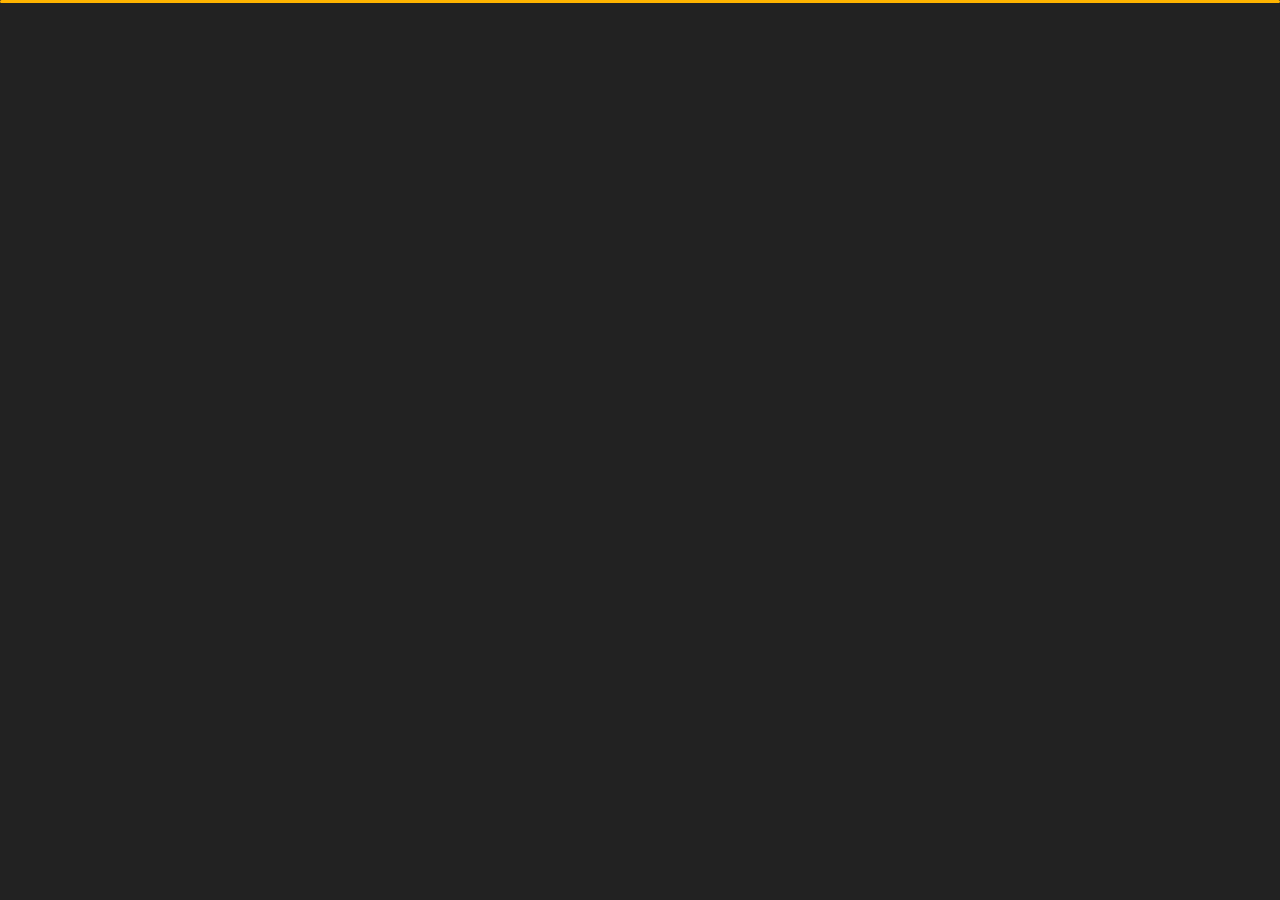
<file: index.html>
﻿<!DOCTYPE html>
<html lang="en">

<head>
    <meta charset="utf-8">
    <title>Rahan - Personal Portfolio</title>
    <meta name="viewport" content="width=device-width, initial-scale=1">
    <link rel="shortcut icon" href="assets/img/ar-favicon.jpg">
    <!-- Template Google Fonts -->
    <link href="https://fonts.googleapis.com/css?family=Poppins:400,400i,500,500i,600,600i,700,700i,800,800i,900,900i"
        rel="stylesheet">
    <link href="https://fonts.googleapis.com/css?family=Open+Sans:300,400,400i,600,600i,700" rel="stylesheet">

    <!-- Template CSS Files -->
    <link href="assets/css/bootstrap.min.css" rel="stylesheet">
    <link href="assets/css/preloader.min.css" rel="stylesheet">
    <link href="assets/css/circle.css" rel="stylesheet">
    <link href="assets/css/font-awesome.min.css" rel="stylesheet">
    <link href="assets/css/fm.revealator.jquery.min.css" rel="stylesheet">
    <link href="assets/css/style.css" rel="stylesheet">

    <!-- CSS Skin File -->
    <link href="assets/css/skins/yellow.css" rel="stylesheet">

    <!-- Live Style Switcher - demo only -->
    <link rel="alternate stylesheet" type="text/css" title="blue" href="assets/css/skins/blue.css" />
    <link rel="alternate stylesheet" type="text/css" title="green" href="assets/css/skins/green.css" />
    <link rel="alternate stylesheet" type="text/css" title="yellow" href="assets/css/skins/yellow.css" />
    <link rel="alternate stylesheet" type="text/css" title="blueviolet" href="assets/css/skins/blueviolet.css" />
    <link rel="alternate stylesheet" type="text/css" title="goldenrod" href="assets/css/skins/goldenrod.css" />
    <link rel="alternate stylesheet" type="text/css" title="magenta" href="assets/css/skins/magenta.css" />
    <link rel="alternate stylesheet" type="text/css" title="orange" href="assets/css/skins/orange.css" />
    <link rel="alternate stylesheet" type="text/css" title="purple" href="assets/css/skins/purple.css" />
    <link rel="alternate stylesheet" type="text/css" title="red" href="assets/css/skins/red.css" />
    <link rel="alternate stylesheet" type="text/css" title="yellowgreen" href="assets/css/skins/yellowgreen.css" />
    <link rel="stylesheet" type="text/css" href="assets/css/styleswitcher.css" />

    <!-- Modernizr JS File -->
    <script src="assets/js/modernizr.custom.js"></script>
</head>

<body class="home">
    <!-- Live Style Switcher Starts - demo only -->
    <div id="switcher" class="">
        <div class="content-switcher">
            <h4>STYLE SWITCHER</h4>
            <ul>
                <li>
                    <a href="#" onclick="setActiveStyleSheet('purple');" title="purple" class="color"><img
                            src="assets/img/styleswitcher/purple.png" alt="purple" /></a>
                </li>
                <li>
                    <a href="#" onclick="setActiveStyleSheet('red');" title="red" class="color"><img
                            src="assets/img/styleswitcher/red.png" alt="red" /></a>
                </li>
                <li>
                    <a href="#" onclick="setActiveStyleSheet('blueviolet');" title="blueviolet" class="color"><img
                            src="assets/img/styleswitcher/blueviolet.png" alt="blueviolet" /></a>
                </li>
                <li>
                    <a href="#" onclick="setActiveStyleSheet('blue');" title="blue" class="color"><img
                            src="assets/img/styleswitcher/blue.png" alt="blue" /></a>
                </li>
                <li>
                    <a href="#" onclick="setActiveStyleSheet('goldenrod');" title="goldenrod" class="color"><img
                            src="assets/img/styleswitcher/goldenrod.png" alt="goldenrod" /></a>
                </li>
                <li>
                    <a href="#" onclick="setActiveStyleSheet('magenta');" title="magenta" class="color"><img
                            src="assets/img/styleswitcher/magenta.png" alt="magenta" /></a>
                </li>
                <li>
                    <a href="#" onclick="setActiveStyleSheet('yellowgreen');" title="yellowgreen" class="color"><img
                            src="assets/img/styleswitcher/yellowgreen.png" alt="yellowgreen" /></a>
                </li>
                <li>
                    <a href="#" onclick="setActiveStyleSheet('orange');" title="orange" class="color"><img
                            src="assets/img/styleswitcher/orange.png" alt="orange" /></a>
                </li>
                <li>
                    <a href="#" onclick="setActiveStyleSheet('green');" title="green" class="color"><img
                            src="assets/img/styleswitcher/green.png" alt="green" /></a>
                </li>
                <li>
                    <a href="#" onclick="setActiveStyleSheet('yellow');" title="yellow" class="color"><img
                            src="assets/img/styleswitcher/yellow.png" alt="yellow" /></a>
                </li>
            </ul>
            <div id="hideSwitcher">&times;</div>
        </div>
    </div>
    <div id="showSwitcher" class="styleSecondColor"><i class="fa fa-cog fa-spin"></i></div>
    <!-- Live Style Switcher Ends - demo only -->

    <!-- Header Starts -->
    <header class="header" id="navbar-collapse-toggle">
        <!-- Fixed Navigation Starts -->
        <ul class="icon-menu d-none d-lg-block revealator-slideup revealator-once revealator-delay1">
            <li class="icon-box active">
                <i class="fa fa-home"></i>
                <a href="index.html">
                    <h2>Home</h2>
                </a>
            </li>
            <li class="icon-box">
                <i class="fa fa-user"></i>
                <a href="about.html">
                    <h2>About</h2>
                </a>
            </li>
            <li class="icon-box">
                <i class="fa fa-briefcase"></i>
                <a href="portfolio.html">
                    <h2>Portfolio</h2>
                </a>
            </li>
            <li class="icon-box">
                <i class="fa fa-envelope-open"></i>
                <a href="contact.html">
                    <h2>Contact</h2>
                </a>
            </li>
            <li class="icon-box">
                <i class="fa fa-comments"></i>
                <a href="blog.html">
                    <h2>Blog</h2>
                </a>
            </li>
        </ul>
        <!-- Fixed Navigation Ends -->
        <!-- Mobile Menu Starts -->
        <nav role="navigation" class="d-block d-lg-none">
            <div id="menuToggle">
                <input type="checkbox" />
                <span></span>
                <span></span>
                <span></span>
                <ul class="list-unstyled" id="menu">
                    <li class="active"><a href="index.html"><i class="fa fa-home"></i><span>Home</span></a></li>
                    <li><a href="about.html"><i class="fa fa-user"></i><span>About</span></a></li>
                    <li><a href="portfolio.html"><i class="fa fa-folder-open"></i><span>Portfolio</span></a></li>
                    <li><a href="contact.html"><i class="fa fa-envelope-open"></i><span>Contact</span></a></li>
                    <li><a href="blog.html"><i class="fa fa-comments"></i><span>Blog</span></a></li>
                </ul>
            </div>
        </nav>
        <!-- Mobile Menu Ends -->
    </header>
    <!-- Header Ends -->

    <!-- Main Content Starts -->
    <section
        class="container-fluid main-container container-home p-0 revealator-slideup revealator-once revealator-delay1">
        <div class="color-block d-none d-lg-block"></div>
        <div class="row home-details-container align-items-center">
            <div class="col-lg-4 bg position-fixed d-none d-lg-block"></div>
            <div class="col-12 col-lg-8 offset-lg-4 home-details text-left text-sm-center text-lg-left">
                <div>
                    <img src="assets/img/img-mobile.jpg" class="img-fluid main-img-mobile d-none d-sm-block d-lg-none"
                        alt="my picture" />
                    <h1 class="poppins-font">I'm Abu Rahan.<span class="w-100">MERN Stack Developer</span>
                    </h1>
                    <p class="open-sans-font">I'm a MERN Stack developer & front‑end developer focused on
                        crafting clean & user‑friendly experiences, I am passionate about building excellent software
                        that improves the lives of those around me.</p>
                    <a class="button" href="about.html">
                        <span class="button-text">more about me</span>
                        <span class="button-icon fa fa-arrow-right"></span>
                    </a>
                </div>
            </div>
        </div>
    </section>
    <!-- Main Content Ends -->

    <!-- Template JS Files -->
    <script src="assets/js/jquery-3.5.0.min.js"></script>
    <script src="assets/js/styleswitcher.js"></script>
    <script src="assets/js/preloader.min.js"></script>
    <script src="assets/js/fm.revealator.jquery.min.js"></script>
    <script src="assets/js/imagesloaded.pkgd.min.js"></script>
    <script src="assets/js/masonry.pkgd.min.js"></script>
    <script src="assets/js/classie.js"></script>
    <script src="assets/js/cbpGridGallery.js"></script>
    <script src="assets/js/jquery.hoverdir.js"></script>
    <script src="assets/js/popper.min.js"></script>
    <script src="assets/js/bootstrap.js"></script>
    <script src="assets/js/custom.js"></script>

</body>


<!-- Mirrored from slimhamdi.net/tunis/dark/index.html by HTTrack Website Copier/3.x [XR&CO'2014], Thu, 18 Nov 2021 07:19:19 GMT -->

</html>
</file>
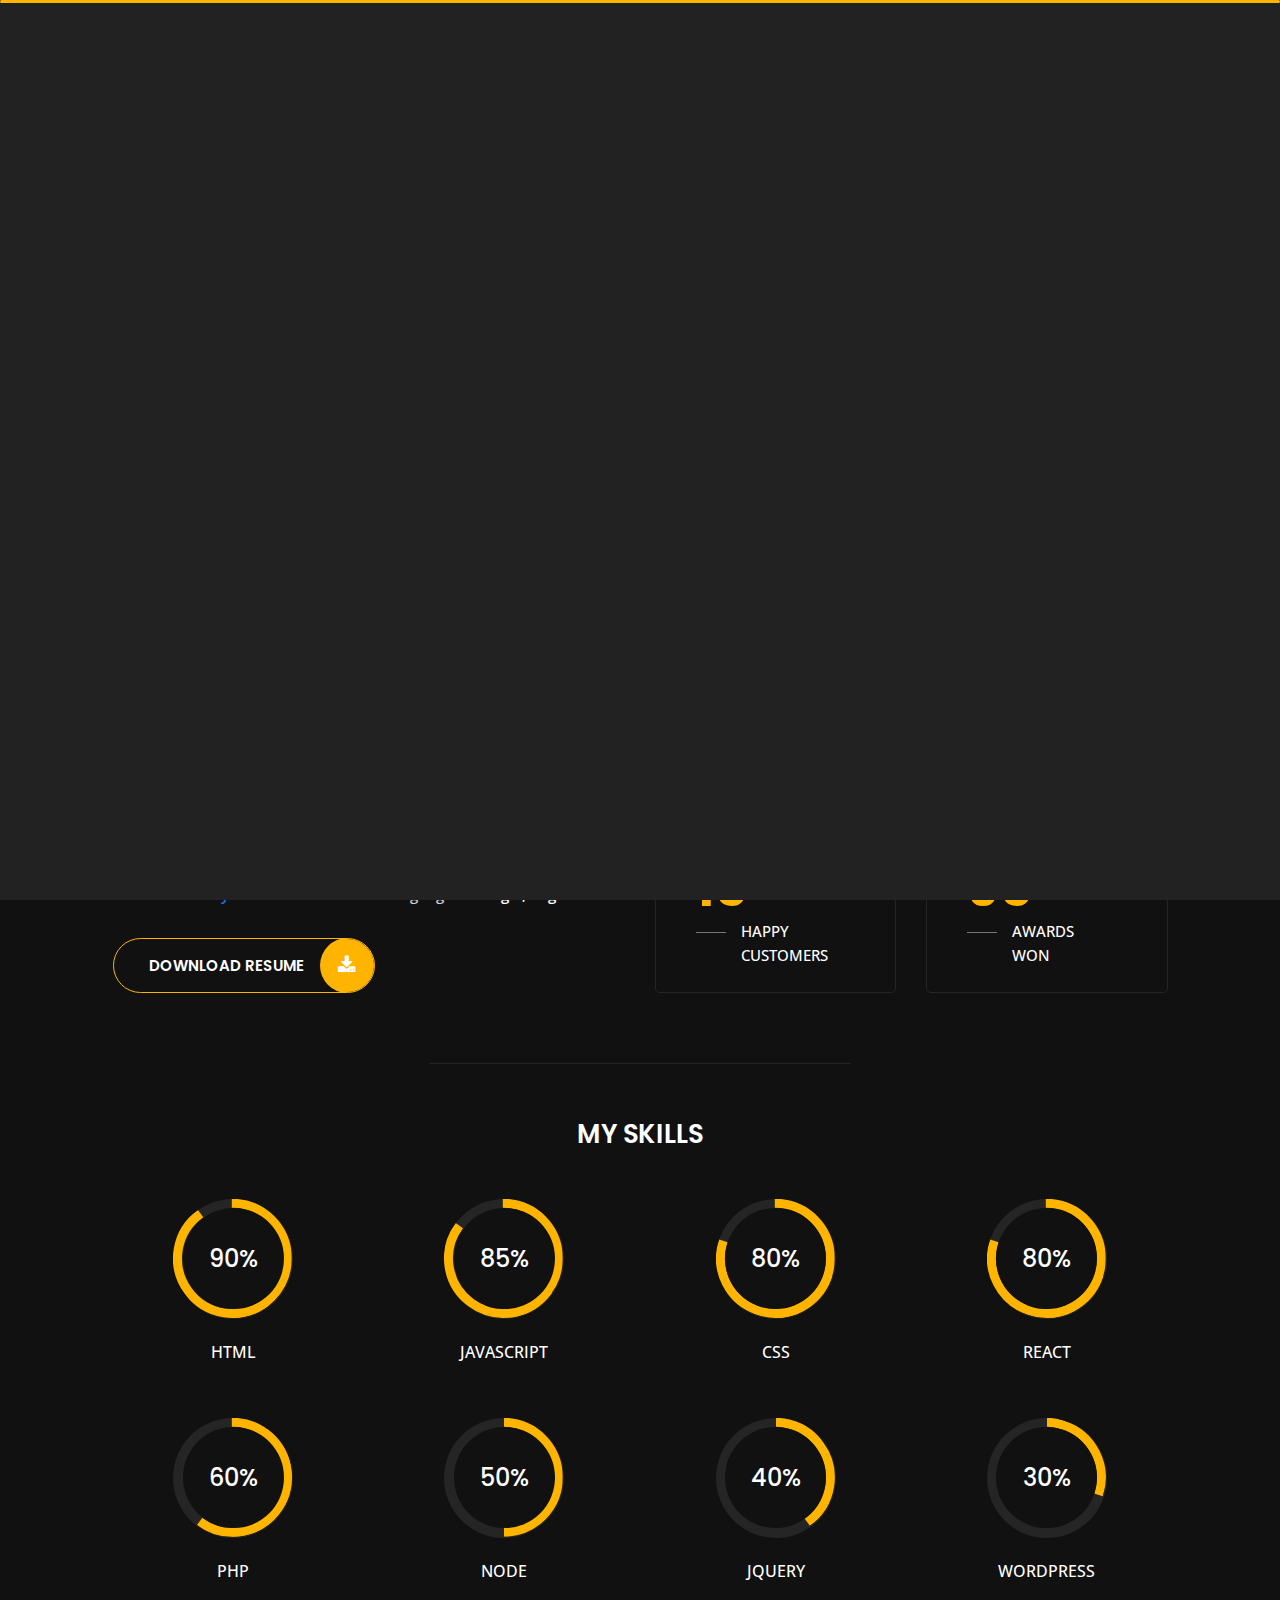
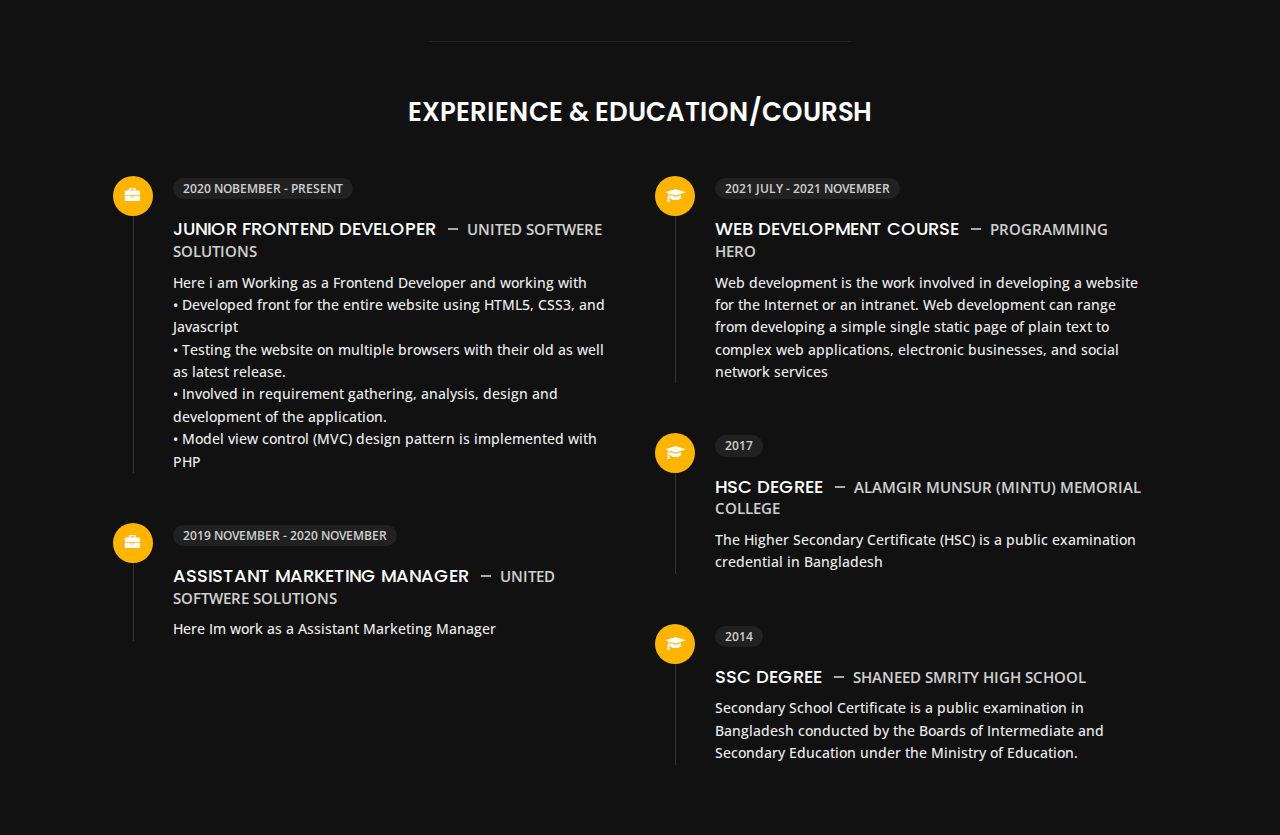
<file: about.html>
<!DOCTYPE html>
<html lang="en">

<head>
    <meta charset="utf-8">
    <title>Rahan - Personal Portfolio</title>
    <meta name="viewport" content="width=device-width, initial-scale=1">
    <link rel="shortcut icon" href="assets/img/ar-favicon.jpg">
    <!-- Template Google Fonts -->
    <link href="https://fonts.googleapis.com/css?family=Poppins:400,400i,500,500i,600,600i,700,700i,800,800i,900,900i"
        rel="stylesheet">
    <link href="https://fonts.googleapis.com/css?family=Open+Sans:300,400,400i,600,600i,700" rel="stylesheet">

    <!-- Template CSS Files -->
    <link href="assets/css/bootstrap.min.css" rel="stylesheet">
    <link href="assets/css/preloader.min.css" rel="stylesheet">
    <link href="assets/css/circle.css" rel="stylesheet">
    <link href="assets/css/font-awesome.min.css" rel="stylesheet">
    <link href="assets/css/fm.revealator.jquery.min.css" rel="stylesheet">
    <link href="assets/css/style.css" rel="stylesheet">

    <!-- CSS Skin File -->
    <link href="assets/css/skins/yellow.css" rel="stylesheet">

    <!-- Live Style Switcher - demo only -->
    <link rel="alternate stylesheet" type="text/css" title="blue" href="assets/css/skins/blue.css" />
    <link rel="alternate stylesheet" type="text/css" title="green" href="assets/css/skins/green.css" />
    <link rel="alternate stylesheet" type="text/css" title="yellow" href="assets/css/skins/yellow.css" />
    <link rel="alternate stylesheet" type="text/css" title="blueviolet" href="assets/css/skins/blueviolet.css" />
    <link rel="alternate stylesheet" type="text/css" title="goldenrod" href="assets/css/skins/goldenrod.css" />
    <link rel="alternate stylesheet" type="text/css" title="magenta" href="assets/css/skins/magenta.css" />
    <link rel="alternate stylesheet" type="text/css" title="orange" href="assets/css/skins/orange.css" />
    <link rel="alternate stylesheet" type="text/css" title="purple" href="assets/css/skins/purple.css" />
    <link rel="alternate stylesheet" type="text/css" title="red" href="assets/css/skins/red.css" />
    <link rel="alternate stylesheet" type="text/css" title="yellowgreen" href="assets/css/skins/yellowgreen.css" />
    <link rel="stylesheet" type="text/css" href="assets/css/styleswitcher.css" />

    <!-- Modernizr JS File -->
    <script src="assets/js/modernizr.custom.js"></script>
</head>

<body class="about">
    <!-- Live Style Switcher Starts - demo only -->
    <div id="switcher" class="">
        <div class="content-switcher">
            <h4>STYLE SWITCHER</h4>
            <ul>
                <li>
                    <a href="#" onclick="setActiveStyleSheet('purple');" title="purple" class="color"><img
                            src="assets/img/styleswitcher/purple.png" alt="purple" /></a>
                </li>
                <li>
                    <a href="#" onclick="setActiveStyleSheet('red');" title="red" class="color"><img
                            src="assets/img/styleswitcher/red.png" alt="red" /></a>
                </li>
                <li>
                    <a href="#" onclick="setActiveStyleSheet('blueviolet');" title="blueviolet" class="color"><img
                            src="assets/img/styleswitcher/blueviolet.png" alt="blueviolet" /></a>
                </li>
                <li>
                    <a href="#" onclick="setActiveStyleSheet('blue');" title="blue" class="color"><img
                            src="assets/img/styleswitcher/blue.png" alt="blue" /></a>
                </li>
                <li>
                    <a href="#" onclick="setActiveStyleSheet('goldenrod');" title="goldenrod" class="color"><img
                            src="assets/img/styleswitcher/goldenrod.png" alt="goldenrod" /></a>
                </li>
                <li>
                    <a href="#" onclick="setActiveStyleSheet('magenta');" title="magenta" class="color"><img
                            src="assets/img/styleswitcher/magenta.png" alt="magenta" /></a>
                </li>
                <li>
                    <a href="#" onclick="setActiveStyleSheet('yellowgreen');" title="yellowgreen" class="color"><img
                            src="assets/img/styleswitcher/yellowgreen.png" alt="yellowgreen" /></a>
                </li>
                <li>
                    <a href="#" onclick="setActiveStyleSheet('orange');" title="orange" class="color"><img
                            src="assets/img/styleswitcher/orange.png" alt="orange" /></a>
                </li>
                <li>
                    <a href="#" onclick="setActiveStyleSheet('green');" title="green" class="color"><img
                            src="assets/img/styleswitcher/green.png" alt="green" /></a>
                </li>
                <li>
                    <a href="#" onclick="setActiveStyleSheet('yellow');" title="yellow" class="color"><img
                            src="assets/img/styleswitcher/yellow.png" alt="yellow" /></a>
                </li>
            </ul>
            <div id="hideSwitcher">&times;</div>
        </div>
    </div>
    <div id="showSwitcher" class="styleSecondColor"><i class="fa fa-cog fa-spin"></i></div>
    <!-- Live Style Switcher Ends - demo only -->
    <!-- Header Starts -->
    <header class="header" id="navbar-collapse-toggle">
        <!-- Fixed Navigation Starts -->
        <ul class="icon-menu d-none d-lg-block revealator-slideup revealator-once revealator-delay1">
            <li class="icon-box">
                <i class="fa fa-home"></i>
                <a href="index.html">
                    <h2>Home</h2>
                </a>
            </li>
            <li class="icon-box active">
                <i class="fa fa-user"></i>
                <a href="about.html">
                    <h2>About</h2>
                </a>
            </li>
            <li class="icon-box">
                <i class="fa fa-briefcase"></i>
                <a href="portfolio.html">
                    <h2>Portfolio</h2>
                </a>
            </li>
            <li class="icon-box">
                <i class="fa fa-envelope-open"></i>
                <a href="contact.html">
                    <h2>Contact</h2>
                </a>
            </li>
            <li class="icon-box">
                <i class="fa fa-comments"></i>
                <a href="blog.html">
                    <h2>Blog</h2>
                </a>
            </li>
        </ul>
        <!-- Fixed Navigation Ends -->
        <!-- Mobile Menu Starts -->
        <nav role="navigation" class="d-block d-lg-none">
            <div id="menuToggle">
                <input type="checkbox" />
                <span></span>
                <span></span>
                <span></span>
                <ul class="list-unstyled" id="menu">
                    <li><a href="index.html"><i class="fa fa-home"></i><span>Home</span></a></li>
                    <li class="active"><a href="about.html"><i class="fa fa-user"></i><span>About</span></a></li>
                    <li><a href="portfolio.html"><i class="fa fa-folder-open"></i><span>Portfolio</span></a></li>
                    <li><a href="contact.html"><i class="fa fa-envelope-open"></i><span>Contact</span></a></li>
                    <li><a href="blog.html"><i class="fa fa-comments"></i><span>Blog</span></a></li>
                </ul>
            </div>
        </nav>
        <!-- Mobile Menu Ends -->
    </header>
    <!-- Header Ends -->
    <!-- Page Title Starts -->
    <section class="title-section text-left text-sm-center revealator-slideup revealator-once revealator-delay1">
        <h1>ABOUT <span>ME</span></h1>
        <span class="title-bg">Resume</span>
    </section>
    <!-- Page Title Ends -->

    <!-- Main Content Starts -->
    <section class="main-content revealator-slideup revealator-once revealator-delay1">
        <div class="container">
            <div class="row">
                <!-- Personal Info Starts -->
                <div class="col-12 col-lg-12 col-xl-12">
                    <p class="text-justify">My knowledge in Web development started with watching a video on youtube.
                        But all these
                        elements were static. I wondered how I could change that. Search engines gave me three main
                        directions for this purpose - html, css and javascript.
                        I found many relevant articles, books, communities, and videos. In my free time I studied these
                        materials and tried to apply their knowledge in practice.
                        Later, my friends-programmers explained to me that the thing I was doing was called front-end. -
                        so i got acquainted with front-end development. That’s how I realized what exactly I want to do
                        in my future. As I plunged into the front-end more and more, my curiosity was growing. I
                        subscribed to stack overflow, github, qaru, habr, etc.I learned to work with libraries and
                        frameworksI applied some of them while creating this CV.
                        I like this profession, as it is closely related to sustainable development. Every day I learn
                        something new and improve myself. For this reason, I quit my previous profession and decided to
                        devote myself to programming. I am a Frontend Web Developer, and I'm very passionate and
                        dedicated to my work.
                        With wide experience as a React Web Developer, I have acquired the skills and knowledge
                        necessary to succeed in your project. I enjoy every step of the design process, from discussion
                        and collaboration.</p>
                </div>
                <!-- Personal Info Ends -->
            </div>
            <hr class="separator">
        </div>
    </section>
    <section class="main-content revealator-slideup revealator-once revealator-delay1">
        <div class="container">
            <div class="row">
                <!-- Personal Info Starts -->
                <div class="col-12 col-lg-5 col-xl-6">
                    <div class="row">
                        <div class="col-12">
                            <h3 class="text-uppercase custom-title mb-0 ft-wt-600">personal infos</h3>
                        </div>
                        <div class="col-12 d-block d-sm-none">
                            <img src="assets/img/img-mobile.jpg" class="img-fluid main-img-mobile" alt="my picture" />
                        </div>
                        <div class="col-6">
                            <ul class="about-list list-unstyled open-sans-font">
                                <li> <span class="title">first name :</span> <span
                                        class="value d-block d-sm-inline-block d-lg-block d-xl-inline-block">Abu</span>
                                </li>
                                <li> <span class="title">last name :</span> <span
                                        class="value d-block d-sm-inline-block d-lg-block d-xl-inline-block">Rahan</span>
                                </li>
                                <li> <span class="title">Age :</span> <span
                                        class="value d-block d-sm-inline-block d-lg-block d-xl-inline-block">24
                                        Years</span> </li>
                                <li> <span class="title">Nationality :</span> <span
                                        class="value d-block d-sm-inline-block d-lg-block d-xl-inline-block">Bangladeshi</span>
                                </li>
                                <li> <span class="title">Github :</span>
                                    <span class="value d-block d-sm-inline-block d-lg-block d-xl-inline-block"><a
                                            target="_blank" href="https://github.com/raihan6714">Visit My
                                            Profile</a></span>
                                </li>
                            </ul>
                        </div>
                        <div class="col-6">
                            <ul class="about-list list-unstyled open-sans-font">
                                <li> <span class="title">Address :</span> <span
                                        class="value d-block d-sm-inline-block d-lg-block d-xl-inline-block">Dhaka</span>
                                </li>
                                <li> <span class="title">phone :</span>
                                    <span class="value d-block d-sm-inline-block d-lg-block d-xl-inline-block">+880
                                        1834526714</span>
                                </li>
                                <li> <span class="title">Email :</span> <span
                                        class="value d-block d-sm-inline-block d-lg-block d-xl-inline-block">abu.rahan14@mail.com</span>
                                </li>
                                <li> <span class="title">Linkedin :</span>
                                    <span class="value d-block d-sm-inline-block d-lg-block d-xl-inline-block">
                                        <a target="_blank" href="https://www.linkedin.com/in/abu-rahan-8aa8b5216/">Visit
                                            My
                                            Profile</a></span>
                                </li>
                                <li> <span class="title">languages :</span>
                                    <span class="value d-block d-sm-inline-block d-lg-block d-xl-inline-block">Bangla,
                                        English</span>
                                </li>
                            </ul>
                        </div>
                        <div class="col-12 mt-3">
                            <a class="button"
                                href="https://doc-08-ak-docs.googleusercontent.com/docs/securesc/s107uqdinikqa9bq7dec5uutbj36fsa4/a9563jr68lbuahr908jar2ghlbkuebu5/1638178125000/13528455151627196635/13528455151627196635/1_b-HApH5bHxwiq0G9NApqpp_qg5Ndmo-?e=download&authuser=0">
                                <span class="button-text">Download Resume</span>
                                <span class="button-icon fa fa-download"></span>
                            </a>
                        </div>
                    </div>
                </div>
                <!-- Personal Info Ends -->
                <!-- Boxes Starts -->
                <div class="col-12 col-lg-7 col-xl-6 mt-5 mt-lg-0">
                    <div class="row">
                        <div class="col-6">
                            <div class="box-stats with-margin">
                                <h3 class="poppins-font position-relative">02</h3>
                                <p class="open-sans-font m-0 position-relative text-uppercase">years of <span
                                        class="d-block">experience</span></p>
                            </div>
                        </div>
                        <div class="col-6">
                            <div class="box-stats with-margin">
                                <h3 class="poppins-font position-relative">30</h3>
                                <p class="open-sans-font m-0 position-relative text-uppercase">completed <span
                                        class="d-block">projects</span></p>
                            </div>
                        </div>
                        <div class="col-6">
                            <div class="box-stats">
                                <h3 class="poppins-font position-relative">15</h3>
                                <p class="open-sans-font m-0 position-relative text-uppercase">Happy<span
                                        class="d-block">customers</span></p>
                            </div>
                        </div>
                        <div class="col-6">
                            <div class="box-stats">
                                <h3 class="poppins-font position-relative">05</h3>
                                <p class="open-sans-font m-0 position-relative text-uppercase">awards <span
                                        class="d-block">won</span></p>
                            </div>
                        </div>
                    </div>
                </div>
                <!-- Boxes Ends -->
            </div>
            <hr class="separator">
            <!-- Skills Starts -->
            <div class="row">
                <div class="col-12">
                    <h3
                        class="text-uppercase pb-4 pb-sm-5 mb-3 mb-sm-0 text-left text-sm-center custom-title ft-wt-600">
                        My Skills</h3>
                </div>
                <div class="col-6 col-md-3 mb-3 mb-sm-5">
                    <div class="c100 p90">
                        <span>90%</span>
                        <div class="slice">
                            <div class="bar"></div>
                            <div class="fill"></div>
                        </div>
                    </div>
                    <h6 class="text-uppercase open-sans-font text-center mt-2 mt-sm-4">html</h6>
                </div>
                <div class="col-6 col-md-3 mb-3 mb-sm-5">
                    <div class="c100 p85">
                        <span>85%</span>
                        <div class="slice">
                            <div class="bar"></div>
                            <div class="fill"></div>
                        </div>
                    </div>
                    <h6 class="text-uppercase open-sans-font text-center mt-2 mt-sm-4">javascript</h6>
                </div>
                <div class="col-6 col-md-3 mb-3 mb-sm-5">
                    <div class="c100 p80">
                        <span>80%</span>
                        <div class="slice">
                            <div class="bar"></div>
                            <div class="fill"></div>
                        </div>
                    </div>
                    <h6 class="text-uppercase open-sans-font text-center mt-2 mt-sm-4">css</h6>
                </div>
                <div class="col-6 col-md-3 mb-3 mb-sm-5">
                    <div class="c100 p80">
                        <span>80%</span>
                        <div class="slice">
                            <div class="bar"></div>
                            <div class="fill"></div>
                        </div>
                    </div>
                    <h6 class="text-uppercase open-sans-font text-center mt-2 mt-sm-4">react</h6>
                </div>
                <div class="col-6 col-md-3 mb-3 mb-sm-5">
                    <div class="c100 p60">
                        <span>60%</span>
                        <div class="slice">
                            <div class="bar"></div>
                            <div class="fill"></div>
                        </div>
                    </div>
                    <h6 class="text-uppercase open-sans-font text-center mt-2 mt-sm-4">php</h6>
                </div>
                <div class="col-6 col-md-3 mb-3 mb-sm-5">
                    <div class="c100 p50">
                        <span>50%</span>
                        <div class="slice">
                            <div class="bar"></div>
                            <div class="fill"></div>
                        </div>
                    </div>
                    <h6 class="text-uppercase open-sans-font text-center mt-2 mt-sm-4">node</h6>
                </div>
                <div class="col-6 col-md-3 mb-3 mb-sm-5">
                    <div class="c100 p40">
                        <span>40%</span>
                        <div class="slice">
                            <div class="bar"></div>
                            <div class="fill"></div>
                        </div>
                    </div>
                    <h6 class="text-uppercase open-sans-font text-center mt-2 mt-sm-4">jquery</h6>
                </div>
                <div class="col-6 col-md-3 mb-3 mb-sm-5">
                    <div class="c100 p30">
                        <span>30%</span>
                        <div class="slice">
                            <div class="bar"></div>
                            <div class="fill"></div>
                        </div>
                    </div>
                    <h6 class="text-uppercase open-sans-font text-center mt-2 mt-sm-4">wordpress</h6>
                </div>

            </div>
            <!-- Skills Ends -->
            <hr class="separator mt-1">
            <!-- Experience & Education Starts -->
            <div class="row">
                <div class="col-12">
                    <h3 class="text-uppercase pb-5 mb-0 text-left text-sm-center custom-title ft-wt-600">Experience
                        <span>&</span> Education/Coursh
                    </h3>
                </div>
                <div class="col-lg-6 m-15px-tb">
                    <div class="resume-box">
                        <ul>
                            <li>
                                <div class="icon">
                                    <i class="fa fa-briefcase"></i>
                                </div>
                                <span class="time open-sans-font text-uppercase">2020 Nobember - Present</span>
                                <h5 class="poppins-font text-uppercase">Junior Frontend Developer <span
                                        class="place open-sans-font">United Softwere Solutions</span></h5>
                                <p class="open-sans-font">Here i am Working as a Frontend Developer and working with
                                    <br />
                                    • Developed front for the entire website using HTML5, CSS3, and Javascript <br />
                                    • Testing the website on multiple browsers with their old as well as latest release.
                                    <br />
                                    • Involved in requirement gathering, analysis, design and development of the
                                    application.<br />
                                    • Model view control (MVC) design pattern is implemented with PHP
                                </p>
                            </li>
                            <li>
                                <div class="icon">
                                    <i class="fa fa-briefcase"></i>
                                </div>
                                <span class="time open-sans-font text-uppercase">2019 November - 2020 November</span>
                                <h5 class="poppins-font text-uppercase"> Assistant Marketing Manager <span
                                        class="place open-sans-font">United Softwere Solutions</span></h5>
                                <p class="open-sans-font">Here Im work as a Assistant Marketing Manager</p>
                            </li>
                        </ul>
                    </div>
                </div>
                <div class="col-lg-6 m-15px-tb">
                    <div class="resume-box">
                        <ul>
                            <li>
                                <div class="icon">
                                    <i class="fa fa-graduation-cap"></i>
                                </div>
                                <span class="time open-sans-font text-uppercase"> 2021 July - 2021 November </span>
                                <h5 class="poppins-font text-uppercase">
                                    Web Development Course
                                    <span class="place open-sans-font">Programming Hero</span>
                                </h5>
                                <p class="open-sans-font">Web development is the work involved in developing a website
                                    for the Internet or an intranet. Web development can range from developing a simple
                                    single static page of plain text to complex web applications, electronic businesses,
                                    and social network services</p>
                            </li>
                            <li>
                                <div class="icon">
                                    <i class="fa fa-graduation-cap"></i>
                                </div>
                                <span class="time open-sans-font text-uppercase">2017</span>
                                <h5 class="poppins-font text-uppercase">HSC Degree <span
                                        class="place open-sans-font">Alamgir Munsur (Mintu) Memorial College</span></h5>
                                <p class="open-sans-font">The Higher Secondary Certificate (HSC) is a public examination
                                    credential in Bangladesh</p>
                            </li>
                            <li>
                                <div class="icon">
                                    <i class="fa fa-graduation-cap"></i>
                                </div>
                                <span class="time open-sans-font text-uppercase">2014</span>
                                <h5 class="poppins-font text-uppercase">SSC Degree <span
                                        class="place open-sans-font">Shaneed Smrity High School</span></h5>
                                <p class="open-sans-font">Secondary School Certificate is a public examination in
                                    Bangladesh conducted by the Boards of Intermediate and Secondary Education under the
                                    Ministry of Education.</p>
                            </li>
                        </ul>
                    </div>
                </div>
            </div>
            <!-- Experience & Education Ends -->
        </div>
    </section>
    <!-- Main Content Ends -->

    <!-- Template JS Files -->
    <script src="assets/js/jquery-3.5.0.min.js"></script>
    <script src="assets/js/styleswitcher.js"></script>
    <script src="assets/js/preloader.min.js"></script>
    <script src="assets/js/fm.revealator.jquery.min.js"></script>
    <script src="assets/js/imagesloaded.pkgd.min.js"></script>
    <script src="assets/js/masonry.pkgd.min.js"></script>
    <script src="assets/js/classie.js"></script>
    <script src="assets/js/cbpGridGallery.js"></script>
    <script src="assets/js/jquery.hoverdir.js"></script>
    <script src="assets/js/popper.min.js"></script>
    <script src="assets/js/bootstrap.js"></script>
    <script src="assets/js/custom.js"></script>

</body>


<!-- Mirrored from slimhamdi.net/tunis/dark/about.html by HTTrack Website Copier/3.x [XR&CO'2014], Thu, 18 Nov 2021 07:19:52 GMT -->

</html>
</file>
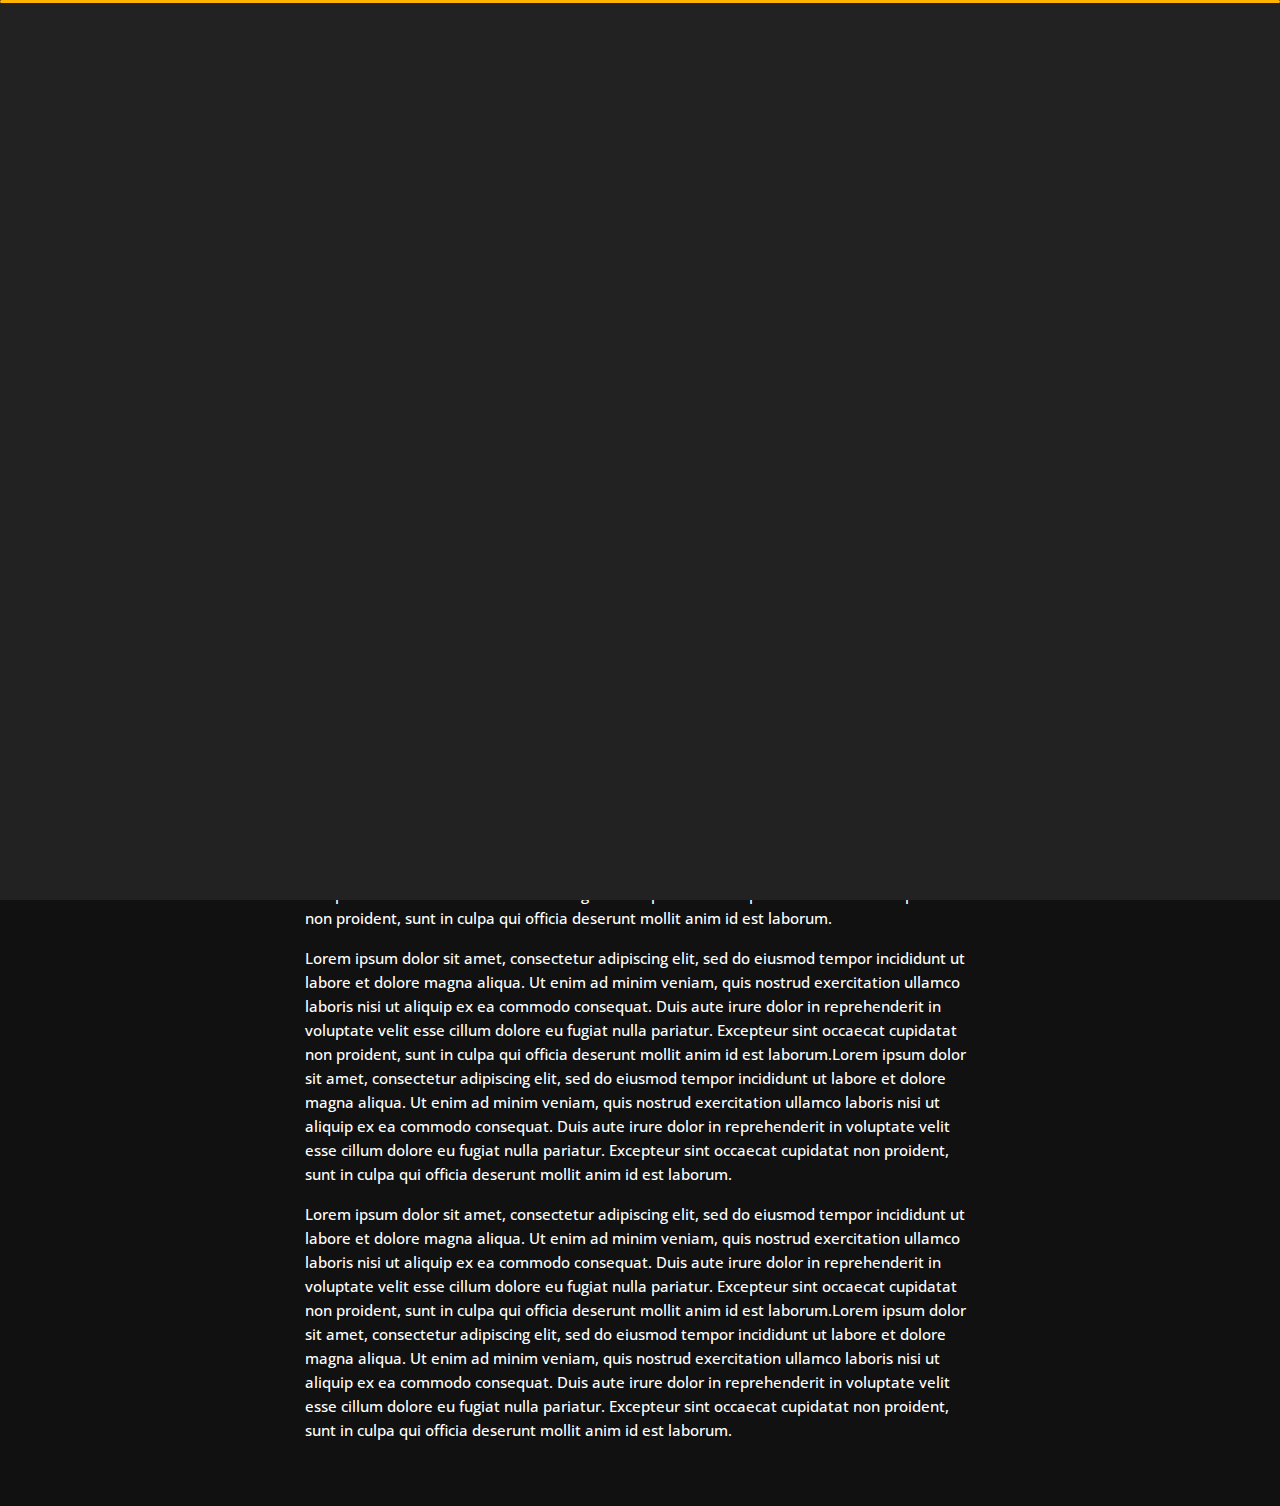
<file: blog-post.html>
<!DOCTYPE html>
<html lang="en">

<head>
    <meta charset="utf-8">
    <title>Blog - Rahan Personal Portfolio</title>
    <meta name="viewport" content="width=device-width, initial-scale=1">
    <link rel="shortcut icon" href="assets/img/ar-favicon.jpg">
    <!-- Template Google Fonts -->
    <link href="https://fonts.googleapis.com/css?family=Poppins:400,400i,500,500i,600,600i,700,700i,800,800i,900,900i"
        rel="stylesheet">
    <link href="https://fonts.googleapis.com/css?family=Open+Sans:300,400,400i,600,600i,700" rel="stylesheet">

    <!-- Template CSS Files -->
    <link href="assets/css/bootstrap.min.css" rel="stylesheet">
    <link href="assets/css/preloader.min.css" rel="stylesheet">
    <link href="assets/css/circle.css" rel="stylesheet">
    <link href="assets/css/font-awesome.min.css" rel="stylesheet">
    <link href="assets/css/fm.revealator.jquery.min.css" rel="stylesheet">
    <link href="assets/css/style.css" rel="stylesheet">

    <!-- CSS Skin File -->
    <link href="assets/css/skins/yellow.css" rel="stylesheet">

    <!-- Live Style Switcher - demo only -->
    <link rel="alternate stylesheet" type="text/css" title="blue" href="assets/css/skins/blue.css" />
    <link rel="alternate stylesheet" type="text/css" title="green" href="assets/css/skins/green.css" />
    <link rel="alternate stylesheet" type="text/css" title="yellow" href="assets/css/skins/yellow.css" />
    <link rel="alternate stylesheet" type="text/css" title="blueviolet" href="assets/css/skins/blueviolet.css" />
    <link rel="alternate stylesheet" type="text/css" title="goldenrod" href="assets/css/skins/goldenrod.css" />
    <link rel="alternate stylesheet" type="text/css" title="magenta" href="assets/css/skins/magenta.css" />
    <link rel="alternate stylesheet" type="text/css" title="orange" href="assets/css/skins/orange.css" />
    <link rel="alternate stylesheet" type="text/css" title="purple" href="assets/css/skins/purple.css" />
    <link rel="alternate stylesheet" type="text/css" title="red" href="assets/css/skins/red.css" />
    <link rel="alternate stylesheet" type="text/css" title="yellowgreen" href="assets/css/skins/yellowgreen.css" />
    <link rel="stylesheet" type="text/css" href="assets/css/styleswitcher.css" />

    <!-- Modernizr JS File -->
    <script src="assets/js/modernizr.custom.js"></script>
</head>

<body class="blog-post">
    <!-- Live Style Switcher Starts - demo only -->
    <div id="switcher" class="">
        <div class="content-switcher">
            <h4>STYLE SWITCHER</h4>
            <ul>
                <li>
                    <a href="#" onclick="setActiveStyleSheet('purple');" title="purple" class="color"><img
                            src="assets/img/styleswitcher/purple.png" alt="purple" /></a>
                </li>
                <li>
                    <a href="#" onclick="setActiveStyleSheet('red');" title="red" class="color"><img
                            src="assets/img/styleswitcher/red.png" alt="red" /></a>
                </li>
                <li>
                    <a href="#" onclick="setActiveStyleSheet('blueviolet');" title="blueviolet" class="color"><img
                            src="assets/img/styleswitcher/blueviolet.png" alt="blueviolet" /></a>
                </li>
                <li>
                    <a href="#" onclick="setActiveStyleSheet('blue');" title="blue" class="color"><img
                            src="assets/img/styleswitcher/blue.png" alt="blue" /></a>
                </li>
                <li>
                    <a href="#" onclick="setActiveStyleSheet('goldenrod');" title="goldenrod" class="color"><img
                            src="assets/img/styleswitcher/goldenrod.png" alt="goldenrod" /></a>
                </li>
                <li>
                    <a href="#" onclick="setActiveStyleSheet('magenta');" title="magenta" class="color"><img
                            src="assets/img/styleswitcher/magenta.png" alt="magenta" /></a>
                </li>
                <li>
                    <a href="#" onclick="setActiveStyleSheet('yellowgreen');" title="yellowgreen" class="color"><img
                            src="assets/img/styleswitcher/yellowgreen.png" alt="yellowgreen" /></a>
                </li>
                <li>
                    <a href="#" onclick="setActiveStyleSheet('orange');" title="orange" class="color"><img
                            src="assets/img/styleswitcher/orange.png" alt="orange" /></a>
                </li>
                <li>
                    <a href="#" onclick="setActiveStyleSheet('green');" title="green" class="color"><img
                            src="assets/img/styleswitcher/green.png" alt="green" /></a>
                </li>
                <li>
                    <a href="#" onclick="setActiveStyleSheet('yellow');" title="yellow" class="color"><img
                            src="assets/img/styleswitcher/yellow.png" alt="yellow" /></a>
                </li>
            </ul>

            <a href="https://themeforest.net/item/tunis-personal-portfolio/26761598?irgwc=1&amp;clickid=UBs0rDX6YxyJWfewUx0Mo3E1UkiwozXD10XATw0&amp;iradid=275988&amp;irpid=1327395&amp;iradtype=ONLINE_TRACKING_LINK&amp;irmptype=mediapartner&amp;mp_value1=&amp;utm_campaign=af_impact_radius_1327395&amp;utm_medium=affiliate&amp;utm_source=impact_radius"
                class="waves-effect waves-light font-weight-700 purchase"><i class="fa fa-shopping-cart"></i>
                Purchase</a>
            <div id="hideSwitcher">&times;</div>
        </div>
    </div>
    <div id="showSwitcher" class="styleSecondColor"><i class="fa fa-cog fa-spin"></i></div>
    <!-- Live Style Switcher Ends - demo only -->
    <!-- Header Starts -->
    <header class="header" id="navbar-collapse-toggle">
        <!-- Fixed Navigation Starts -->
        <ul class="icon-menu d-none d-lg-block revealator-slideup revealator-once revealator-delay1">
            <li class="icon-box">
                <i class="fa fa-home"></i>
                <a href="index.html">
                    <h2>Home</h2>
                </a>
            </li>
            <li class="icon-box">
                <i class="fa fa-user"></i>
                <a href="about.html">
                    <h2>About</h2>
                </a>
            </li>
            <li class="icon-box">
                <i class="fa fa-briefcase"></i>
                <a href="portfolio.html">
                    <h2>Portfolio</h2>
                </a>
            </li>
            <li class="icon-box">
                <i class="fa fa-envelope-open"></i>
                <a href="contact.html">
                    <h2>Contact</h2>
                </a>
            </li>
            <li class="icon-box active">
                <i class="fa fa-comments"></i>
                <a href="blog.html">
                    <h2>Blog</h2>
                </a>
            </li>
        </ul>
        <!-- Fixed Navigation Ends -->
        <!-- Mobile Menu Starts -->
        <nav role="navigation" class="d-block d-lg-none">
            <div id="menuToggle">
                <input type="checkbox" />
                <span></span>
                <span></span>
                <span></span>
                <ul class="list-unstyled" id="menu">
                    <li><a href="index.html"><i class="fa fa-home"></i><span>Home</span></a></li>
                    <li><a href="about.html"><i class="fa fa-user"></i><span>About</span></a></li>
                    <li><a href="portfolio.html"><i class="fa fa-folder-open"></i><span>Portfolio</span></a></li>
                    <li><a href="contact.html"><i class="fa fa-envelope-open"></i><span>Contact</span></a></li>
                    <li class="active"><a href="blog.html"><i class="fa fa-comments"></i><span>Blog</span></a></li>
                </ul>
            </div>
        </nav>
        <!-- Mobile Menu Ends -->
    </header>
    <!-- Header Ends -->
    <!-- Page Title Starts -->
    <section class="title-section text-left text-sm-center revealator-slideup revealator-once revealator-delay1">
        <h1>my <span>blog</span></h1>
        <span class="title-bg">posts</span>
    </section>
    <!-- Page Title Ends -->
    <!-- Main Content Starts -->
    <section class="main-content revealator-slideup revealator-once revealator-delay1">
        <div class="container">
            <div class="row">
                <!-- Article Starts -->
                <article class="col-12">
                    <!-- Meta Starts -->
                    <div class="meta open-sans-font">
                        <span><i class="fa fa-user"></i> steve</span>
                        <span class="date"><i class="fa fa-calendar"></i> 9 January 2017</span>
                        <span><i class="fa fa-tags"></i> wordpress, business, economy, design</span>
                    </div>
                    <!-- Meta Ends -->
                    <!-- Article Content Starts -->
                    <h1 class="text-uppercase text-capitalize">Everything You Need to Know About Web Accessibility</h1>
                    <img src="assets/img/blog/blog-post-1.jpg" class="img-fluid" alt="Blog image" />
                    <div class="blog-excerpt open-sans-font pb-5">
                        <p>Lorem ipsum dolor sit amet, consectetur adipiscing elit, sed do eiusmod tempor incididunt ut
                            labore et dolore magna aliqua. Ut enim ad minim veniam, quis nostrud exercitation ullamco
                            laboris nisi ut aliquip ex ea commodo consequat.
                            Duis aute irure dolor in reprehenderit in voluptate velit esse cillum dolore eu fugiat nulla
                            pariatur. Excepteur sint occaecat cupidatat non proident, sunt in culpa qui officia deserunt
                            mollit anim id est laborum.</p>
                        <p>Lorem ipsum dolor sit amet, consectetur adipiscing elit, sed do eiusmod tempor incididunt ut
                            labore et dolore magna aliqua. Ut enim ad minim veniam, quis nostrud exercitation ullamco
                            laboris nisi ut aliquip ex ea commodo consequat.
                            Duis aute irure dolor in reprehenderit in voluptate velit esse cillum dolore eu fugiat nulla
                            pariatur. Excepteur sint occaecat cupidatat non proident, sunt in culpa qui officia deserunt
                            mollit anim id est laborum.Lorem ipsum
                            dolor sit amet, consectetur adipiscing elit, sed do eiusmod tempor incididunt ut labore et
                            dolore magna aliqua. Ut enim ad minim veniam, quis nostrud exercitation ullamco laboris nisi
                            ut aliquip ex ea commodo consequat. Duis
                            aute irure dolor in reprehenderit in voluptate velit esse cillum dolore eu fugiat nulla
                            pariatur. Excepteur sint occaecat cupidatat non proident, sunt in culpa qui officia deserunt
                            mollit anim id est laborum.</p>
                        <p>Lorem ipsum dolor sit amet, consectetur adipiscing elit, sed do eiusmod tempor incididunt ut
                            labore et dolore magna aliqua. Ut enim ad minim veniam, quis nostrud exercitation ullamco
                            laboris nisi ut aliquip ex ea commodo consequat.
                            Duis aute irure dolor in reprehenderit in voluptate velit esse cillum dolore eu fugiat nulla
                            pariatur. Excepteur sint occaecat cupidatat non proident, sunt in culpa qui officia deserunt
                            mollit anim id est laborum.Lorem ipsum
                            dolor sit amet, consectetur adipiscing elit, sed do eiusmod tempor incididunt ut labore et
                            dolore magna aliqua. Ut enim ad minim veniam, quis nostrud exercitation ullamco laboris nisi
                            ut aliquip ex ea commodo consequat. Duis
                            aute irure dolor in reprehenderit in voluptate velit esse cillum dolore eu fugiat nulla
                            pariatur. Excepteur sint occaecat cupidatat non proident, sunt in culpa qui officia deserunt
                            mollit anim id est laborum.</p>
                    </div>
                    <!-- Article Content Ends -->
                </article>
                <!-- Article Ends -->
            </div>
        </div>
    </section>
    <!-- Template JS Files -->
    <script src="assets/js/jquery-3.5.0.min.js"></script>
    <script src="assets/js/styleswitcher.js"></script>
    <script src="assets/js/preloader.min.js"></script>
    <script src="assets/js/fm.revealator.jquery.min.js"></script>
    <script src="assets/js/imagesloaded.pkgd.min.js"></script>
    <script src="assets/js/masonry.pkgd.min.js"></script>
    <script src="assets/js/classie.js"></script>
    <script src="assets/js/cbpGridGallery.js"></script>
    <script src="assets/js/jquery.hoverdir.js"></script>
    <script src="assets/js/popper.min.js"></script>
    <script src="assets/js/bootstrap.js"></script>
    <script src="assets/js/custom.js"></script>

</body>


<!-- Mirrored from slimhamdi.net/tunis/dark/blog-post.html by HTTrack Website Copier/3.x [XR&CO'2014], Thu, 18 Nov 2021 07:21:22 GMT -->

</html>
</file>
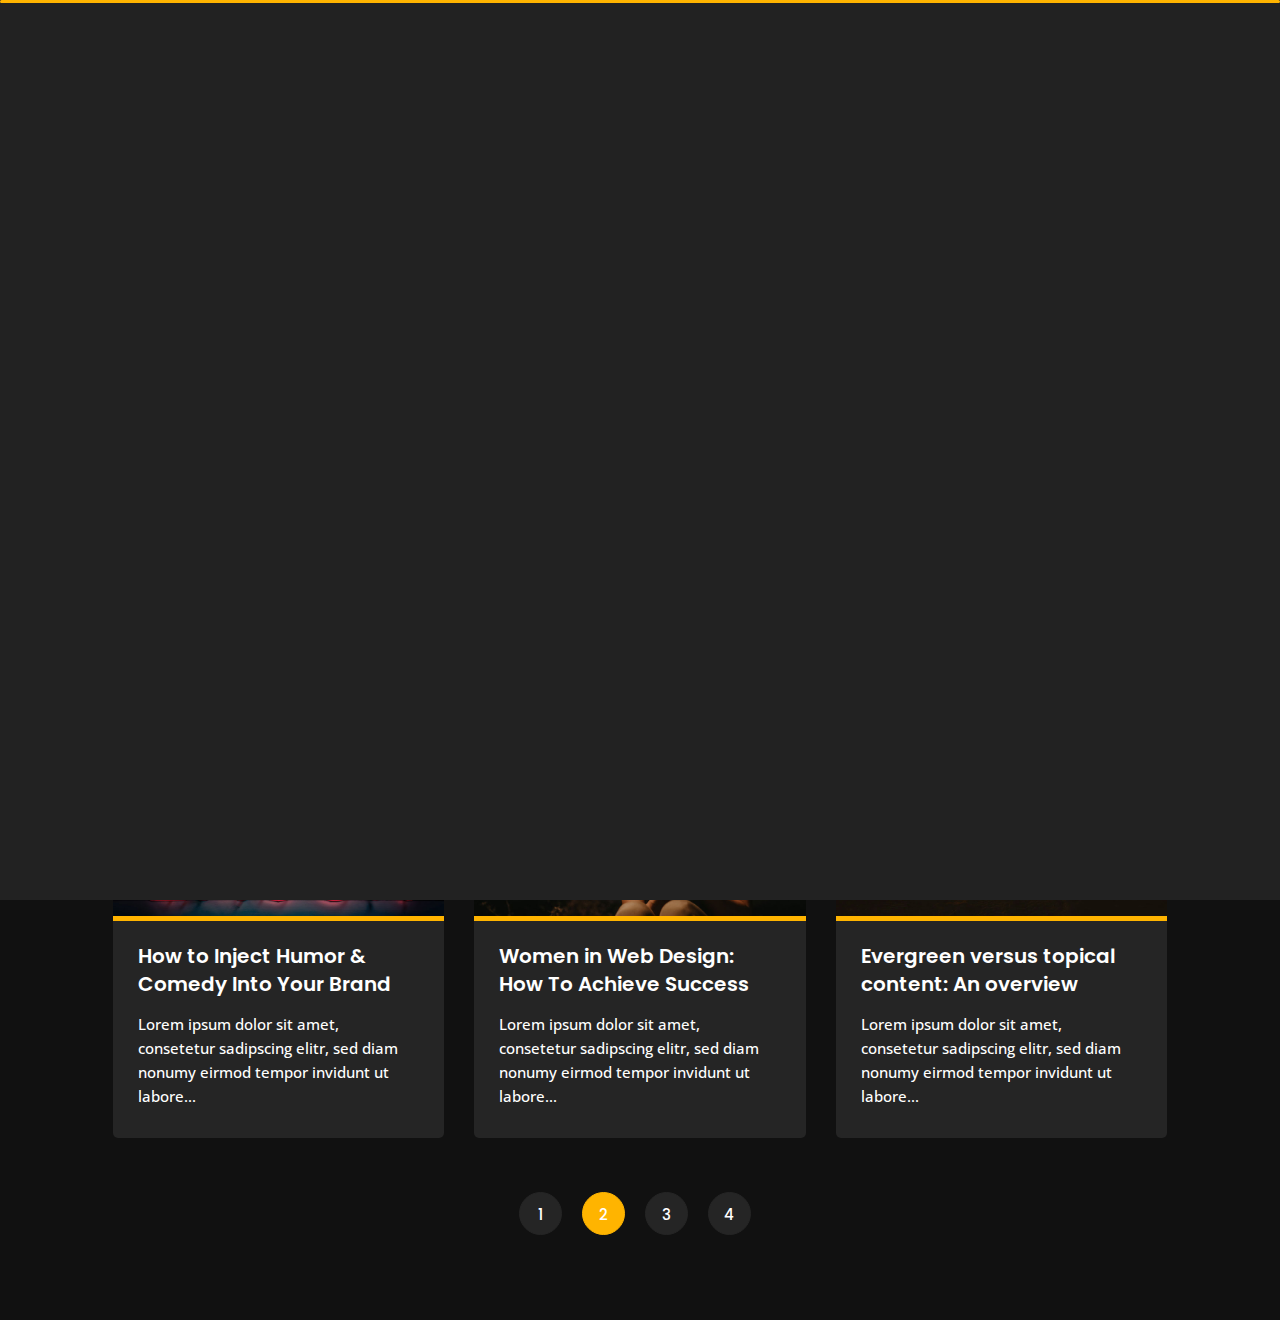
<file: blog.html>
﻿<!DOCTYPE html>
<html lang="en">

<head>
    <meta charset="utf-8">
    <title>Blog - Rahan Personal Portfolio</title>
    <meta name="viewport" content="width=device-width, initial-scale=1">
    <link rel="shortcut icon" href="assets/img/ar-favicon.jpg">
    <!-- Template Google Fonts -->
    <link href="https://fonts.googleapis.com/css?family=Poppins:400,400i,500,500i,600,600i,700,700i,800,800i,900,900i"
        rel="stylesheet">
    <link href="https://fonts.googleapis.com/css?family=Open+Sans:300,400,400i,600,600i,700" rel="stylesheet">

    <!-- Template CSS Files -->
    <link href="assets/css/bootstrap.min.css" rel="stylesheet">
    <link href="assets/css/preloader.min.css" rel="stylesheet">
    <link href="assets/css/circle.css" rel="stylesheet">
    <link href="assets/css/font-awesome.min.css" rel="stylesheet">
    <link href="assets/css/fm.revealator.jquery.min.css" rel="stylesheet">
    <link href="assets/css/style.css" rel="stylesheet">

    <!-- CSS Skin File -->
    <link href="assets/css/skins/yellow.css" rel="stylesheet">

    <!-- Live Style Switcher - demo only -->
    <link rel="alternate stylesheet" type="text/css" title="blue" href="assets/css/skins/blue.css" />
    <link rel="alternate stylesheet" type="text/css" title="green" href="assets/css/skins/green.css" />
    <link rel="alternate stylesheet" type="text/css" title="yellow" href="assets/css/skins/yellow.css" />
    <link rel="alternate stylesheet" type="text/css" title="blueviolet" href="assets/css/skins/blueviolet.css" />
    <link rel="alternate stylesheet" type="text/css" title="goldenrod" href="assets/css/skins/goldenrod.css" />
    <link rel="alternate stylesheet" type="text/css" title="magenta" href="assets/css/skins/magenta.css" />
    <link rel="alternate stylesheet" type="text/css" title="orange" href="assets/css/skins/orange.css" />
    <link rel="alternate stylesheet" type="text/css" title="purple" href="assets/css/skins/purple.css" />
    <link rel="alternate stylesheet" type="text/css" title="red" href="assets/css/skins/red.css" />
    <link rel="alternate stylesheet" type="text/css" title="yellowgreen" href="assets/css/skins/yellowgreen.css" />
    <link rel="stylesheet" type="text/css" href="assets/css/styleswitcher.css" />

    <!-- Modernizr JS File -->
    <script src="assets/js/modernizr.custom.js"></script>
</head>

<body class="blog">
    <!-- Live Style Switcher Starts - demo only -->
    <div id="switcher" class="">
        <div class="content-switcher">
            <h4>STYLE SWITCHER</h4>
            <ul>
                <li>
                    <a href="#" onclick="setActiveStyleSheet('purple');" title="purple" class="color"><img
                            src="assets/img/styleswitcher/purple.png" alt="purple" /></a>
                </li>
                <li>
                    <a href="#" onclick="setActiveStyleSheet('red');" title="red" class="color"><img
                            src="assets/img/styleswitcher/red.png" alt="red" /></a>
                </li>
                <li>
                    <a href="#" onclick="setActiveStyleSheet('blueviolet');" title="blueviolet" class="color"><img
                            src="assets/img/styleswitcher/blueviolet.png" alt="blueviolet" /></a>
                </li>
                <li>
                    <a href="#" onclick="setActiveStyleSheet('blue');" title="blue" class="color"><img
                            src="assets/img/styleswitcher/blue.png" alt="blue" /></a>
                </li>
                <li>
                    <a href="#" onclick="setActiveStyleSheet('goldenrod');" title="goldenrod" class="color"><img
                            src="assets/img/styleswitcher/goldenrod.png" alt="goldenrod" /></a>
                </li>
                <li>
                    <a href="#" onclick="setActiveStyleSheet('magenta');" title="magenta" class="color"><img
                            src="assets/img/styleswitcher/magenta.png" alt="magenta" /></a>
                </li>
                <li>
                    <a href="#" onclick="setActiveStyleSheet('yellowgreen');" title="yellowgreen" class="color"><img
                            src="assets/img/styleswitcher/yellowgreen.png" alt="yellowgreen" /></a>
                </li>
                <li>
                    <a href="#" onclick="setActiveStyleSheet('orange');" title="orange" class="color"><img
                            src="assets/img/styleswitcher/orange.png" alt="orange" /></a>
                </li>
                <li>
                    <a href="#" onclick="setActiveStyleSheet('green');" title="green" class="color"><img
                            src="assets/img/styleswitcher/green.png" alt="green" /></a>
                </li>
                <li>
                    <a href="#" onclick="setActiveStyleSheet('yellow');" title="yellow" class="color"><img
                            src="assets/img/styleswitcher/yellow.png" alt="yellow" /></a>
                </li>
            </ul>

            <a href="https://themeforest.net/item/tunis-personal-portfolio/26761598?irgwc=1&amp;clickid=UBs0rDX6YxyJWfewUx0Mo3E1UkiwozXD10XATw0&amp;iradid=275988&amp;irpid=1327395&amp;iradtype=ONLINE_TRACKING_LINK&amp;irmptype=mediapartner&amp;mp_value1=&amp;utm_campaign=af_impact_radius_1327395&amp;utm_medium=affiliate&amp;utm_source=impact_radius"
                class="waves-effect waves-light font-weight-700 purchase"><i class="fa fa-shopping-cart"></i>
                Purchase</a>
            <div id="hideSwitcher">&times;</div>
        </div>
    </div>
    <div id="showSwitcher" class="styleSecondColor"><i class="fa fa-cog fa-spin"></i></div>
    <!-- Live Style Switcher Ends - demo only -->
    <!-- Header Starts -->
    <header class="header" id="navbar-collapse-toggle">
        <!-- Fixed Navigation Starts -->
        <ul class="icon-menu d-none d-lg-block revealator-slideup revealator-once revealator-delay1">
            <li class="icon-box">
                <i class="fa fa-home"></i>
                <a href="index.html">
                    <h2>Home</h2>
                </a>
            </li>
            <li class="icon-box">
                <i class="fa fa-user"></i>
                <a href="about.html">
                    <h2>About</h2>
                </a>
            </li>
            <li class="icon-box">
                <i class="fa fa-briefcase"></i>
                <a href="portfolio.html">
                    <h2>Portfolio</h2>
                </a>
            </li>
            <li class="icon-box">
                <i class="fa fa-envelope-open"></i>
                <a href="contact.html">
                    <h2>Contact</h2>
                </a>
            </li>
            <li class="icon-box active">
                <i class="fa fa-comments"></i>
                <a href="blog.html">
                    <h2>Blog</h2>
                </a>
            </li>
        </ul>
        <!-- Fixed Navigation Ends -->
        <!-- Mobile Menu Starts -->
        <nav role="navigation" class="d-block d-lg-none">
            <div id="menuToggle">
                <input type="checkbox" />
                <span></span>
                <span></span>
                <span></span>
                <ul class="list-unstyled" id="menu">
                    <li><a href="index.html"><i class="fa fa-home"></i><span>Home</span></a></li>
                    <li><a href="about.html"><i class="fa fa-user"></i><span>About</span></a></li>
                    <li><a href="portfolio.html"><i class="fa fa-folder-open"></i><span>Portfolio</span></a></li>
                    <li><a href="contact.html"><i class="fa fa-envelope-open"></i><span>Contact</span></a></li>
                    <li class="active"><a href="blog.html"><i class="fa fa-comments"></i><span>Blog</span></a></li>
                </ul>
            </div>
        </nav>
        <!-- Mobile Menu Ends -->
    </header>
    <!-- Header Ends -->
    <!-- Page Title Starts -->
    <section class="title-section text-left text-sm-center revealator-slideup revealator-once revealator-delay1">
        <h1>my <span>blog</span></h1>
        <span class="title-bg">posts</span>
    </section>
    <!-- Page Title Ends -->
    <!-- Main Content Starts -->
    <section class="main-content revealator-slideup revealator-once revealator-delay1">
        <div class="container">
            <!-- Articles Starts -->
            <div class="row">
                <!-- Article Starts -->
                <div class="col-12 col-md-6 col-lg-6 col-xl-4 mb-30">
                    <article class="post-container">
                        <div class="post-thumb">
                            <a href="blog-post.html" class="d-block position-relative overflow-hidden">
                                <img src="assets/img/blog/blog-post-1.jpg" class="img-fluid" alt="Blog Post">
                            </a>
                        </div>
                        <div class="post-content">
                            <div class="entry-header">
                                <h3><a href="blog-post.html">How to Own Your Audience by Creating an Email List</a></h3>
                            </div>
                            <div class="entry-content open-sans-font">
                                <p>Lorem ipsum dolor sit amet, consetetur sadipscing elitr, sed diam nonumy eirmod
                                    tempor invidunt ut labore...
                                </p>
                            </div>
                        </div>
                    </article>
                </div>
                <!-- Article Ends -->
                <!-- Article Starts -->
                <div class="col-12 col-md-6 col-lg-6 col-xl-4 mb-30">
                    <article class="post-container">
                        <div class="post-thumb">
                            <a href="blog-post.html" class="d-block position-relative overflow-hidden">
                                <img src="assets/img/blog/blog-post-2.jpg" class="img-fluid" alt="">
                            </a>
                        </div>
                        <div class="post-content">
                            <div class="entry-header">
                                <h3><a href="blog-post.html">Top 10 Toolkits for Deep Learning in 2020</a></h3>
                            </div>
                            <div class="entry-content open-sans-font">
                                <p>Lorem ipsum dolor sit amet, consetetur sadipscing elitr, sed diam nonumy eirmod
                                    tempor invidunt ut labore...
                                </p>
                            </div>
                        </div>
                    </article>
                </div>
                <!-- Article Ends -->
                <!-- Article Starts -->
                <div class="col-12 col-md-6 col-lg-6 col-xl-4 mb-30">
                    <article class="post-container">
                        <div class="post-thumb">
                            <a href="blog-post.html" class="d-block position-relative overflow-hidden">
                                <img src="assets/img/blog/blog-post-3.jpg" class="img-fluid" alt="">
                            </a>
                        </div>
                        <div class="post-content">
                            <div class="entry-header">
                                <h3><a href="blog-post.html">Everything You Need to Know About Web Accessibility</a>
                                </h3>
                            </div>
                            <div class="entry-content open-sans-font">
                                <p>Lorem ipsum dolor sit amet, consetetur sadipscing elitr, sed diam nonumy eirmod
                                    tempor invidunt ut labore...
                                </p>
                            </div>
                        </div>
                    </article>
                </div>
                <!-- Article Ends -->
                <!-- Article Starts -->
                <div class="col-12 col-md-6 col-lg-6 col-xl-4 mb-30">
                    <article class="post-container">
                        <div class="post-thumb">
                            <a href="blog-post.html" class="d-block position-relative overflow-hidden">
                                <img src="assets/img/blog/blog-post-4.jpg" class="img-fluid" alt="">
                            </a>
                        </div>
                        <div class="post-content">
                            <div class="entry-header">
                                <h3><a href="blog-post.html">How to Inject Humor & Comedy Into Your Brand</a></h3>
                            </div>
                            <div class="entry-content open-sans-font">
                                <p>Lorem ipsum dolor sit amet, consetetur sadipscing elitr, sed diam nonumy eirmod
                                    tempor invidunt ut labore...
                                </p>
                            </div>
                        </div>
                    </article>
                </div>
                <!-- Article Ends -->
                <!-- Article Starts -->
                <div class="col-12 col-md-6 col-lg-6 col-xl-4 mb-30">
                    <article class="post-container">
                        <div class="post-thumb">
                            <a href="blog-post.html" class="d-block position-relative overflow-hidden">
                                <img src="assets/img/blog/blog-post-5.jpg" class="img-fluid" alt="">
                            </a>
                        </div>
                        <div class="post-content">
                            <div class="entry-header">
                                <h3><a href="blog-post.html">Women in Web Design: How To Achieve Success</a></h3>
                            </div>
                            <div class="entry-content open-sans-font">
                                <p>Lorem ipsum dolor sit amet, consetetur sadipscing elitr, sed diam nonumy eirmod
                                    tempor invidunt ut labore...
                                </p>
                            </div>
                        </div>
                    </article>
                </div>
                <!-- Article Ends -->
                <!-- Article Starts -->
                <div class="col-12 col-md-6 col-lg-6 col-xl-4 mb-30">
                    <article class="post-container">
                        <div class="post-thumb">
                            <a href="blog-post.html" class="d-block position-relative overflow-hidden">
                                <img src="assets/img/blog/blog-post-6.jpg" class="img-fluid" alt="">
                            </a>
                        </div>
                        <div class="post-content">
                            <div class="entry-header">
                                <h3><a href="blog-post.html">Evergreen versus topical content: An overview</a></h3>
                            </div>
                            <div class="entry-content open-sans-font">
                                <p>Lorem ipsum dolor sit amet, consetetur sadipscing elitr, sed diam nonumy eirmod
                                    tempor invidunt ut labore...
                                </p>
                            </div>
                        </div>
                    </article>
                </div>
                <!-- Article Ends -->
                <!-- Pagination Starts -->
                <div class="col-12 mt-4">
                    <nav aria-label="Page navigation example">
                        <ul class="pagination justify-content-center mb-0">
                            <li class="page-item"><a class="page-link" href="#">1</a></li>
                            <li class="page-item active"><a class="page-link" href="#">2</a></li>
                            <li class="page-item"><a class="page-link" href="#">3</a></li>
                            <li class="page-item"><a class="page-link" href="#">4</a></li>
                        </ul>
                    </nav>
                </div>
                <!-- Pagination Ends -->
            </div>
            <!-- Articles Ends -->
        </div>

    </section>

    <!-- Template JS Files -->
    <script src="assets/js/jquery-3.5.0.min.js"></script>
    <script src="assets/js/styleswitcher.js"></script>
    <script src="assets/js/preloader.min.js"></script>
    <script src="assets/js/fm.revealator.jquery.min.js"></script>
    <script src="assets/js/imagesloaded.pkgd.min.js"></script>
    <script src="assets/js/masonry.pkgd.min.js"></script>
    <script src="assets/js/classie.js"></script>
    <script src="assets/js/cbpGridGallery.js"></script>
    <script src="assets/js/jquery.hoverdir.js"></script>
    <script src="assets/js/popper.min.js"></script>
    <script src="assets/js/bootstrap.js"></script>
    <script src="assets/js/custom.js"></script>

</body>


</html>
</file>
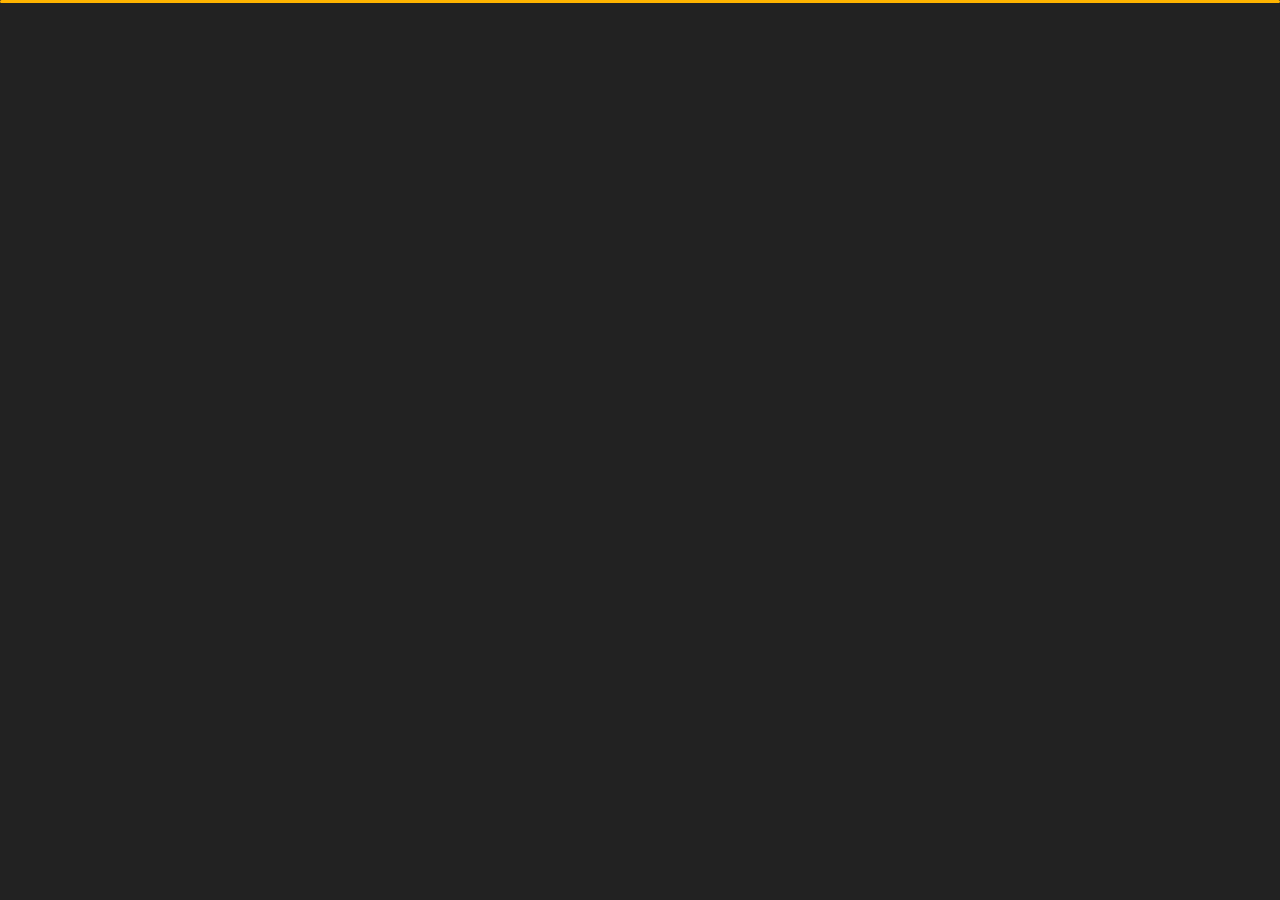
<file: contact.html>
<!DOCTYPE html>
<html lang="en">

<head>
    <meta charset="utf-8">
    <title>Rahan - Personal Portfolio</title>
    <meta name="viewport" content="width=device-width, initial-scale=1">
    <link rel="shortcut icon" href="assets/img/ar-favicon.jpg">
    <!-- Template Google Fonts -->
    <link href="https://fonts.googleapis.com/css?family=Poppins:400,400i,500,500i,600,600i,700,700i,800,800i,900,900i"
        rel="stylesheet">
    <link href="https://fonts.googleapis.com/css?family=Open+Sans:300,400,400i,600,600i,700" rel="stylesheet">

    <!-- Template CSS Files -->
    <link href="assets/css/bootstrap.min.css" rel="stylesheet">
    <link href="assets/css/preloader.min.css" rel="stylesheet">
    <link href="assets/css/circle.css" rel="stylesheet">
    <link href="assets/css/font-awesome.min.css" rel="stylesheet">
    <link href="assets/css/fm.revealator.jquery.min.css" rel="stylesheet">
    <link href="assets/css/style.css" rel="stylesheet">

    <!-- CSS Skin File -->
    <link href="assets/css/skins/yellow.css" rel="stylesheet">

    <!-- Live Style Switcher - demo only -->
    <link rel="alternate stylesheet" type="text/css" title="blue" href="assets/css/skins/blue.css" />
    <link rel="alternate stylesheet" type="text/css" title="green" href="assets/css/skins/green.css" />
    <link rel="alternate stylesheet" type="text/css" title="yellow" href="assets/css/skins/yellow.css" />
    <link rel="alternate stylesheet" type="text/css" title="blueviolet" href="assets/css/skins/blueviolet.css" />
    <link rel="alternate stylesheet" type="text/css" title="goldenrod" href="assets/css/skins/goldenrod.css" />
    <link rel="alternate stylesheet" type="text/css" title="magenta" href="assets/css/skins/magenta.css" />
    <link rel="alternate stylesheet" type="text/css" title="orange" href="assets/css/skins/orange.css" />
    <link rel="alternate stylesheet" type="text/css" title="purple" href="assets/css/skins/purple.css" />
    <link rel="alternate stylesheet" type="text/css" title="red" href="assets/css/skins/red.css" />
    <link rel="alternate stylesheet" type="text/css" title="yellowgreen" href="assets/css/skins/yellowgreen.css" />
    <link rel="stylesheet" type="text/css" href="assets/css/styleswitcher.css" />

    <!-- Modernizr JS File -->
    <script src="assets/js/modernizr.custom.js"></script>
</head>

<body class="contact">
    <!-- Live Style Switcher Starts - demo only -->
    <div id="switcher" class="">
        <div class="content-switcher">
            <h4>STYLE SWITCHER</h4>
            <ul>
                <li>
                    <a href="#" onclick="setActiveStyleSheet('purple');" title="purple" class="color"><img
                            src="assets/img/styleswitcher/purple.png" alt="purple" /></a>
                </li>
                <li>
                    <a href="#" onclick="setActiveStyleSheet('red');" title="red" class="color"><img
                            src="assets/img/styleswitcher/red.png" alt="red" /></a>
                </li>
                <li>
                    <a href="#" onclick="setActiveStyleSheet('blueviolet');" title="blueviolet" class="color"><img
                            src="assets/img/styleswitcher/blueviolet.png" alt="blueviolet" /></a>
                </li>
                <li>
                    <a href="#" onclick="setActiveStyleSheet('blue');" title="blue" class="color"><img
                            src="assets/img/styleswitcher/blue.png" alt="blue" /></a>
                </li>
                <li>
                    <a href="#" onclick="setActiveStyleSheet('goldenrod');" title="goldenrod" class="color"><img
                            src="assets/img/styleswitcher/goldenrod.png" alt="goldenrod" /></a>
                </li>
                <li>
                    <a href="#" onclick="setActiveStyleSheet('magenta');" title="magenta" class="color"><img
                            src="assets/img/styleswitcher/magenta.png" alt="magenta" /></a>
                </li>
                <li>
                    <a href="#" onclick="setActiveStyleSheet('yellowgreen');" title="yellowgreen" class="color"><img
                            src="assets/img/styleswitcher/yellowgreen.png" alt="yellowgreen" /></a>
                </li>
                <li>
                    <a href="#" onclick="setActiveStyleSheet('orange');" title="orange" class="color"><img
                            src="assets/img/styleswitcher/orange.png" alt="orange" /></a>
                </li>
                <li>
                    <a href="#" onclick="setActiveStyleSheet('green');" title="green" class="color"><img
                            src="assets/img/styleswitcher/green.png" alt="green" /></a>
                </li>
                <li>
                    <a href="#" onclick="setActiveStyleSheet('yellow');" title="yellow" class="color"><img
                            src="assets/img/styleswitcher/yellow.png" alt="yellow" /></a>
                </li>
            </ul>

            <a href="https://themeforest.net/item/tunis-personal-portfolio/26761598?irgwc=1&amp;clickid=UBs0rDX6YxyJWfewUx0Mo3E1UkiwozXD10XATw0&amp;iradid=275988&amp;irpid=1327395&amp;iradtype=ONLINE_TRACKING_LINK&amp;irmptype=mediapartner&amp;mp_value1=&amp;utm_campaign=af_impact_radius_1327395&amp;utm_medium=affiliate&amp;utm_source=impact_radius"
                class="waves-effect waves-light font-weight-700 purchase"><i class="fa fa-shopping-cart"></i>
                Purchase</a>
            <div id="hideSwitcher">&times;</div>
        </div>
    </div>
    <div id="showSwitcher" class="styleSecondColor"><i class="fa fa-cog fa-spin"></i></div>
    <!-- Live Style Switcher Ends - demo only -->
    <!-- Header Starts -->
    <header class="header" id="navbar-collapse-toggle">
        <!-- Fixed Navigation Starts -->
        <ul class="icon-menu d-none d-lg-block revealator-slideup revealator-once revealator-delay1">
            <li class="icon-box">
                <i class="fa fa-home"></i>
                <a href="index.html">
                    <h2>Home</h2>
                </a>
            </li>
            <li class="icon-box">
                <i class="fa fa-user"></i>
                <a href="about.html">
                    <h2>About</h2>
                </a>
            </li>
            <li class="icon-box">
                <i class="fa fa-briefcase"></i>
                <a href="portfolio.html">
                    <h2>Portfolio</h2>
                </a>
            </li>
            <li class="icon-box active">
                <i class="fa fa-envelope-open"></i>
                <a href="contact.html">
                    <h2>Contact</h2>
                </a>
            </li>
            <li class="icon-box">
                <i class="fa fa-comments"></i>
                <a href="blog.html">
                    <h2>Blog</h2>
                </a>
            </li>
        </ul>
        <!-- Fixed Navigation Ends -->
        <!-- Mobile Menu Starts -->
        <nav role="navigation" class="d-block d-lg-none">
            <div id="menuToggle">
                <input type="checkbox" />
                <span></span>
                <span></span>
                <span></span>
                <ul class="list-unstyled" id="menu">
                    <li><a href="index.html"><i class="fa fa-home"></i><span>Home</span></a></li>
                    <li><a href="about.html"><i class="fa fa-user"></i><span>About</span></a></li>
                    <li><a href="portfolio.html"><i class="fa fa-folder-open"></i><span>Portfolio</span></a></li>
                    <li class="active"><a href="contact.html"><i
                                class="fa fa-envelope-open"></i><span>Contact</span></a></li>
                    <li><a href="blog.html"><i class="fa fa-comments"></i><span>Blog</span></a></li>
                </ul>
            </div>
        </nav>
        <!-- Mobile Menu Ends -->
    </header>
    <!-- Header Ends -->
    <!-- Page Title Starts -->
    <section class="title-section text-left text-sm-center revealator-slideup revealator-once revealator-delay1">
        <h1>get in <span>touch</span></h1>
        <span class="title-bg">contact</span>
    </section>
    <!-- Page Title Ends -->
    <!-- Main Content Starts -->
    <section class="main-content revealator-slideup revealator-once revealator-delay1">
        <div class="container">
            <div class="row">
                <!-- Left Side Starts -->
                <div class="col-12 col-lg-4">
                    <h3 class="text-uppercase custom-title mb-0 ft-wt-600 pb-3">Don't be shy !</h3>
                    <p class="open-sans-font mb-3">Feel free to get in touch with me. I am always open to discussing new
                        projects, creative ideas or opportunities to be part of your visions.</p>
                    <p class="open-sans-font custom-span-contact position-relative">
                        <i class="fa fa-envelope-open position-absolute"></i>
                        <span class="d-block">mail me</span>abu.rahan14@gmail.com
                    </p>
                    <p class="open-sans-font custom-span-contact position-relative">
                        <i class="fa fa-phone-square position-absolute"></i>
                        <span class="d-block">call me</span>+880 1834526714
                    </p>
                    <ul class="social list-unstyled pt-1 mb-5">
                        <li class="facebook"><a target="_blank" title="Facebook"
                                href="https://www.facebook.com/iraihan400/"><i class="fa fa-facebook"></i></a>
                        </li>
                        <li class="twitter"><a title="Twitter" href="#"><i class="fa fa-twitter"></i></a>
                        </li>
                        <li class="youtube"><a target="_blank" title="Github" href="https://github.com/raihan6714"><i
                                    class="fa fa-github"></i></a>
                        </li>
                        <li class="dribbble"><a target="_blank" title="Linkedin"
                                href="https://www.linkedin.com/in/abu-rahan-8aa8b5216/"><i
                                    class="fa fa-linkedin"></i></a>
                        </li>
                    </ul>
                </div>
                <!-- Left Side Ends -->
                <!-- Contact Form Starts -->
                <div class="col-12 col-lg-8">
                    <form class="contactform" method="post"
                        action="http://slimhamdi.net/tunis/dark/php/process-form.php">
                        <div class="contactform">
                            <div class="row">
                                <div class="col-12 col-md-4">
                                    <input type="text" name="name" placeholder="YOUR NAME">
                                </div>
                                <div class="col-12 col-md-4">
                                    <input type="email" name="email" placeholder="YOUR EMAIL">
                                </div>
                                <div class="col-12 col-md-4">
                                    <input type="text" name="subject" placeholder="YOUR SUBJECT">
                                </div>
                                <div class="col-12">
                                    <textarea name="message" placeholder="YOUR MESSAGE"></textarea>
                                    <button type="submit" class="button">
                                        <span class="button-text">Send Message</span>
                                        <span class="button-icon fa fa-send"></span>
                                    </button>
                                </div>
                                <div class="col-12 form-message">
                                    <span class="output_message text-center font-weight-600 text-uppercase"></span>
                                </div>
                            </div>
                        </div>
                    </form>
                </div>
                <!-- Contact Form Ends -->
            </div>
        </div>

    </section>
    <!-- Template JS Files -->
    <script src="assets/js/jquery-3.5.0.min.js"></script>
    <script src="assets/js/styleswitcher.js"></script>
    <script src="assets/js/preloader.min.js"></script>
    <script src="assets/js/fm.revealator.jquery.min.js"></script>
    <script src="assets/js/imagesloaded.pkgd.min.js"></script>
    <script src="assets/js/masonry.pkgd.min.js"></script>
    <script src="assets/js/classie.js"></script>
    <script src="assets/js/cbpGridGallery.js"></script>
    <script src="assets/js/jquery.hoverdir.js"></script>
    <script src="assets/js/popper.min.js"></script>
    <script src="assets/js/bootstrap.js"></script>
    <script src="assets/js/custom.js"></script>

</body>

</html>
</file>
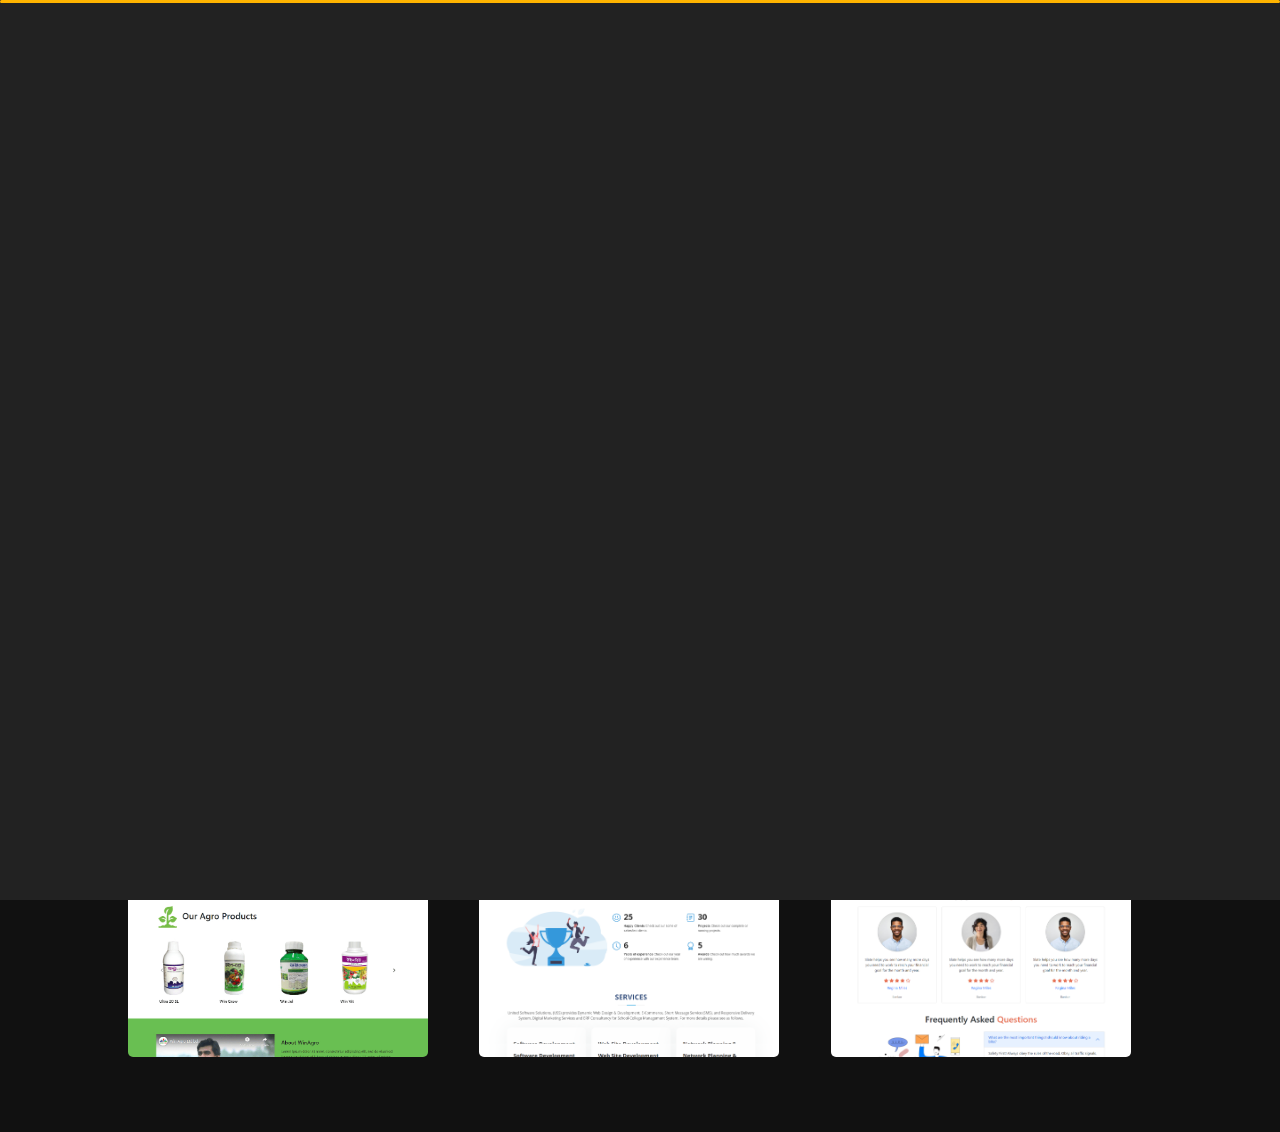
<file: portfolio.html>
<!DOCTYPE html>
<html lang="en">

<head>
    <meta charset="utf-8">
    <title>Rahan - Personal Portfolio</title>
    <meta name="viewport" content="width=device-width, initial-scale=1">
    <link rel="shortcut icon" href="assets/img/ar-favicon.jpg">
    <!-- Template Google Fonts -->
    <link href="https://fonts.googleapis.com/css?family=Poppins:400,400i,500,500i,600,600i,700,700i,800,800i,900,900i"
        rel="stylesheet">
    <link href="https://fonts.googleapis.com/css?family=Open+Sans:300,400,400i,600,600i,700" rel="stylesheet">

    <!-- Template CSS Files -->
    <link href="assets/css/bootstrap.min.css" rel="stylesheet">
    <link href="assets/css/preloader.min.css" rel="stylesheet">
    <link href="assets/css/circle.css" rel="stylesheet">
    <link href="assets/css/font-awesome.min.css" rel="stylesheet">
    <link href="assets/css/fm.revealator.jquery.min.css" rel="stylesheet">
    <link href="assets/css/style.css" rel="stylesheet">

    <!-- CSS Skin File -->
    <link href="assets/css/skins/yellow.css" rel="stylesheet">

    <!-- Live Style Switcher - demo only -->
    <link rel="alternate stylesheet" type="text/css" title="blue" href="assets/css/skins/blue.css" />
    <link rel="alternate stylesheet" type="text/css" title="green" href="assets/css/skins/green.css" />
    <link rel="alternate stylesheet" type="text/css" title="yellow" href="assets/css/skins/yellow.css" />
    <link rel="alternate stylesheet" type="text/css" title="blueviolet" href="assets/css/skins/blueviolet.css" />
    <link rel="alternate stylesheet" type="text/css" title="goldenrod" href="assets/css/skins/goldenrod.css" />
    <link rel="alternate stylesheet" type="text/css" title="magenta" href="assets/css/skins/magenta.css" />
    <link rel="alternate stylesheet" type="text/css" title="orange" href="assets/css/skins/orange.css" />
    <link rel="alternate stylesheet" type="text/css" title="purple" href="assets/css/skins/purple.css" />
    <link rel="alternate stylesheet" type="text/css" title="red" href="assets/css/skins/red.css" />
    <link rel="alternate stylesheet" type="text/css" title="yellowgreen" href="assets/css/skins/yellowgreen.css" />
    <link rel="stylesheet" type="text/css" href="assets/css/styleswitcher.css" />

    <!-- Modernizr JS File -->
    <script src="assets/js/modernizr.custom.js"></script>
</head>

<body class="portfolio">
    <!-- Live Style Switcher Starts - demo only -->
    <div id="switcher" class="">
        <div class="content-switcher">
            <h4>STYLE SWITCHER</h4>
            <ul>
                <li>
                    <a href="#" onclick="setActiveStyleSheet('purple');" title="purple" class="color"><img
                            src="assets/img/styleswitcher/purple.png" alt="purple" /></a>
                </li>
                <li>
                    <a href="#" onclick="setActiveStyleSheet('red');" title="red" class="color"><img
                            src="assets/img/styleswitcher/red.png" alt="red" /></a>
                </li>
                <li>
                    <a href="#" onclick="setActiveStyleSheet('blueviolet');" title="blueviolet" class="color"><img
                            src="assets/img/styleswitcher/blueviolet.png" alt="blueviolet" /></a>
                </li>
                <li>
                    <a href="#" onclick="setActiveStyleSheet('blue');" title="blue" class="color"><img
                            src="assets/img/styleswitcher/blue.png" alt="blue" /></a>
                </li>
                <li>
                    <a href="#" onclick="setActiveStyleSheet('goldenrod');" title="goldenrod" class="color"><img
                            src="assets/img/styleswitcher/goldenrod.png" alt="goldenrod" /></a>
                </li>
                <li>
                    <a href="#" onclick="setActiveStyleSheet('magenta');" title="magenta" class="color"><img
                            src="assets/img/styleswitcher/magenta.png" alt="magenta" /></a>
                </li>
                <li>
                    <a href="#" onclick="setActiveStyleSheet('yellowgreen');" title="yellowgreen" class="color"><img
                            src="assets/img/styleswitcher/yellowgreen.png" alt="yellowgreen" /></a>
                </li>
                <li>
                    <a href="#" onclick="setActiveStyleSheet('orange');" title="orange" class="color"><img
                            src="assets/img/styleswitcher/orange.png" alt="orange" /></a>
                </li>
                <li>
                    <a href="#" onclick="setActiveStyleSheet('green');" title="green" class="color"><img
                            src="assets/img/styleswitcher/green.png" alt="green" /></a>
                </li>
                <li>
                    <a href="#" onclick="setActiveStyleSheet('yellow');" title="yellow" class="color"><img
                            src="assets/img/styleswitcher/yellow.png" alt="yellow" /></a>
                </li>
            </ul>

            <div id="hideSwitcher">&times;</div>
        </div>
    </div>
    <div id="showSwitcher" class="styleSecondColor"><i class="fa fa-cog fa-spin"></i></div>
    <!-- Live Style Switcher Ends - demo only -->
    <!-- Header Starts -->
    <header class="header" id="navbar-collapse-toggle">
        <!-- Fixed Navigation Starts -->
        <ul class="icon-menu d-none d-lg-block revealator-slideup revealator-once revealator-delay1">
            <li class="icon-box">
                <i class="fa fa-home"></i>
                <a href="index.html">
                    <h2>Home</h2>
                </a>
            </li>
            <li class="icon-box">
                <i class="fa fa-user"></i>
                <a href="about.html">
                    <h2>About</h2>
                </a>
            </li>
            <li class="icon-box active">
                <i class="fa fa-briefcase"></i>
                <a href="portfolio.html">
                    <h2>Portfolio</h2>
                </a>
            </li>
            <li class="icon-box">
                <i class="fa fa-envelope-open"></i>
                <a href="contact.html">
                    <h2>Contact</h2>
                </a>
            </li>
            <li class="icon-box">
                <i class="fa fa-comments"></i>
                <a href="blog.html">
                    <h2>Blog</h2>
                </a>
            </li>
        </ul>
        <!-- Fixed Navigation Ends -->
        <!-- Mobile Menu Starts -->
        <nav role="navigation" class="d-block d-lg-none">
            <div id="menuToggle">
                <input type="checkbox" />
                <span></span>
                <span></span>
                <span></span>
                <ul class="list-unstyled" id="menu">
                    <li><a href="index.html"><i class="fa fa-home"></i><span>Home</span></a></li>
                    <li><a href="about.html"><i class="fa fa-user"></i><span>About</span></a></li>
                    <li class="active"><a href="portfolio.html"><i
                                class="fa fa-folder-open"></i><span>Portfolio</span></a></li>
                    <li><a href="contact.html"><i class="fa fa-envelope-open"></i><span>Contact</span></a></li>
                    <li><a href="blog.html"><i class="fa fa-comments"></i><span>Blog</span></a></li>
                </ul>
            </div>
        </nav>
        <!-- Mobile Menu Ends -->
    </header>
    <!-- Header Ends -->
    <!-- Page Title Starts -->
    <section class="title-section text-left text-sm-center revealator-slideup revealator-once revealator-delay1">
        <h1>my <span>portfolio</span></h1>
        <span class="title-bg">works</span>
    </section>
    <!-- Page Title Ends -->
    <!-- Main Content Starts -->
    <section class="main-content text-center revealator-slideup revealator-once revealator-delay1">
        <div id="grid-gallery" class="container grid-gallery">
            <!-- Portfolio Grid Starts -->
            <section class="grid-wrap">
                <ul class="row grid">
                    <!-- Portfolio Item Starts -->
                    <li>
                        <figure style="width: 300px; height: 400px;">
                            <img src="assets/img/projects/project-1.jpg" alt="Portolio Image" />
                            <div>
                                <span> Moto Bike Sales</span>
                            </div>
                        </figure>
                    </li>
                    <!-- Portfolio Item Ends -->
                    <!-- Portfolio Item Starts -->
                    <li>
                        <figure style="width: 300px; height: 400px;">
                            <img src="assets/img/projects/project-2.jpg" alt="Portolio Image" />
                            <div><span> Hil-Town Resort</span></div>
                        </figure>
                    </li>
                    <!-- Portfolio Item Ends -->
                    <!-- Portfolio Item Starts -->
                    <li>
                        <figure style="width: 300px; height: 400px;">
                            <img src="assets/img/projects/project-3.jpg" alt="Portolio Image" />
                            <div><span> Optima Mental Health Hospital</span></div>
                        </figure>
                    </li>
                    <!-- Portfolio Item Ends -->
                    <!-- Portfolio Item Starts -->
                    <li>
                        <figure style="width: 300px; height: 400px;">
                            <img src="assets/img/projects/project-4.jpg" alt="Portolio Image" />
                            <div><span> Win Agro Limited</span></div>
                        </figure>
                    </li>
                    <!-- Portfolio Item Ends -->
                    <!-- Portfolio Item Starts -->
                    <li>
                        <figure style="width: 300px; height: 400px;">
                            <img src="assets/img/projects/project-5.jpg" alt="Portolio Image" />
                            <div><span> Uss Website</span></div>
                        </figure>
                    </li>
                    <!-- Portfolio Item Ends -->
                    <!-- Portfolio Item Starts -->
                    <li>
                        <figure style="width: 300px; height: 400px;">
                            <img src="assets/img/projects/project-6.jpg" alt="Portolio Image" />
                            <div><span>Honda Cvr Demo Website</span></div>
                        </figure>
                    </li>
                    <!-- Portfolio Item Ends -->
                </ul>
            </section>
            <!-- Portfolio Grid Ends -->
            <!-- Portfolio Details Starts -->
            <section class="slideshow">
                <ul>
                    <!-- Portfolio Item Detail Starts -->
                    <li>
                        <figure style="height: 520px;">
                            <!-- Project Details Starts -->
                            <figcaption>
                                <h3>Moto Bike Sales</h3>
                                <p>This is an online bike buying website. This site is based on the fact that it is
                                    currently very popular for buying bikes online. There are separate panels for users
                                    and admins. <br>
                                    -A responsive full stack and fully-functional niche website<br>
                                    -Allowing customers to create accounts, browse products, buy products & write
                                    reviews.<br>
                                    -Admins have the ability to add new products, remove existing products, remove user
                                    products, update shipping status, and create new admin accounts.
                                </p>
                                <div class="row open-sans-font">
                                    <div class="col-12 col-sm-6 mb-2">
                                        <i class="fa fa-file-text-o pr-2"></i><span class="project-label">Project
                                        </span>: <span class="ft-wt-600 uppercase">Moto Bike Sales</span>
                                    </div>
                                    <div class="col-12 col-sm-6 mb-2">
                                        <i class="fa fa-user-o pr-2"></i><span class="project-label">Github </span>:
                                        <span class="ft-wt-600 uppercase"><a target="_blank"
                                                href="https://github.com/raihan6714/niche-website-client-side">Repo
                                                Link</a></span>
                                    </div>
                                    <div class="col-12 col-sm-6 mb-2">
                                        <i class="fa fa-code pr-2"></i><span class="project-label">Technology </span>:
                                        <span class="ft-wt-600 uppercase">HTML, CSS, Javascript,React js,Node Js</span>
                                    </div>
                                    <div class="col-12 col-sm-6 mb-2">
                                        <i class="fa fa-external-link pr-2"></i><span class="project-label">Preview
                                        </span>: <span class="ft-wt-600 uppercase"><a
                                                href="https://moto-bikes-sales-d5a50.web.app/"
                                                target="_blank">www.moto-bikes-sales.com</a></span>
                                    </div>
                                </div>
                            </figcaption>
                            <!-- Project Details Ends -->
                            <!-- Main Project Content Starts -->
                            <div id="slider1" class="carousel slide portfolio-slider" data-ride="carousel"
                                data-interval="false">
                                <ol class="carousel-indicators">
                                    <li data-target="#slider1" data-slide-to="0" class="active"></li>
                                    <li data-target="#slider1" data-slide-to="1"></li>
                                    <li data-target="#slider1" data-slide-to="2"></li>
                                </ol>
                                <!-- The slideshow -->
                                <div class="carousel-inner">
                                    <div class="carousel-item active">
                                        <img src="assets/img/projects/project-1.jpg" alt="slide 1">
                                    </div>
                                    <div class=" carousel-item">
                                        <img src="assets/img/projects/project-1.2.jpg" alt="slide 2">
                                    </div>
                                    <div class="carousel-item">
                                        <img src="assets/img/projects/project-1.3.jpg" alt="slide 3">
                                    </div>

                                </div>
                            </div>
                            <!-- Main Project Content Ends -->
                        </figure>
                    </li>
                    <!-- Portfolio Item Detail Ends -->
                    <!-- Portfolio Item Detail Starts -->
                    <li>
                        <figure style="height: 500px;">
                            <!-- Project Details Starts -->
                            <figcaption>
                                <h3>Hil-Town Resort</h3>
                                <p>We no longer live in an age where a compelling and inspirational hotel website is a
                                    nice to have – now it is a must-have. <br>
                                    -A responsive MERN stack and fully-functional Travel base website<br>
                                    -Allowing customers as a resort website ,you can book/unbook the room as you wish
                                    with your own information.<br>
                                    -Admin can add new services and manage all bookings.
                                </p>
                                <div class="row open-sans-font">
                                    <div class="col-12 col-sm-6 mb-2">
                                        <i class="fa fa-file-text-o pr-2"></i><span class="project-label">Project
                                        </span>: <span class="ft-wt-600 uppercase">Moto Bike Sales</span>
                                    </div>
                                    <div class="col-12 col-sm-6 mb-2">
                                        <i class="fa fa-user-o pr-2"></i><span class="project-label">Github </span>:
                                        <span class="ft-wt-600 uppercase"><a target="_blank"
                                                href="https://github.com/raihan6714/tourism-or-delivery-website-client-side">Repo
                                                Link</a></span>
                                    </div>
                                    <div class="col-12 col-sm-6 mb-2">
                                        <i class="fa fa-code pr-2"></i><span class="project-label">Technology </span>:
                                        <span class="ft-wt-600 uppercase">HTML, CSS, Javascript,React js,Node Js</span>
                                    </div>
                                    <div class="col-12 col-sm-6 mb-2">
                                        <i class="fa fa-external-link pr-2"></i><span class="project-label">Preview
                                        </span>: <span class="ft-wt-600 uppercase"><a
                                                href="https://moto-bikes-sales-d5a50.web.app/"
                                                target="_blank">www.moto-bikes-sales.com</a></span>
                                    </div>
                                </div>
                            </figcaption>
                            <!-- Project Details Ends -->
                            <!-- Main Project Content Starts -->
                            <div id="slider2" class="carousel slide portfolio-slider" data-ride="carousel"
                                data-interval="false">
                                <ol class="carousel-indicators">
                                    <li data-target="#slider2" data-slide-to="0" class="active"></li>
                                    <li data-target="#slider2" data-slide-to="1"></li>
                                    <li data-target="#slider2" data-slide-to="2"></li>
                                </ol>
                                <!-- The slideshow -->
                                <div class="carousel-inner">
                                    <div class="carousel-item active">
                                        <img src="assets/img/projects/project-2.jpg" alt="slide 1">
                                    </div>
                                    <div class=" carousel-item">
                                        <img src="assets/img/projects/project-2.2.jpg" alt="slide 2">
                                    </div>
                                    <div class="carousel-item">
                                        <img src="assets/img/projects/project-2.3.jpg" alt="slide 3">
                                    </div>
                                </div>
                            </div>
                            <!-- Main Project Content Ends -->
                        </figure>
                    </li>
                    <!-- Portfolio Item Detail Ends -->
                    <!-- Portfolio Item Detail Starts -->
                    <li>
                        <figure style="height: 500px;">
                            <!-- Project Details Starts -->
                            <figcaption>
                                <h3>Optima Mental Health Website</h3>
                                <p>The stigma that comes with the diagnosis of mental health can feel like a dark cloud
                                    that follows you throughout your life. <br>
                                    -This was my very first responsive website focus on UI.<br>
                                    -This is a Mental Health Hospital.user can login and see all therapie and see
                                    details <br>
                                    -This website's data is static
                                </p>
                                <div class="row open-sans-font">
                                    <div class="col-6 mb-2">
                                        <i class="fa fa-file-text-o pr-2"></i><span class="project-label">Project
                                        </span>: <span class="ft-wt-600 uppercase">Optima Mental Hospital</span>
                                    </div>
                                    <div class="col-6 mb-2">
                                        <i class="fa fa-user-o pr-2"></i><span class="project-label">Github </span>:
                                        <span class="ft-wt-600 uppercase"><a target="_blank"
                                                href="https://github.com/raihan6714/healthcare-related-website">Repo
                                                Link</a></span>
                                    </div>
                                    <div class="col-6 mb-2">
                                        <i class="fa fa-code pr-2"></i><span class="project-label">Technology </span>:
                                        <span class="ft-wt-600 uppercase">HTML, CSS, Javascript,React js</span>
                                    </div>
                                    <div class="col-6 mb-2">
                                        <i class="fa fa-external-link pr-2"></i><span class="project-label">Preview
                                        </span>: <span class="ft-wt-600 uppercase"><a
                                                href="https://optima-mental-hospital.web.app/"
                                                target="_blank">www.optima.net</a></span>
                                    </div>
                                </div>
                            </figcaption>
                            <!-- Project Details Ends -->
                            <!-- Main Project Content Starts -->
                            <div id="slider3" class="carousel slide portfolio-slider" data-ride="carousel"
                                data-interval="false">
                                <ol class="carousel-indicators">
                                    <li data-target="#slider3" data-slide-to="0" class="active"></li>
                                    <li data-target="#slider3" data-slide-to="1"></li>
                                    <li data-target="#slider3" data-slide-to="2"></li>
                                </ol>
                                <!-- The slideshow -->
                                <div class="carousel-inner">
                                    <div class="carousel-item active">
                                        <img src="assets/img/projects/project-3.jpg" alt="slide 1">
                                    </div>
                                    <div class=" carousel-item">
                                        <img src="assets/img/projects/project-3.2.jpg" alt="slide 2">
                                    </div>
                                    <div class="carousel-item">
                                        <img src="assets/img/projects/project-3.3.jpg" alt="slide 3">
                                    </div>
                                </div>
                            </div>
                            <!-- Main Project Content Ends -->
                        </figure>
                    </li>
                    <!-- Portfolio Item Detail Ends -->
                    <!-- Portfolio Item Detail Starts -->
                    <li>
                        <figure style="height: 500px;">
                            <!-- Project Details Starts -->
                            <figcaption>
                                <h3>Win Agro Website</h3>
                                <p>They are the business of manufacturing of micronutrients and other customized
                                    nutritional products for plants.<br>
                                    -This is a complete full stack agro website.<br>
                                    -The UI is built with Bootstrap and other JavaScript libraries <br>
                                    -Php and codeigniter frameworks are used for backend.
                                </p>
                                <div class="row open-sans-font">
                                    <div class="col-6 mb-2">
                                        <i class="fa fa-file-text-o pr-2"></i><span class="project-label">Project
                                        </span>: <span class="ft-wt-600 uppercase">Win Agro</span>
                                    </div>
                                    <div class="col-6 mb-2">
                                        <i class="fa fa-user-o pr-2"></i><span class="project-label">Github </span>:
                                        <span class="ft-wt-600 uppercase"><a target="_blank"
                                                href="https://github.com/raihan6714/winagro-website">Repo
                                                Link</a></span>
                                    </div>
                                    <div class="col-6 mb-2">
                                        <i class="fa fa-code pr-2"></i><span class="project-label">Technology </span>:
                                        <span class="ft-wt-600 uppercase">HTML, CSS, Php,Codeignitor</span>
                                    </div>
                                    <div class="col-6 mb-2">
                                        <i class="fa fa-external-link pr-2"></i><span class="project-label">Preview
                                        </span>: <span class="ft-wt-600 uppercase"><a
                                                href="https://winagrolimited.com.bd/"
                                                target="_blank">www.winagrolimited.com</a></span>
                                    </div>
                                </div>
                            </figcaption>
                            <!-- Project Details Ends -->
                            <!-- Main Project Content Starts -->
                            <div id="slider4" class="carousel slide portfolio-slider" data-ride="carousel"
                                data-interval="false">
                                <ol class="carousel-indicators">
                                    <li data-target="#slider4" data-slide-to="0" class="active"></li>
                                    <li data-target="#slider4" data-slide-to="1"></li>
                                    <li data-target="#slider4" data-slide-to="2"></li>
                                </ol>
                                <!-- The slideshow -->
                                <div class="carousel-inner">
                                    <div class="carousel-item active">
                                        <img src="assets/img/projects/project-4.jpg" alt="slide 1">
                                    </div>
                                    <div class=" carousel-item">
                                        <img src="assets/img/projects/project-4.2.jpg" alt="slide 2">
                                    </div>
                                    <div class="carousel-item">
                                        <img src="assets/img/projects/project-4.3.jpg" alt="slide 3">
                                    </div>
                                </div>
                            </div>
                            <!-- Main Project Content Ends -->
                        </figure>
                    </li>
                    <!-- Portfolio Item Detail Ends -->
                    <!-- Portfolio Item Detail Starts -->
                    <li>
                        <figure style="height: 500px;">
                            <!-- Project Details Starts -->
                            <figcaption>
                                <h3> USS Website</h3>
                                <p>United Software Solutions (USS) is a leading IT service provider enlisted in BASIS.
                                    Skill of end-to-end process automation, Management and benchmarking software for
                                    national and international NGO’s, Agro-based industry, Pesticide-insecticide,
                                    educational sector.
                                </p>
                                <div class="row open-sans-font">
                                    <div class="col-6 mb-2">
                                        <i class="fa fa-file-text-o pr-2"></i><span class="project-label">Project
                                        </span>: <span class="ft-wt-600 uppercase">USS Website</span>
                                    </div>
                                    <div class="col-6 mb-2">
                                        <i class="fa fa-user-o pr-2"></i><span class="project-label">Github </span>:
                                        <span class="ft-wt-600 uppercase"><a target="_blank"
                                                href="https://github.com/raihan6714/uss-normal-website">Repo
                                                Link</a></span>
                                    </div>
                                    <div class="col-6 mb-2">
                                        <i class="fa fa-code pr-2"></i><span class="project-label">Technology </span>:
                                        <span class="ft-wt-600 uppercase">HTML, CSS, Bootstrap ,Javascript</span>
                                    </div>
                                    <div class="col-6 mb-2">
                                        <i class="fa fa-external-link pr-2"></i><span class="project-label">Preview
                                        </span>: <span class="ft-wt-600 uppercase"><a href="#"
                                                target="_blank">www.ussBD.net</a></span>
                                    </div>
                                </div>
                            </figcaption>
                            <!-- Project Details Ends -->
                            <!-- Main Project Content Starts -->
                            <div id="slider5" class="carousel slide portfolio-slider" data-ride="carousel"
                                data-interval="false">
                                <ol class="carousel-indicators">
                                    <li data-target="#slider5" data-slide-to="0" class="active"></li>
                                    <li data-target="#slider5" data-slide-to="1"></li>
                                    <li data-target="#slider5" data-slide-to="2"></li>
                                </ol>
                                <!-- The slideshow -->
                                <div class="carousel-inner">
                                    <div class="carousel-item active">
                                        <img src="assets/img/projects/project-5.jpg" alt="slide 1">
                                    </div>
                                    <div class=" carousel-item">
                                        <img src="assets/img/projects/project-5.2.jpg" alt="slide 2">
                                    </div>
                                    <div class="carousel-item">
                                        <img src="assets/img/projects/project-5.jpg" alt="slide 3">
                                    </div>
                                </div>
                            </div>
                            <!-- Main Project Content Ends -->
                        </figure>
                    </li>
                    <!-- Portfolio Item Detail Ends -->
                    <!-- Portfolio Item Detail Starts -->
                    <li>
                        <figure style="height: 500px;">
                            <!-- Project Details Starts -->
                            <figcaption>
                                <h3> Honda CVR Website</h3>
                                <p>
                                    I made it for learning
                                </p>
                                <div class="row open-sans-font">
                                    <div class="col-6 mb-2">
                                        <i class="fa fa-file-text-o pr-2"></i><span class="project-label">Project
                                        </span>: <span class="ft-wt-600 uppercase">Honda CVR</span>
                                    </div>
                                    <div class="col-6 mb-2">
                                        <i class="fa fa-user-o pr-2"></i><span class="project-label">Github </span>:
                                        <span class="ft-wt-600 uppercase"><a target="_blank"
                                                href="https://github.com/raihan6714/honda-cbr-bootstrap">Repo
                                                Link</a></span>
                                    </div>
                                    <div class="col-6 mb-2">
                                        <i class="fa fa-code pr-2"></i><span class="project-label">Technology </span>:
                                        <span class="ft-wt-600 uppercase">HTML, CSS, Bootstrap</span>
                                    </div>
                                    <div class="col-6 mb-2">
                                        <i class="fa fa-external-link pr-2"></i><span class="project-label">Preview
                                        </span>: <span class="ft-wt-600 uppercase"><a
                                                href="https://honda-cbr-bootstrap-assignment-raihan6714.netlify.app/"
                                                target="_blank">www.demo-cvr.com</a></span>
                                    </div>
                                </div>
                            </figcaption>
                            <!-- Project Details Ends -->
                            <!-- Main Project Content Starts -->
                            <div id="slider6" class="carousel slide portfolio-slider" data-ride="carousel"
                                data-interval="false">
                                <ol class="carousel-indicators">
                                    <li data-target="#slider6" data-slide-to="0" class="active"></li>
                                    <li data-target="#slider6" data-slide-to="1"></li>
                                    <li data-target="#slider6" data-slide-to="2"></li>
                                </ol>
                                <!-- The slideshow -->
                                <div class="carousel-inner">
                                    <div class="carousel-item active">
                                        <img src="assets/img/projects/project-6.jpg" alt="slide 1">
                                    </div>
                                    <div class=" carousel-item">
                                        <img src="assets/img/projects/project-6.jpg" alt="slide 2">
                                    </div>
                                    <div class="carousel-item">
                                        <img src="assets/img/projects/project-6.jpg" alt="slide 3">
                                    </div>
                                </div>
                            </div>
                            <!-- Main Project Content Ends -->
                        </figure>
                    </li>
                    <!-- Portfolio Item Detail Ends -->
                </ul>
                <!-- Portfolio Navigation Starts -->
                <nav>
                    <span class="icon nav-prev"><img src="assets/img/projects/navigation/left-arrow.png"
                            alt="previous"></span>
                    <span class="icon nav-next"><img src="assets/img/projects/navigation/right-arrow.png"
                            alt="next"></span>
                    <span class="nav-close"><img src="assets/img/projects/navigation/close-button.png" alt="close">
                    </span>
                </nav>
                <!-- Portfolio Navigation Ends -->
            </section>
        </div>
    </section>
    <!-- Main Content Ends -->

    <!-- Template JS Files -->
    <script src="assets/js/jquery-3.5.0.min.js"></script>
    <script src="assets/js/styleswitcher.js"></script>
    <script src="assets/js/preloader.min.js"></script>
    <script src="assets/js/fm.revealator.jquery.min.js"></script>
    <script src="assets/js/imagesloaded.pkgd.min.js"></script>
    <script src="assets/js/masonry.pkgd.min.js"></script>
    <script src="assets/js/classie.js"></script>
    <script src="assets/js/cbpGridGallery.js"></script>
    <script src="assets/js/jquery.hoverdir.js"></script>
    <script src="assets/js/popper.min.js"></script>
    <script src="assets/js/bootstrap.js"></script>
    <script src="assets/js/custom.js"></script>

</body>


</html>
</file>
<file: assets/css/circle.css>
.rect-auto,
.c100.p51 .slice,
.c100.p52 .slice,
.c100.p53 .slice,
.c100.p54 .slice,
.c100.p55 .slice,
.c100.p56 .slice,
.c100.p57 .slice,
.c100.p58 .slice,
.c100.p59 .slice,
.c100.p60 .slice,
.c100.p61 .slice,
.c100.p62 .slice,
.c100.p63 .slice,
.c100.p64 .slice,
.c100.p65 .slice,
.c100.p66 .slice,
.c100.p67 .slice,
.c100.p68 .slice,
.c100.p69 .slice,
.c100.p70 .slice,
.c100.p71 .slice,
.c100.p72 .slice,
.c100.p73 .slice,
.c100.p74 .slice,
.c100.p75 .slice,
.c100.p76 .slice,
.c100.p77 .slice,
.c100.p78 .slice,
.c100.p79 .slice,
.c100.p80 .slice,
.c100.p81 .slice,
.c100.p82 .slice,
.c100.p83 .slice,
.c100.p84 .slice,
.c100.p85 .slice,
.c100.p86 .slice,
.c100.p87 .slice,
.c100.p88 .slice,
.c100.p89 .slice,
.c100.p90 .slice,
.c100.p91 .slice,
.c100.p92 .slice,
.c100.p93 .slice,
.c100.p94 .slice,
.c100.p95 .slice,
.c100.p96 .slice,
.c100.p97 .slice,
.c100.p98 .slice,
.c100.p99 .slice,
.c100.p100 .slice {
  clip: rect(auto, auto, auto, auto);
}
.pie,
.c100 .bar,
.c100.p51 .fill,
.c100.p52 .fill,
.c100.p53 .fill,
.c100.p54 .fill,
.c100.p55 .fill,
.c100.p56 .fill,
.c100.p57 .fill,
.c100.p58 .fill,
.c100.p59 .fill,
.c100.p60 .fill,
.c100.p61 .fill,
.c100.p62 .fill,
.c100.p63 .fill,
.c100.p64 .fill,
.c100.p65 .fill,
.c100.p66 .fill,
.c100.p67 .fill,
.c100.p68 .fill,
.c100.p69 .fill,
.c100.p70 .fill,
.c100.p71 .fill,
.c100.p72 .fill,
.c100.p73 .fill,
.c100.p74 .fill,
.c100.p75 .fill,
.c100.p76 .fill,
.c100.p77 .fill,
.c100.p78 .fill,
.c100.p79 .fill,
.c100.p80 .fill,
.c100.p81 .fill,
.c100.p82 .fill,
.c100.p83 .fill,
.c100.p84 .fill,
.c100.p85 .fill,
.c100.p86 .fill,
.c100.p87 .fill,
.c100.p88 .fill,
.c100.p89 .fill,
.c100.p90 .fill,
.c100.p91 .fill,
.c100.p92 .fill,
.c100.p93 .fill,
.c100.p94 .fill,
.c100.p95 .fill,
.c100.p96 .fill,
.c100.p97 .fill,
.c100.p98 .fill,
.c100.p99 .fill,
.c100.p100 .fill {
  position: absolute;
  border: 0.08em solid #307bbb;
  width: 0.84em;
  height: 0.84em;
  clip: rect(0em, 0.5em, 1em, 0em);
  border-radius: 50%;
  -webkit-transform: rotate(0deg);
  -moz-transform: rotate(0deg);
  -ms-transform: rotate(0deg);
  -o-transform: rotate(0deg);
  transform: rotate(0deg);
}
.pie-fill,
.c100.p51 .bar:after,
.c100.p51 .fill,
.c100.p52 .bar:after,
.c100.p52 .fill,
.c100.p53 .bar:after,
.c100.p53 .fill,
.c100.p54 .bar:after,
.c100.p54 .fill,
.c100.p55 .bar:after,
.c100.p55 .fill,
.c100.p56 .bar:after,
.c100.p56 .fill,
.c100.p57 .bar:after,
.c100.p57 .fill,
.c100.p58 .bar:after,
.c100.p58 .fill,
.c100.p59 .bar:after,
.c100.p59 .fill,
.c100.p60 .bar:after,
.c100.p60 .fill,
.c100.p61 .bar:after,
.c100.p61 .fill,
.c100.p62 .bar:after,
.c100.p62 .fill,
.c100.p63 .bar:after,
.c100.p63 .fill,
.c100.p64 .bar:after,
.c100.p64 .fill,
.c100.p65 .bar:after,
.c100.p65 .fill,
.c100.p66 .bar:after,
.c100.p66 .fill,
.c100.p67 .bar:after,
.c100.p67 .fill,
.c100.p68 .bar:after,
.c100.p68 .fill,
.c100.p69 .bar:after,
.c100.p69 .fill,
.c100.p70 .bar:after,
.c100.p70 .fill,
.c100.p71 .bar:after,
.c100.p71 .fill,
.c100.p72 .bar:after,
.c100.p72 .fill,
.c100.p73 .bar:after,
.c100.p73 .fill,
.c100.p74 .bar:after,
.c100.p74 .fill,
.c100.p75 .bar:after,
.c100.p75 .fill,
.c100.p76 .bar:after,
.c100.p76 .fill,
.c100.p77 .bar:after,
.c100.p77 .fill,
.c100.p78 .bar:after,
.c100.p78 .fill,
.c100.p79 .bar:after,
.c100.p79 .fill,
.c100.p80 .bar:after,
.c100.p80 .fill,
.c100.p81 .bar:after,
.c100.p81 .fill,
.c100.p82 .bar:after,
.c100.p82 .fill,
.c100.p83 .bar:after,
.c100.p83 .fill,
.c100.p84 .bar:after,
.c100.p84 .fill,
.c100.p85 .bar:after,
.c100.p85 .fill,
.c100.p86 .bar:after,
.c100.p86 .fill,
.c100.p87 .bar:after,
.c100.p87 .fill,
.c100.p88 .bar:after,
.c100.p88 .fill,
.c100.p89 .bar:after,
.c100.p89 .fill,
.c100.p90 .bar:after,
.c100.p90 .fill,
.c100.p91 .bar:after,
.c100.p91 .fill,
.c100.p92 .bar:after,
.c100.p92 .fill,
.c100.p93 .bar:after,
.c100.p93 .fill,
.c100.p94 .bar:after,
.c100.p94 .fill,
.c100.p95 .bar:after,
.c100.p95 .fill,
.c100.p96 .bar:after,
.c100.p96 .fill,
.c100.p97 .bar:after,
.c100.p97 .fill,
.c100.p98 .bar:after,
.c100.p98 .fill,
.c100.p99 .bar:after,
.c100.p99 .fill,
.c100.p100 .bar:after,
.c100.p100 .fill {
  -webkit-transform: rotate(180deg);
  -moz-transform: rotate(180deg);
  -ms-transform: rotate(180deg);
  -o-transform: rotate(180deg);
  transform: rotate(180deg);
}
.c100 {
  position: relative;
  font-size: 120px;
  width: 1em;
  height: 1em;
  border-radius: 50%;
  float: left;
  margin: 0 0.1em 0.1em 0;
  background-color: #cccccc;
}
.c100 *,
.c100 *:before,
.c100 *:after {
  -webkit-box-sizing: content-box;
  -moz-box-sizing: content-box;
  box-sizing: content-box;
}
.c100.center {
  float: none;
  margin: 0 auto;
}
.c100.big {
  font-size: 240px;
}
.c100.small {
  font-size: 80px;
}
.c100 > span {
  position: absolute;
  width: 100%;
  z-index: 1;
  left: 0;
  top: 0;
  width: 5em;
  line-height: 5em;
  font-size: 0.2em;
  color: #cccccc;
  display: block;
  text-align: center;
  white-space: nowrap;
  -webkit-transition-property: all;
  -moz-transition-property: all;
  -o-transition-property: all;
  transition-property: all;
  -webkit-transition-duration: 0.2s;
  -moz-transition-duration: 0.2s;
  -o-transition-duration: 0.2s;
  transition-duration: 0.2s;
  -webkit-transition-timing-function: ease-out;
  -moz-transition-timing-function: ease-out;
  -o-transition-timing-function: ease-out;
  transition-timing-function: ease-out;
}
.c100:after {
  position: absolute;
  top: 0.08em;
  left: 0.08em;
  display: block;
  content: " ";
  border-radius: 50%;
  background-color: #f5f5f5;
  width: 0.84em;
  height: 0.84em;
  -webkit-transition-property: all;
  -moz-transition-property: all;
  -o-transition-property: all;
  transition-property: all;
  -webkit-transition-duration: 0.2s;
  -moz-transition-duration: 0.2s;
  -o-transition-duration: 0.2s;
  transition-duration: 0.2s;
  -webkit-transition-timing-function: ease-in;
  -moz-transition-timing-function: ease-in;
  -o-transition-timing-function: ease-in;
  transition-timing-function: ease-in;
}
.c100 .slice {
  position: absolute;
  width: 1em;
  height: 1em;
  clip: rect(0em, 1em, 1em, 0.5em);
}
.c100.p1 .bar {
  -webkit-transform: rotate(3.6deg);
  -moz-transform: rotate(3.6deg);
  -ms-transform: rotate(3.6deg);
  -o-transform: rotate(3.6deg);
  transform: rotate(3.6deg);
}
.c100.p2 .bar {
  -webkit-transform: rotate(7.2deg);
  -moz-transform: rotate(7.2deg);
  -ms-transform: rotate(7.2deg);
  -o-transform: rotate(7.2deg);
  transform: rotate(7.2deg);
}
.c100.p3 .bar {
  -webkit-transform: rotate(10.8deg);
  -moz-transform: rotate(10.8deg);
  -ms-transform: rotate(10.8deg);
  -o-transform: rotate(10.8deg);
  transform: rotate(10.8deg);
}
.c100.p4 .bar {
  -webkit-transform: rotate(14.4deg);
  -moz-transform: rotate(14.4deg);
  -ms-transform: rotate(14.4deg);
  -o-transform: rotate(14.4deg);
  transform: rotate(14.4deg);
}
.c100.p5 .bar {
  -webkit-transform: rotate(18deg);
  -moz-transform: rotate(18deg);
  -ms-transform: rotate(18deg);
  -o-transform: rotate(18deg);
  transform: rotate(18deg);
}
.c100.p6 .bar {
  -webkit-transform: rotate(21.6deg);
  -moz-transform: rotate(21.6deg);
  -ms-transform: rotate(21.6deg);
  -o-transform: rotate(21.6deg);
  transform: rotate(21.6deg);
}
.c100.p7 .bar {
  -webkit-transform: rotate(25.2deg);
  -moz-transform: rotate(25.2deg);
  -ms-transform: rotate(25.2deg);
  -o-transform: rotate(25.2deg);
  transform: rotate(25.2deg);
}
.c100.p8 .bar {
  -webkit-transform: rotate(28.8deg);
  -moz-transform: rotate(28.8deg);
  -ms-transform: rotate(28.8deg);
  -o-transform: rotate(28.8deg);
  transform: rotate(28.8deg);
}
.c100.p9 .bar {
  -webkit-transform: rotate(32.4deg);
  -moz-transform: rotate(32.4deg);
  -ms-transform: rotate(32.4deg);
  -o-transform: rotate(32.4deg);
  transform: rotate(32.4deg);
}
.c100.p10 .bar {
  -webkit-transform: rotate(36deg);
  -moz-transform: rotate(36deg);
  -ms-transform: rotate(36deg);
  -o-transform: rotate(36deg);
  transform: rotate(36deg);
}
.c100.p11 .bar {
  -webkit-transform: rotate(39.6deg);
  -moz-transform: rotate(39.6deg);
  -ms-transform: rotate(39.6deg);
  -o-transform: rotate(39.6deg);
  transform: rotate(39.6deg);
}
.c100.p12 .bar {
  -webkit-transform: rotate(43.2deg);
  -moz-transform: rotate(43.2deg);
  -ms-transform: rotate(43.2deg);
  -o-transform: rotate(43.2deg);
  transform: rotate(43.2deg);
}
.c100.p13 .bar {
  -webkit-transform: rotate(46.800000000000004deg);
  -moz-transform: rotate(46.800000000000004deg);
  -ms-transform: rotate(46.800000000000004deg);
  -o-transform: rotate(46.800000000000004deg);
  transform: rotate(46.800000000000004deg);
}
.c100.p14 .bar {
  -webkit-transform: rotate(50.4deg);
  -moz-transform: rotate(50.4deg);
  -ms-transform: rotate(50.4deg);
  -o-transform: rotate(50.4deg);
  transform: rotate(50.4deg);
}
.c100.p15 .bar {
  -webkit-transform: rotate(54deg);
  -moz-transform: rotate(54deg);
  -ms-transform: rotate(54deg);
  -o-transform: rotate(54deg);
  transform: rotate(54deg);
}
.c100.p16 .bar {
  -webkit-transform: rotate(57.6deg);
  -moz-transform: rotate(57.6deg);
  -ms-transform: rotate(57.6deg);
  -o-transform: rotate(57.6deg);
  transform: rotate(57.6deg);
}
.c100.p17 .bar {
  -webkit-transform: rotate(61.2deg);
  -moz-transform: rotate(61.2deg);
  -ms-transform: rotate(61.2deg);
  -o-transform: rotate(61.2deg);
  transform: rotate(61.2deg);
}
.c100.p18 .bar {
  -webkit-transform: rotate(64.8deg);
  -moz-transform: rotate(64.8deg);
  -ms-transform: rotate(64.8deg);
  -o-transform: rotate(64.8deg);
  transform: rotate(64.8deg);
}
.c100.p19 .bar {
  -webkit-transform: rotate(68.4deg);
  -moz-transform: rotate(68.4deg);
  -ms-transform: rotate(68.4deg);
  -o-transform: rotate(68.4deg);
  transform: rotate(68.4deg);
}
.c100.p20 .bar {
  -webkit-transform: rotate(72deg);
  -moz-transform: rotate(72deg);
  -ms-transform: rotate(72deg);
  -o-transform: rotate(72deg);
  transform: rotate(72deg);
}
.c100.p21 .bar {
  -webkit-transform: rotate(75.60000000000001deg);
  -moz-transform: rotate(75.60000000000001deg);
  -ms-transform: rotate(75.60000000000001deg);
  -o-transform: rotate(75.60000000000001deg);
  transform: rotate(75.60000000000001deg);
}
.c100.p22 .bar {
  -webkit-transform: rotate(79.2deg);
  -moz-transform: rotate(79.2deg);
  -ms-transform: rotate(79.2deg);
  -o-transform: rotate(79.2deg);
  transform: rotate(79.2deg);
}
.c100.p23 .bar {
  -webkit-transform: rotate(82.8deg);
  -moz-transform: rotate(82.8deg);
  -ms-transform: rotate(82.8deg);
  -o-transform: rotate(82.8deg);
  transform: rotate(82.8deg);
}
.c100.p24 .bar {
  -webkit-transform: rotate(86.4deg);
  -moz-transform: rotate(86.4deg);
  -ms-transform: rotate(86.4deg);
  -o-transform: rotate(86.4deg);
  transform: rotate(86.4deg);
}
.c100.p25 .bar {
  -webkit-transform: rotate(90deg);
  -moz-transform: rotate(90deg);
  -ms-transform: rotate(90deg);
  -o-transform: rotate(90deg);
  transform: rotate(90deg);
}
.c100.p26 .bar {
  -webkit-transform: rotate(93.60000000000001deg);
  -moz-transform: rotate(93.60000000000001deg);
  -ms-transform: rotate(93.60000000000001deg);
  -o-transform: rotate(93.60000000000001deg);
  transform: rotate(93.60000000000001deg);
}
.c100.p27 .bar {
  -webkit-transform: rotate(97.2deg);
  -moz-transform: rotate(97.2deg);
  -ms-transform: rotate(97.2deg);
  -o-transform: rotate(97.2deg);
  transform: rotate(97.2deg);
}
.c100.p28 .bar {
  -webkit-transform: rotate(100.8deg);
  -moz-transform: rotate(100.8deg);
  -ms-transform: rotate(100.8deg);
  -o-transform: rotate(100.8deg);
  transform: rotate(100.8deg);
}
.c100.p29 .bar {
  -webkit-transform: rotate(104.4deg);
  -moz-transform: rotate(104.4deg);
  -ms-transform: rotate(104.4deg);
  -o-transform: rotate(104.4deg);
  transform: rotate(104.4deg);
}
.c100.p30 .bar {
  -webkit-transform: rotate(108deg);
  -moz-transform: rotate(108deg);
  -ms-transform: rotate(108deg);
  -o-transform: rotate(108deg);
  transform: rotate(108deg);
}
.c100.p31 .bar {
  -webkit-transform: rotate(111.60000000000001deg);
  -moz-transform: rotate(111.60000000000001deg);
  -ms-transform: rotate(111.60000000000001deg);
  -o-transform: rotate(111.60000000000001deg);
  transform: rotate(111.60000000000001deg);
}
.c100.p32 .bar {
  -webkit-transform: rotate(115.2deg);
  -moz-transform: rotate(115.2deg);
  -ms-transform: rotate(115.2deg);
  -o-transform: rotate(115.2deg);
  transform: rotate(115.2deg);
}
.c100.p33 .bar {
  -webkit-transform: rotate(118.8deg);
  -moz-transform: rotate(118.8deg);
  -ms-transform: rotate(118.8deg);
  -o-transform: rotate(118.8deg);
  transform: rotate(118.8deg);
}
.c100.p34 .bar {
  -webkit-transform: rotate(122.4deg);
  -moz-transform: rotate(122.4deg);
  -ms-transform: rotate(122.4deg);
  -o-transform: rotate(122.4deg);
  transform: rotate(122.4deg);
}
.c100.p35 .bar {
  -webkit-transform: rotate(126deg);
  -moz-transform: rotate(126deg);
  -ms-transform: rotate(126deg);
  -o-transform: rotate(126deg);
  transform: rotate(126deg);
}
.c100.p36 .bar {
  -webkit-transform: rotate(129.6deg);
  -moz-transform: rotate(129.6deg);
  -ms-transform: rotate(129.6deg);
  -o-transform: rotate(129.6deg);
  transform: rotate(129.6deg);
}
.c100.p37 .bar {
  -webkit-transform: rotate(133.20000000000002deg);
  -moz-transform: rotate(133.20000000000002deg);
  -ms-transform: rotate(133.20000000000002deg);
  -o-transform: rotate(133.20000000000002deg);
  transform: rotate(133.20000000000002deg);
}
.c100.p38 .bar {
  -webkit-transform: rotate(136.8deg);
  -moz-transform: rotate(136.8deg);
  -ms-transform: rotate(136.8deg);
  -o-transform: rotate(136.8deg);
  transform: rotate(136.8deg);
}
.c100.p39 .bar {
  -webkit-transform: rotate(140.4deg);
  -moz-transform: rotate(140.4deg);
  -ms-transform: rotate(140.4deg);
  -o-transform: rotate(140.4deg);
  transform: rotate(140.4deg);
}
.c100.p40 .bar {
  -webkit-transform: rotate(144deg);
  -moz-transform: rotate(144deg);
  -ms-transform: rotate(144deg);
  -o-transform: rotate(144deg);
  transform: rotate(144deg);
}
.c100.p41 .bar {
  -webkit-transform: rotate(147.6deg);
  -moz-transform: rotate(147.6deg);
  -ms-transform: rotate(147.6deg);
  -o-transform: rotate(147.6deg);
  transform: rotate(147.6deg);
}
.c100.p42 .bar {
  -webkit-transform: rotate(151.20000000000002deg);
  -moz-transform: rotate(151.20000000000002deg);
  -ms-transform: rotate(151.20000000000002deg);
  -o-transform: rotate(151.20000000000002deg);
  transform: rotate(151.20000000000002deg);
}
.c100.p43 .bar {
  -webkit-transform: rotate(154.8deg);
  -moz-transform: rotate(154.8deg);
  -ms-transform: rotate(154.8deg);
  -o-transform: rotate(154.8deg);
  transform: rotate(154.8deg);
}
.c100.p44 .bar {
  -webkit-transform: rotate(158.4deg);
  -moz-transform: rotate(158.4deg);
  -ms-transform: rotate(158.4deg);
  -o-transform: rotate(158.4deg);
  transform: rotate(158.4deg);
}
.c100.p45 .bar {
  -webkit-transform: rotate(162deg);
  -moz-transform: rotate(162deg);
  -ms-transform: rotate(162deg);
  -o-transform: rotate(162deg);
  transform: rotate(162deg);
}
.c100.p46 .bar {
  -webkit-transform: rotate(165.6deg);
  -moz-transform: rotate(165.6deg);
  -ms-transform: rotate(165.6deg);
  -o-transform: rotate(165.6deg);
  transform: rotate(165.6deg);
}
.c100.p47 .bar {
  -webkit-transform: rotate(169.20000000000002deg);
  -moz-transform: rotate(169.20000000000002deg);
  -ms-transform: rotate(169.20000000000002deg);
  -o-transform: rotate(169.20000000000002deg);
  transform: rotate(169.20000000000002deg);
}
.c100.p48 .bar {
  -webkit-transform: rotate(172.8deg);
  -moz-transform: rotate(172.8deg);
  -ms-transform: rotate(172.8deg);
  -o-transform: rotate(172.8deg);
  transform: rotate(172.8deg);
}
.c100.p49 .bar {
  -webkit-transform: rotate(176.4deg);
  -moz-transform: rotate(176.4deg);
  -ms-transform: rotate(176.4deg);
  -o-transform: rotate(176.4deg);
  transform: rotate(176.4deg);
}
.c100.p50 .bar {
  -webkit-transform: rotate(180deg);
  -moz-transform: rotate(180deg);
  -ms-transform: rotate(180deg);
  -o-transform: rotate(180deg);
  transform: rotate(180deg);
}
.c100.p51 .bar {
  -webkit-transform: rotate(183.6deg);
  -moz-transform: rotate(183.6deg);
  -ms-transform: rotate(183.6deg);
  -o-transform: rotate(183.6deg);
  transform: rotate(183.6deg);
}
.c100.p52 .bar {
  -webkit-transform: rotate(187.20000000000002deg);
  -moz-transform: rotate(187.20000000000002deg);
  -ms-transform: rotate(187.20000000000002deg);
  -o-transform: rotate(187.20000000000002deg);
  transform: rotate(187.20000000000002deg);
}
.c100.p53 .bar {
  -webkit-transform: rotate(190.8deg);
  -moz-transform: rotate(190.8deg);
  -ms-transform: rotate(190.8deg);
  -o-transform: rotate(190.8deg);
  transform: rotate(190.8deg);
}
.c100.p54 .bar {
  -webkit-transform: rotate(194.4deg);
  -moz-transform: rotate(194.4deg);
  -ms-transform: rotate(194.4deg);
  -o-transform: rotate(194.4deg);
  transform: rotate(194.4deg);
}
.c100.p55 .bar {
  -webkit-transform: rotate(198deg);
  -moz-transform: rotate(198deg);
  -ms-transform: rotate(198deg);
  -o-transform: rotate(198deg);
  transform: rotate(198deg);
}
.c100.p56 .bar {
  -webkit-transform: rotate(201.6deg);
  -moz-transform: rotate(201.6deg);
  -ms-transform: rotate(201.6deg);
  -o-transform: rotate(201.6deg);
  transform: rotate(201.6deg);
}
.c100.p57 .bar {
  -webkit-transform: rotate(205.20000000000002deg);
  -moz-transform: rotate(205.20000000000002deg);
  -ms-transform: rotate(205.20000000000002deg);
  -o-transform: rotate(205.20000000000002deg);
  transform: rotate(205.20000000000002deg);
}
.c100.p58 .bar {
  -webkit-transform: rotate(208.8deg);
  -moz-transform: rotate(208.8deg);
  -ms-transform: rotate(208.8deg);
  -o-transform: rotate(208.8deg);
  transform: rotate(208.8deg);
}
.c100.p59 .bar {
  -webkit-transform: rotate(212.4deg);
  -moz-transform: rotate(212.4deg);
  -ms-transform: rotate(212.4deg);
  -o-transform: rotate(212.4deg);
  transform: rotate(212.4deg);
}
.c100.p60 .bar {
  -webkit-transform: rotate(216deg);
  -moz-transform: rotate(216deg);
  -ms-transform: rotate(216deg);
  -o-transform: rotate(216deg);
  transform: rotate(216deg);
}
.c100.p61 .bar {
  -webkit-transform: rotate(219.6deg);
  -moz-transform: rotate(219.6deg);
  -ms-transform: rotate(219.6deg);
  -o-transform: rotate(219.6deg);
  transform: rotate(219.6deg);
}
.c100.p62 .bar {
  -webkit-transform: rotate(223.20000000000002deg);
  -moz-transform: rotate(223.20000000000002deg);
  -ms-transform: rotate(223.20000000000002deg);
  -o-transform: rotate(223.20000000000002deg);
  transform: rotate(223.20000000000002deg);
}
.c100.p63 .bar {
  -webkit-transform: rotate(226.8deg);
  -moz-transform: rotate(226.8deg);
  -ms-transform: rotate(226.8deg);
  -o-transform: rotate(226.8deg);
  transform: rotate(226.8deg);
}
.c100.p64 .bar {
  -webkit-transform: rotate(230.4deg);
  -moz-transform: rotate(230.4deg);
  -ms-transform: rotate(230.4deg);
  -o-transform: rotate(230.4deg);
  transform: rotate(230.4deg);
}
.c100.p65 .bar {
  -webkit-transform: rotate(234deg);
  -moz-transform: rotate(234deg);
  -ms-transform: rotate(234deg);
  -o-transform: rotate(234deg);
  transform: rotate(234deg);
}
.c100.p66 .bar {
  -webkit-transform: rotate(237.6deg);
  -moz-transform: rotate(237.6deg);
  -ms-transform: rotate(237.6deg);
  -o-transform: rotate(237.6deg);
  transform: rotate(237.6deg);
}
.c100.p67 .bar {
  -webkit-transform: rotate(241.20000000000002deg);
  -moz-transform: rotate(241.20000000000002deg);
  -ms-transform: rotate(241.20000000000002deg);
  -o-transform: rotate(241.20000000000002deg);
  transform: rotate(241.20000000000002deg);
}
.c100.p68 .bar {
  -webkit-transform: rotate(244.8deg);
  -moz-transform: rotate(244.8deg);
  -ms-transform: rotate(244.8deg);
  -o-transform: rotate(244.8deg);
  transform: rotate(244.8deg);
}
.c100.p69 .bar {
  -webkit-transform: rotate(248.4deg);
  -moz-transform: rotate(248.4deg);
  -ms-transform: rotate(248.4deg);
  -o-transform: rotate(248.4deg);
  transform: rotate(248.4deg);
}
.c100.p70 .bar {
  -webkit-transform: rotate(252deg);
  -moz-transform: rotate(252deg);
  -ms-transform: rotate(252deg);
  -o-transform: rotate(252deg);
  transform: rotate(252deg);
}
.c100.p71 .bar {
  -webkit-transform: rotate(255.6deg);
  -moz-transform: rotate(255.6deg);
  -ms-transform: rotate(255.6deg);
  -o-transform: rotate(255.6deg);
  transform: rotate(255.6deg);
}
.c100.p72 .bar {
  -webkit-transform: rotate(259.2deg);
  -moz-transform: rotate(259.2deg);
  -ms-transform: rotate(259.2deg);
  -o-transform: rotate(259.2deg);
  transform: rotate(259.2deg);
}
.c100.p73 .bar {
  -webkit-transform: rotate(262.8deg);
  -moz-transform: rotate(262.8deg);
  -ms-transform: rotate(262.8deg);
  -o-transform: rotate(262.8deg);
  transform: rotate(262.8deg);
}
.c100.p74 .bar {
  -webkit-transform: rotate(266.40000000000003deg);
  -moz-transform: rotate(266.40000000000003deg);
  -ms-transform: rotate(266.40000000000003deg);
  -o-transform: rotate(266.40000000000003deg);
  transform: rotate(266.40000000000003deg);
}
.c100.p75 .bar {
  -webkit-transform: rotate(270deg);
  -moz-transform: rotate(270deg);
  -ms-transform: rotate(270deg);
  -o-transform: rotate(270deg);
  transform: rotate(270deg);
}
.c100.p76 .bar {
  -webkit-transform: rotate(273.6deg);
  -moz-transform: rotate(273.6deg);
  -ms-transform: rotate(273.6deg);
  -o-transform: rotate(273.6deg);
  transform: rotate(273.6deg);
}
.c100.p77 .bar {
  -webkit-transform: rotate(277.2deg);
  -moz-transform: rotate(277.2deg);
  -ms-transform: rotate(277.2deg);
  -o-transform: rotate(277.2deg);
  transform: rotate(277.2deg);
}
.c100.p78 .bar {
  -webkit-transform: rotate(280.8deg);
  -moz-transform: rotate(280.8deg);
  -ms-transform: rotate(280.8deg);
  -o-transform: rotate(280.8deg);
  transform: rotate(280.8deg);
}
.c100.p79 .bar {
  -webkit-transform: rotate(284.40000000000003deg);
  -moz-transform: rotate(284.40000000000003deg);
  -ms-transform: rotate(284.40000000000003deg);
  -o-transform: rotate(284.40000000000003deg);
  transform: rotate(284.40000000000003deg);
}
.c100.p80 .bar {
  -webkit-transform: rotate(288deg);
  -moz-transform: rotate(288deg);
  -ms-transform: rotate(288deg);
  -o-transform: rotate(288deg);
  transform: rotate(288deg);
}
.c100.p81 .bar {
  -webkit-transform: rotate(291.6deg);
  -moz-transform: rotate(291.6deg);
  -ms-transform: rotate(291.6deg);
  -o-transform: rotate(291.6deg);
  transform: rotate(291.6deg);
}
.c100.p82 .bar {
  -webkit-transform: rotate(295.2deg);
  -moz-transform: rotate(295.2deg);
  -ms-transform: rotate(295.2deg);
  -o-transform: rotate(295.2deg);
  transform: rotate(295.2deg);
}
.c100.p83 .bar {
  -webkit-transform: rotate(298.8deg);
  -moz-transform: rotate(298.8deg);
  -ms-transform: rotate(298.8deg);
  -o-transform: rotate(298.8deg);
  transform: rotate(298.8deg);
}
.c100.p84 .bar {
  -webkit-transform: rotate(302.40000000000003deg);
  -moz-transform: rotate(302.40000000000003deg);
  -ms-transform: rotate(302.40000000000003deg);
  -o-transform: rotate(302.40000000000003deg);
  transform: rotate(302.40000000000003deg);
}
.c100.p85 .bar {
  -webkit-transform: rotate(306deg);
  -moz-transform: rotate(306deg);
  -ms-transform: rotate(306deg);
  -o-transform: rotate(306deg);
  transform: rotate(306deg);
}
.c100.p86 .bar {
  -webkit-transform: rotate(309.6deg);
  -moz-transform: rotate(309.6deg);
  -ms-transform: rotate(309.6deg);
  -o-transform: rotate(309.6deg);
  transform: rotate(309.6deg);
}
.c100.p87 .bar {
  -webkit-transform: rotate(313.2deg);
  -moz-transform: rotate(313.2deg);
  -ms-transform: rotate(313.2deg);
  -o-transform: rotate(313.2deg);
  transform: rotate(313.2deg);
}
.c100.p88 .bar {
  -webkit-transform: rotate(316.8deg);
  -moz-transform: rotate(316.8deg);
  -ms-transform: rotate(316.8deg);
  -o-transform: rotate(316.8deg);
  transform: rotate(316.8deg);
}
.c100.p89 .bar {
  -webkit-transform: rotate(320.40000000000003deg);
  -moz-transform: rotate(320.40000000000003deg);
  -ms-transform: rotate(320.40000000000003deg);
  -o-transform: rotate(320.40000000000003deg);
  transform: rotate(320.40000000000003deg);
}
.c100.p90 .bar {
  -webkit-transform: rotate(324deg);
  -moz-transform: rotate(324deg);
  -ms-transform: rotate(324deg);
  -o-transform: rotate(324deg);
  transform: rotate(324deg);
}
.c100.p91 .bar {
  -webkit-transform: rotate(327.6deg);
  -moz-transform: rotate(327.6deg);
  -ms-transform: rotate(327.6deg);
  -o-transform: rotate(327.6deg);
  transform: rotate(327.6deg);
}
.c100.p92 .bar {
  -webkit-transform: rotate(331.2deg);
  -moz-transform: rotate(331.2deg);
  -ms-transform: rotate(331.2deg);
  -o-transform: rotate(331.2deg);
  transform: rotate(331.2deg);
}
.c100.p93 .bar {
  -webkit-transform: rotate(334.8deg);
  -moz-transform: rotate(334.8deg);
  -ms-transform: rotate(334.8deg);
  -o-transform: rotate(334.8deg);
  transform: rotate(334.8deg);
}
.c100.p94 .bar {
  -webkit-transform: rotate(338.40000000000003deg);
  -moz-transform: rotate(338.40000000000003deg);
  -ms-transform: rotate(338.40000000000003deg);
  -o-transform: rotate(338.40000000000003deg);
  transform: rotate(338.40000000000003deg);
}
.c100.p95 .bar {
  -webkit-transform: rotate(342deg);
  -moz-transform: rotate(342deg);
  -ms-transform: rotate(342deg);
  -o-transform: rotate(342deg);
  transform: rotate(342deg);
}
.c100.p96 .bar {
  -webkit-transform: rotate(345.6deg);
  -moz-transform: rotate(345.6deg);
  -ms-transform: rotate(345.6deg);
  -o-transform: rotate(345.6deg);
  transform: rotate(345.6deg);
}
.c100.p97 .bar {
  -webkit-transform: rotate(349.2deg);
  -moz-transform: rotate(349.2deg);
  -ms-transform: rotate(349.2deg);
  -o-transform: rotate(349.2deg);
  transform: rotate(349.2deg);
}
.c100.p98 .bar {
  -webkit-transform: rotate(352.8deg);
  -moz-transform: rotate(352.8deg);
  -ms-transform: rotate(352.8deg);
  -o-transform: rotate(352.8deg);
  transform: rotate(352.8deg);
}
.c100.p99 .bar {
  -webkit-transform: rotate(356.40000000000003deg);
  -moz-transform: rotate(356.40000000000003deg);
  -ms-transform: rotate(356.40000000000003deg);
  -o-transform: rotate(356.40000000000003deg);
  transform: rotate(356.40000000000003deg);
}
.c100.p100 .bar {
  -webkit-transform: rotate(360deg);
  -moz-transform: rotate(360deg);
  -ms-transform: rotate(360deg);
  -o-transform: rotate(360deg);
  transform: rotate(360deg);
}
.c100:hover {
  cursor: default;
}

.c100.dark {
  background-color: #777777;
}
.c100.dark .bar,
.c100.dark .fill {
  border-color: #c6ff00 !important;
}
.c100.dark > span {
  color: #777777;
}
.c100.dark:after {
  background-color: #666666;
}
.c100.dark:hover > span {
  color: #c6ff00;
}
.c100.green .bar,
.c100.green .fill {
  border-color: #4db53c !important;
}
.c100.green:hover > span {
  color: #4db53c;
}
.c100.green.dark .bar,
.c100.green.dark .fill {
  border-color: #5fd400 !important;
}
.c100.green.dark:hover > span {
  color: #5fd400;
}
.c100.orange .bar,
.c100.orange .fill {
  border-color: #dd9d22 !important;
}
.c100.orange:hover > span {
  color: #dd9d22;
}
.c100.orange.dark .bar,
.c100.orange.dark .fill {
  border-color: #e08833 !important;
}
.c100.orange.dark:hover > span {
  color: #e08833;
}
</file>
<file: assets/css/style.css>
/*
Template Name: Tunis - Personal Portfolio
Author: celtano
Author URI: http://themeforest.net/user/celtano
Description: Tunis - Personal Portfolio
Version: 1.0
*/

/*------------------------------------------------------------------
[Table of contents]
	+ General
	    - Miscellaneous
		- Light Body
		- Buttons
		- Page Title
	+ Header
		- Desktop Navigation
		- Mobile Navigation
	+ Pages
		- Homepage
		+ About
		    - Personal Info List
			- Box Stats
			- Resume
			- Skills
		+ Portfolio
		    - Grid
		    + Slideshow
                - Embedded Videos
                - Carousel
                - Navigation
        + Contact
            - Left Side
            - Contact Form
		+ Blog
            - Latest Posts
            - Pagination
	- Responsive Design Styles
-------------------------------------------------------------------*/

/* [ GENERAL ] */
/*================================================== */

/*** Miscellaneous ***/

html {
  overflow-x: hidden;
  height: 100%;
}

body {
  font-family: 'Poppins', sans-serif;
  font-size: 15px;
  color: #fff;
  font-weight: 500;
  line-height: 1.6;
  position: relative;
  background-size: cover;
  background-position: center;
  height: 100%;
  width: 100%;
  background-color: #111;
}

.poppins-font {
  font-family: 'Poppins', sans-serif;
}

.open-sans-font {
  font-family: 'Open Sans', sans-serif;
}

hr.separator {
  border-top: 1px solid #252525;
  margin: 70px auto 55px;
  max-width: 40%;
}

.ft-wt-600 {
  font-weight: 600;
}

.mb-30 {
  margin-bottom: 30px;
}

.no-transform {
  transform: none !important;
}

.custom-title {
  padding-bottom: 22px;
  font-size: 26px;
}

/*** Light Body ***/

body.light {
  color: #666;
  background-color: #fff;
}

body.home.light .home-details h1 span,
body.light .button .button-text {
  color: #666;
}

body.light .button:hover .button-text {
  color: #fff;
}

body.home.light .home-details h6 {
  color: #777;
}

body.home.light .bg {
  background-image: url(../img/light.jpg);
  background-size: cover;
  background-repeat: no-repeat;
  background-position: top;
  box-shadow: 0 0 7px rgba(0,0,0,.3);
}

body.light .preloader .black_wall {
  background-color: #eee;
}

body.light .preloader {
  background-color: #fff;
}

body.light .title-section h1 {
  color: #666;
}

body.light .title-bg {
  color: rgba(30, 37, 48, 0.07);
}

body.light.about .box-stats {
  border: 1px solid #ddd;
}

body.light.about .c100,
body.light.about .resume-box .time {
  background-color: #eee;
}

body.light.about .resume-box .time,
body.light.about .resume-box p {
  color: #666;
}

body.light.about .resume-box .place:before {
  background-color: #666;
}

body.light.about  .resume-box li:after {
  border-left: 1px solid #ddd;
}

body.light.about .c100 > span {
  color: #666;
}

body.light.about .c100:after {
  background-color: #fff;
}

body.light.portfolio .slideshow figure {
  background-color: #fff;
}

body.light.portfolio .slideshow ul > li:after {
  background: rgba(255,255,255,0.77);
}

body.light.portfolio .slideshow {
  background: rgba(0,0,0,0.7);
}

body.light.contact .contactform input[type=text],
body.light.contact .contactform input[type=email],
body.light.contact .contactform textarea {
  background-color: #fff;
  border: 1px solid #ddd;
  color: #666;
}

body.light.contact  ul.social li a {
  color: #666;
  background: #eee;
}

body.light.contact  ul.social li a:hover {
  color: #fff;
}

body.light.blog .post-content {
  background-color: #f2f2f2;
}

body.light.blog .post-content .entry-header h3 a {
  color: #666;
}

body.light.blog .page-link {
  color: #666;
  background-color: #eee;
  border: 1px solid #eee;
}

body.light.blog-post .meta {
  color: #888;
}

body.light.blog .page-item.active .page-link {
  color: #fff;
}

body.light hr.separator {
  border-top: 1px solid #ddd;
}

@media (min-width: 992px) {
  body.light .header ul.icon-menu li.icon-box {
    background-color: #eee;
  }

  body.light .header ul.icon-menu li.icon-box i {
    color: #666;
  }

  body.light .header ul.icon-menu li.icon-box.active,
  body.light .header ul.icon-menu li.icon-box:hover,
  body.light .header ul.icon-menu li.icon-box.active i,
  body.light .header ul.icon-menu li.icon-box:hover i {
    color: #fff;
  }
}

@media (max-width: 991px) {

  body.light .main-img-mobile {
    border: 4px solid #eee;
  }

  body.light #menuToggle {
    border: 1px solid #ddd;
  }

  body.light #menuToggle,
  body.light #menu {
    background: #eee;
  }

  body.light #menuToggle > span,
  body.light #menuToggle input:checked ~ span {
    background: #666;
  }

  body.light #menu li a {
    color: #666;
  }

  body.light #menu li:after {
    background: #ddd;
  }

  body.light.portfolio .slideshow nav {
    background: #eee;
    border-bottom: 1px solid #ddd;
  }

  body.light.portfolio .slideshow nav span img {
    display: none;
  }

  body.light.portfolio .slideshow nav span.nav-next {
    background-image: url("../img/projects/navigation/right-arrow.png");
    background-size: cover;
  }

  body.light.portfolio .slideshow nav span.nav-prev {
    background-image: url("../img/projects/navigation/left-arrow.png");
    background-size: cover;
  }

  body.light.portfolio .slideshow nav span.nav-close {
    background-image: url("../img/projects/navigation/close-button.png");
    background-size: cover;
  }

  body.light.portfolio .slideshow nav span.nav-next,
  body.light.portfolio .slideshow nav span.nav-prev {
    top: 51px;
  }

  body.light.portfolio .slideshow {
    background: #fff;
  }
}

@media (max-width: 576px) {
  body.light .title-section {
    background: #eee;
    border-bottom: 1px solid #ddd;
  }

  body.light #menuToggle {
    border: 0;
  }

  body.light.portfolio .slideshow nav span.nav-next,
  body.light.portfolio .slideshow nav span.nav-prev {
    top: 31px;
  }
}
/*** Buttons ***/
.button {
  overflow: hidden;
  display: inline-block;
  line-height: 1.4;
  border-radius: 35px;
  white-space: nowrap;
  text-overflow: ellipsis;
  text-align: center;
  cursor: pointer;
  vertical-align: middle;
  user-select: none;
  transition: 250ms all ease-in-out;
  text-transform: uppercase;
  text-decoration: none !important;
  position: relative;
  z-index: 1;
  padding: 16px 70px 16px 35px;
  font-size: 15px;
  font-weight: 600;
  color: #fff;
  background-color: transparent;
  outline: none !important;
}

.button .button-text {
  position: relative;
  z-index: 2;
  color: #fff;
  transition: .3s ease-out all;
}

.button:before {
  z-index: -1;
  content: '';
  position: absolute;
  top: 0;
  bottom: 0;
  left: 0;
  right: 0;
  transform: translateX(100%);
  transition: .3s ease-out all;
}

.button:hover .button-text {
  color: #ffffff;
}

.button:hover:before {
  transform: translateX(0);
}

.button-icon {
  position: absolute;
  right: -1px;
  top: -1px;
  bottom: 0;
  width: 55px;
  height: 55px;
  display: flex;
  justify-content: center;
  align-items: center;
  font-size: 19px;
  color: #ffffff;
  border-radius: 50%;
}

/*** Page Title ***/

.title-section {
  margin: 0 auto;
  width: 100%;
  position: relative;
  padding: 80px 0;
}

.title-section h1 {
  font-size: 56px;
  font-weight: 900;
  color: #fff;
  text-transform: uppercase;
  margin: 0;
}

.title-bg {
  font-size: 110px;
  left: 0;
  letter-spacing: 10px;
  line-height: 0.7;
  position: absolute;
  right: 0;
  top: 50%;
  text-transform: uppercase;
  font-weight: 800;
  -webkit-transform: translateY(-50%);
  -moz-transform: translateY(-50%);
  -ms-transform: translateY(-50%);
  -o-transform: translateY(-50%);
  transform: translateY(-50%);
  color: rgba(255, 255, 255, 0.07);
}

/* [ HEADER ] */
/*================================================== */

/*** Desktop Navigation ***/

@media (min-width: 992px) {

  /*** Navigation ***/

  .header {
    position: fixed;
    right: 30px;
    bottom: 0;
    z-index: 3;
    display: flex;
    align-items: center;
    height: calc(100vh - 200px);
    top: 100px;
    opacity: 1;
    transition: opacity 0.3s;
    -webkit-transition: opacity 0.3s;
  }

  .header.hide-header {
    z-index: 0 !important;
    opacity: 0;
  }

  .header ul.icon-menu {
    margin: 0;
    padding: 0;
  }

  .header ul.icon-menu li.icon-box {
    width: 50px;
    height: 50px;
    list-style: none;
    position: relative;
    display: flex;
    align-items: center;
    transition: .3s;
    margin: 20px 0;
    border-radius: 50%;
    background: #2b2a2a;
  }

  .header ul.icon-menu li.icon-box i {
    color: #ddd;
    font-size: 19px;
    transition: .3s;
  }

  .header ul.icon-menu li.icon-box.active,
  .header ul.icon-menu li.icon-box:hover,
  .header ul.icon-menu li.icon-box.active i,
  .header ul.icon-menu li.icon-box:hover i {
    color: #fff;
  }

  .header .icon-box h2 {
    font-size: 15px;
    font-weight: 500;
  }

  .header .icon-box a {
    display: block;
    padding: 0;
    width: 50px;
    height: 50px;
  }

  .header .icon-box i.fa {
    position: absolute;
    pointer-events: none;
  }

  .header .icon-menu i {
    left: 0;
    right: 0;
    margin: 0 auto;
    display: block;
    text-align: center;
    font-size: 35px;
    top: 15px;
  }

  .header .icon-box h2 {
    z-index: -1;
    position: absolute;
    top: 0;
    right: 0;
    opacity: 0;
    color: #fff;
    line-height: 50px;
    font-weight: 500;
    transition: all .3s;
    border-radius: 30px;
    text-transform: uppercase;
    padding: 0 25px 0 30px;
    height: 50px;
  }

  .header .icon-box a:hover h2 {
    opacity: 1;
    right: 27px;
    margin: 0;
    text-align: center;
    border-radius: 30px 0 0 30px;
  }
}

/* [ Pages ] */
/*================================================== */

/*** Homepage ***/

.home .color-block {
  position: fixed;
  height: 200%;
  width: 100%;
  transform: rotate(-15deg);
  left: -83%;
  top: -50%;
}

.home .bg {
  background-image: url(../img/main.jpg);
  background-size: cover;
  background-repeat: no-repeat;
  background-position: top;
  height: calc(100vh - 80px);
  z-index: 111;
  border-radius: 30px;
  left: 40px;
  top: 40px;
  box-shadow: 0 0 7px rgba(0,0,0,.9);
}

.home .container-home {
  display: flex;
  align-items: center;
  min-height: 100%;
}

.home .home-details > div {
  max-width: 550px;
  margin: 0 auto;
}

.home .home-details h1 {
  font-size: 51px;
  line-height: 62px;
  font-weight: 700;
  margin: 18px 0 10px;
  position: relative;
  padding-left: 70px;
}

.home .home-details h1:before {
  content: '';
  position: absolute;
  left: 0;
  top: 29px;
  height: 4px;
  width: 40px;
  border-radius: 10px;
}

.home .home-details h1 span {
  color: #fff;
  display: block;
}

.home .home-details h6 {
  color: #eee;
  font-size: 22px;
  font-weight: 400;
  display: block;
}

.home .home-details p {
  margin: 15px 0 28px;
  font-size: 16px;
  line-height: 35px;
}

/*** About ***/

.about .main-content {
  padding-bottom: 20px;
}

/* Personal Info List */

.about .about-list li:not(:last-child) {
  padding-bottom: 20px;
}

.about .about-list .title {
  opacity: .8;
  text-transform: capitalize;
}

.about .about-list .value {
  font-weight: 600;
}

/* Box Stats */

.about .box-stats {
  padding: 20px 30px 25px 40px;
  border-radius: 5px;
  border: 1px solid #252525;
}

.about .box-stats.with-margin {
  margin-bottom: 30px;
}

.about .box-stats h3 {
  position: relative;
  display: inline-block;
  margin: 0;
  font-size: 50px;
  font-weight: 700;
}

.about .box-stats h3:after {
  content: '+';
  position: absolute;
  right: -24px;
  font-size: 33px;
  font-weight: 300;
  top: 2px;
}

.about .box-stats p {
  padding-left: 45px;
}

.about .box-stats p:before {
  content: "";
  position: absolute;
  left: 0;
  top: 13px;
  width: 30px;
  height: 1px;
  background: #777;
}

/* Resume */

.about .resume-box ul {
  margin: 0;
  padding: 0;
  list-style: none;
}

.about .resume-box li {
  position: relative;
  padding: 0 20px 0 60px;
  margin: 0 0 50px;
}

.about .resume-box li:after {
  content: "";
  position: absolute;
  top: 0;
  left: 20px;
  bottom: 0;
  border-left: 1px solid #333;
}

.about .resume-box .icon {
  width: 40px;
  height: 40px;
  position: absolute;
  left: 0;
  right: 0;
  line-height: 40px;
  text-align: center;
  z-index: 1;
  border-radius: 50%;
  color: #fff;
  background-color: #252525;
}

.about .resume-box .time {
  color: #fff;
  font-size: 12px;
  padding: 1px 10px;
  display: inline-block;
  margin-bottom: 12px;
  border-radius: 20px;
  font-weight: 600;
  background-color: #252525;
  opacity: .8;
}

.about .resume-box h5 {
  font-size: 18px;
  margin: 7px 0 10px;
}

.about .resume-box p {
  margin: 0;
  color: #eee;
  font-size: 14px;
}

.about .resume-box .place {
  opacity: .8;
  font-weight: 600;
  font-size: 15px;
  position: relative;
  padding-left: 26px;
}

.about .resume-box .place:before {
  position: absolute;
  content: '';
  width: 10px;
  height: 2px;
  background-color: #fff;
  left: 7px;
  top: 9px;
  opacity: .8;
}

/* Skills */

.about .c100 {
  float: none !important;
  margin: 0 auto;
  background-color: #252525;
}

.about .c100 > span {
  color: #fff;
}

.about .c100:after {
  background-color: #111;
}

/*** Portfolio ***/
.portfolio .main-content {
  padding-bottom: 60px;
  margin-top: -15px;
}

/* Grid */

.portfolio .grid-gallery ul {
  list-style: none;
  margin: 0;
  padding: 0;
}

.portfolio .grid-gallery figure {
  margin: 0;
}

.portfolio .grid-gallery figure img {
  display: block;
  width: 100%;
  border-radius: 5px;
  transition: .3s;
}

.portfolio .grid-wrap {
  margin: 0 auto;
}

.portfolio .grid {
  margin: 0 auto;
}

.portfolio .grid li {
  width: 33.333333%;
  float: left;
  cursor: pointer;
  padding: 15px;
}

.portfolio .grid figure {
  -webkit-transition: 0.3s;
  transition: 0.3s;
  border-radius: 5px;
  padding: 0;
  position: relative;
  overflow: hidden;
}

.portfolio .grid figure img {
  display: block;
  position: relative;
}

.portfolio .grid li a {
  overflow: hidden;
}

.portfolio .grid li figure div {
  position: absolute;
  width: 100%;
  height: 100%;
  display: -webkit-box;
  display: -webkit-flex;
  display: -ms-flexbox;
  display: flex;
  -webkit-box-align: center;
  -webkit-align-items: center;
  -ms-flex-align: center;
  align-items: center;
  text-align: center;
  justify-content: center;
}

.portfolio .grid li figure div span {
  margin: 0;
  text-transform: uppercase;
  color: #fff;
  font-size: 18px;
}

/* Slideshow */

.portfolio .slideshow {
  position: fixed;
  background: rgba(0,0,0,0.85);
  width: 100%;
  height: 100%;
  top: 0;
  left: 0;
  z-index: 1111;
  opacity: 0;
  visibility: hidden;
  overflow: hidden;
  -webkit-perspective: 1000px;
  perspective: 1000px;
  -webkit-transition: opacity 0.5s, visibility 0s 0.5s;
  transition: opacity 0.5s, visibility 0s 0.5s;
  text-align: left;
}

.portfolio .slideshow-open .slideshow {
  opacity: 1;
  visibility: visible;
  -webkit-transition: opacity 0.5s;
  transition: opacity 0.5s;
}

.portfolio .slideshow ul {
  width: 100%;
  height: 100%;
  -webkit-transform-style: preserve-3d;
  transform-style: preserve-3d;
  -webkit-transform: translate3d(0,0,150px);
  transform: translate3d(0,0,150px);
  -webkit-transition: -webkit-transform 0.5s;
  transition: transform 0.5s;
}

.portfolio .slideshow ul.animatable > li {
  -webkit-transition: -webkit-transform 0.5s;
  transition: transform 0.5s;
}

.portfolio .slideshow-open .slideshow ul {
  -webkit-transform: translate3d(0,0,0);
  transform: translate3d(0,0,0);
}

.portfolio .slideshow ul > li {
  width: 660px;
  position: absolute;
  top: 50%;
  left: 50%;
  margin: -280px 0 0 -330px;
  visibility: hidden;
}

.portfolio .slideshow ul > li.show {
  visibility: visible;
}

.portfolio .slideshow ul > li:after {
  content: '';
  position: absolute;
  width: 100%;
  height: 100%;
  top: 0;
  left: 0;
  background: rgba(0,0,0,0.7);
  -webkit-transition: opacity 0.3s;
  transition: opacity 0.3s;
  z-index: 111;
  border-radius: 10px;
}

.portfolio .slideshow ul > li.current:after {
  visibility: hidden;
  opacity: 0;
  -webkit-transition: opacity 0.3s, visibility 0s 0.3s;
  transition: opacity 0.3s, visibility 0s 0.3s;
}

.portfolio .slideshow figure {
  width: 100%;
  height: 100%;
  background: #252525;
  padding: 30px;
  overflow: auto;
  border-radius: 10px;
}

.portfolio .slideshow a {
  text-decoration: underline;
}

.portfolio .slideshow figcaption {
  margin-bottom: 15px;
}

.portfolio .slideshow figcaption h3 {
  text-transform: uppercase;
  padding: 10px 0 20px;
  font-weight: 700;
  text-align: center;
  font-size: 33px;
}

/* Embedded Videos */

.portfolio .slideshow .videocontainer,
.portfolio .slideshow .responsive-video {
  max-width: 100%;
  border-radius: 4px;
  display: block;
  object-fit: cover;
}

.portfolio .slideshow .videocontainer {
  position: relative;
  padding-bottom: 56.20%;
  padding-top: 0;
  height: 0;
  max-width: 100%;
  overflow: hidden;
  width: 100%;
  display: block;
  margin: 0;
  border-radius: 4px;
}

.portfolio .slideshow .videocontainer iframe,
.portfolio .slideshow .videocontainer object,
.portfolio .slideshow .videocontainer embed {
  position: absolute;
  top: 0;
  left: 0;
  width: 100%;
  height: 100%;
  border: 0;
}

/* Carousel */

.portfolio .slideshow .carousel-indicators {
  bottom: 0;
  background: rgba(0,0,0,.4);
  padding: 10px 0;
  margin: 0;
}

.portfolio .slideshow .carousel-indicators li {
  width: 10px;
  height: 10px;
  border-radius: 50%;
  margin: 0 7px;
  background-color: #fff;
  opacity: 1;
}

/* Navigation */

.portfolio .slideshow nav span {
  position: fixed;
  z-index: 1000;
  text-align: center;
  cursor: pointer;
  padding: 200px 30px;
  color: #fff;
}

.portfolio .slideshow nav span.nav-prev,
.portfolio .slideshow nav span.nav-next {
  top: 50%;
  -webkit-transform: translateY(-50%);
  transform: translateY(-50%);
  font-size: 41px;
  line-height: 58px;
}

.portfolio .slideshow nav span.nav-prev {
  left: 0;
}

.portfolio .slideshow nav span.nav-next {
  right: 0;
}

.portfolio .slideshow nav span.nav-close {
  top: 30px;
  right: 30px;
  padding: 0;
}

/*** Contact ***/
.contact .main-content {
  padding-bottom: 85px;
}
/* Left Side */

.contact .custom-span-contact {
  font-weight: 600;
  padding-left: 50px;
  line-height: 21px;
  padding-top: 5px;
}

.contact .custom-span-contact i {
  left: 0;
  top: 10px;
  font-size: 33px;
}

.contact .custom-span-contact i.fa-phone-square {
  font-size: 39px;
  top: 7px;
}

.contact .custom-span-contact span {
  text-transform: uppercase;
  opacity: .8;
  font-weight: 400;
}

.contact ul.social {
  margin-left: -5px;
}

.contact ul.social li {
  display: inline-block;
}

.contact ul.social li a {
  display: inline-block;
  height: 40px;
  width: 40px;
  line-height: 42px;
  text-align: center;
  color: #fff;
  transition: .3s;
  font-size: 17px;
  margin: 0 6px;
  background: #2b2a2a;
  border-radius: 50%;
}
/* Form */
.contact .contactform input[type=text],
.contact .contactform input[type=email] {
  border: 1px solid #111;
  width: 100%;
  background: #252525;
  color: #fff;
  padding: 11px 26px;
  margin-bottom: 30px;
  border-radius: 30px;
  outline: none !important;
  transition: .3s;
}

.contact .contactform textarea {
  border: 1px solid #111;
  background: #252525;
  color: #fff;
  width: 100%;
  padding: 12px 26px;
  margin-bottom: 20px;
  height: 160px;
  overflow: hidden;
  border-radius: 30px;
  outline: none !important;
  transition: .3s;
}

.contact .contactform .form-message {
  margin: 24px 0;
}

.contact .contactform .output_message {
  display: block;
  color: #fff;
  height: 46px;
  line-height: 46px;
  border-radius: 30px;
}

.contact .contactform .output_message.success {
  background: #28a745;
}

.contact .contactform .output_message.success:before {
  font-family: FontAwesome;
  content: "\f14a";
  padding-right: 10px;
}

.contact .contactform .output_message.error {
  background: #dc3545;
}

.contact .contactform .output_message.error:before {
  font-family: FontAwesome;
  content: "\f071";
  padding-right: 10px;
}

/*** Blog ***/

.blog .main-content {
  padding-bottom: 85px;
}

/* Latest Posts */

.blog .post-container {
  display: block;
}

.blog .post-content {
  background-color: #252525;
  padding: 20px 25px 25px 25px;
  border-radius: 0 0 5px 5px;
}

.blog .post-content .entry-header h3 {
  line-height: 26px;
  cursor: pointer;
}

.blog .post-content .entry-header h3 a {
  text-decoration: none;
  transition: .5s;
}

.blog .post-thumb {
  border-radius: 5px 5px 0 0;
  cursor: pointer;
}

.blog .post-thumb a {
  border-radius: 5px 5px 0 0;
}

.blog .post-container:hover img {
  transform: scale(1.2);
}

.blog .post-thumb a img {
  border-radius: 5px 5px 0 0;
  transition: .3s;
}

.blog .post-content .entry-content p {
  margin: 15px 0 5px;
}

.blog .post-content .entry-header h3 a {
  color: #fff;
  font-size: 20px;
  font-weight: 600;
}

/* pagination */

.blog .pagination {
  margin-bottom: 30px;
}

.blog .page-link {
  color: #fff;
  background-color: #252525;
  border: 1px solid #252525;
  padding: 0;
  margin: 0 10px;
  border-radius: 50% !important;
  width: 43px;
  height: 43px;
  line-height: 43px;
  text-align: center;
  transition: .3s;

}

.blog .page-link:focus,
.blog .page-link:active{
  box-shadow: none !important;
}

.blog .page-link:hover {
  color: #fff !important;
}

/* Blog Post */

.blog-post article {
  max-width: 700px;
  margin: 0 auto;
}

.blog-post article h1 {
  font-weight: 600;
  margin: 13px 0 20px;
}

.blog-post article img {
  border-radius: 5px;
  margin-bottom: 20px;
}

.blog-post .meta {
  color: #eee;
  font-size: 13px;
}

.blog-post .meta span {
  padding-right: 15px;
}

.blog-post .meta i {
  padding-right: 3px;
}

/* [ RESPONSIVE DESIGN STYLES ] */

@media (min-width: 1351px) {
  .portfolio .container-portfolio .grid {
    text-align: left;
  }
}

@media (max-width: 1350px) and (min-width: 992px) {
  .container {
    max-width: calc(100% - 195px);
  }

  .portfolio .container-portfolio {
    max-width: calc(100% - 195px);
  }
}

@media (max-width: 1200px) {
  .home .home-details h1 {
    padding-left: 0;
  }
  .home .home-details h1:before {
    display: none;
  }
}

@media (max-width: 1200px) and (min-width: 992px) {
  .home .home-details h1 {
    font-size: 42px;
    line-height: 52px;
  }
}

@media (max-width: 1100px) and (min-width: 992px) {
  .home .home-details > div {
    max-width: 450px;
  }
}

@media (min-width: 1600px) {
  .home .home-details > div {
    max-width: 600px;
  }
}

@media (min-width: 992px) {
  .home .home-details-container {
    width: 100%;
    height: 100vh;
  }

  body.home {
    overflow: hidden;
  }
}

/* Mobile  Navigation */

@media (max-width: 991px) {

  body.home {
    padding: 25px;
  }

  body.home .main-container {
    padding: 30px 0 !important;
  }

  .home .home-details-container {
    margin: 0 auto;
  }

  .home .home-details {
    padding: 0;
  }

  .main-img-mobile {
    border-radius: 50%;
    width: 270px;
    height: 270px;
    border: 4px solid #252525;
    margin: 0 auto 25px;
    display: block;
  }

  .home .home-details h1 {
    font-size: 38px;
    line-height: 48px;
    margin: 29px 0 13px;
  }

  .home .home-details p {
    margin: 10px 0 23px;
    font-size: 15px;
    line-height: 30px;
  }

  #menuToggle {
    display: inline-block;
    position: fixed;
    top: 30px;
    right: 30px;
    z-index: 1111;
    user-select: none;
    padding: 19px 0 0 16px;
    width: 54px;
    height: 54px;
    border-radius: 5px;
    background: #252525;
  }

  #menuToggle input {
    display: flex;
    width: 54px;
    height: 54px;
    position: absolute;
    cursor: pointer;
    opacity: 0;
    z-index: 2;
    top: 0;
    left: 0;
  }

  #menuToggle > span {
    display: flex;
    width: 23px;
    height: 2px;
    margin-bottom: 5px;
    position: relative;
    background: #ffffff;
    border-radius: 3px;
    z-index: 1;
    transform-origin: 5px 0;
    transition: transform 0.5s cubic-bezier(0.77,0.2,0.05,1.0),
    background 0.5s cubic-bezier(0.77,0.2,0.05,1.0),
    opacity 0.55s ease;
  }

  #menuToggle > span:first-child {
    transform-origin: 0 0;
  }

  #menuToggle > span:nth-last-child(2) {
    transform-origin: 0 100%;
  }

  #menuToggle input:checked ~ span {
    opacity: 1;
    transform: rotate(45deg) translate(4px, 0);
    background: #fff;
  }

  #menuToggle input:checked ~ span:nth-last-child(3) {
    opacity: 0;
    transform: rotate(0deg) scale(0.2, 0.2);
  }

  #menuToggle input:checked ~ span:nth-last-child(2) {
    transform: rotate(-45deg) translate(2px, 4px);
  }

  #menu {
    position: fixed;
    left: 0;
    top: 0;
    width: 100%;
    height: 100%;
    margin: 0;
    padding-top: 60px;
    background-color: #252525;
    -webkit-font-smoothing: antialiased;
    transform-origin: 0 0;
    transform: translate(-100%, 0);
    transition: transform 0.5s cubic-bezier(0.77,0.2,0.05,1.0);
  }

  #menuToggle input:checked ~ ul {
    transform: none;
  }

  #menu li {
    position: relative;
    padding-left: 30px;
  }

  #menu li:after {
    position: absolute;
    content: '';
    height: 1px;
    width: calc(100% - 60px);
    background: #333;
    left: 30px;
  }

  #menu li:last-child:after {
    display: none;
  }

  #menu li.active a span {
    font-weight: 600;
  }

  #menu li a {
    color: #fff;
    text-transform: uppercase;
    transition-delay: 2s;
    font-size: 26px;
    display: block;
    text-decoration: none;
    padding: 14px 0;
    position: relative;
  }

  #menu li a span {
    position: absolute;
    left: 50px;
    font-weight: 400;
  }

  .portfolio .grid li {
    width: 50%;
  }

  .portfolio .grid li figure div {
    display: none !important;
  }

  .portfolio .slideshow {
    background: #252525;
  }

  .portfolio .slideshow nav span {
    padding: 0;
  }

  .portfolio .slideshow ul > li {
    width: 100%;
    height: 100%;
    position: absolute;
    top: 0;
    left: 0;
    right: 0;
    margin: 0;
  }

  .portfolio .slideshow ul > li:after {
    display: none;
  }

  .portfolio .slideshow figure {
    padding: 125px 30px 30px;
    border-radius: 0;
    max-width: 720px;
    margin: 0 auto;
  }

  .portfolio .slideshow nav span.nav-prev,
  .portfolio .slideshow nav span.nav-next {
    top: 35px;
    width: 32px;
    height: 32px;
  }

  .portfolio .slideshow nav span.nav-next {
    right: 30px;
  }

  .portfolio .slideshow nav span.nav-prev {
    left: 30px;
  }

  .portfolio .slideshow nav span.nav-prev img,
  .portfolio .slideshow nav span.nav-next img {
    width: 32px;
    height: 32px;
  }

  .portfolio .slideshow nav span:before {
    display: none;
  }

  .portfolio .slideshow nav span.nav-close {
    top: 35px;
    right: 0;
    left: 0;
    margin: 0 auto;
    width: 32px;
    height: 32px;
    display: block;
    line-height: 0;
  }

  .portfolio .slideshow nav span.nav-close img {
    width: 32px;
    height: 32px;
  }

  .portfolio .slideshow nav {
    position: fixed;
    top: 0;
    width: 100%;
    height: 102px;
    background: #252525;
    z-index: 1;
    border-bottom: 1px solid #333;
  }

  .contact .main-content {
    padding-bottom: 0;
  }
}

@media (max-width: 767px) {
  .home .home-details p {
    font-size: 14px;
    line-height: 28px;
  }
}

@media (max-width: 576px) {

  body {
    font-size: 14px;
  }

  .title-section.revealator-delay1 {
    transform: none !important;
    opacity: 1 !important;
  }

  #menuToggle {
    right: 10px;
    top: 4px;
    padding: 19px 0 0 13px;
    width: 49px;
    height: 49px;
  }

  .home #menuToggle {
    right: 25px;
    top: 25px;
    padding: 17px 0 0 13px;
  }

  #menu li {
    padding-left: 25px;
  }

  #menu li a {
    font-size: 18px;
  }

  #menu li:after {
    width: calc(100% - 50px);
    left: 25px;
  }

  #menu li a span {
    left: 35px;
  }

  .main-content {
    padding-top: 85px;
  }

  .main-content > .container {
    padding: 0 25px;
  }

  .main-img-mobile {
    width: 230px;
    height: 230px;
  }

  .home .home-details h1 {
    font-size: 29px;
    line-height: 39px;
    margin: 18px 0 13px;
  }

  .home .home-details h6 {
    font-size: 19px;
  }

  .title-section {
    padding: 16px 25px 14px;
    background: #252525;
    border-bottom: 1px solid #333;
    margin-bottom: 36px;
    position: fixed;
    right: 0;
    left: 0;
    z-index: 11;
    top: 0;
  }

  .title-section h1 {
    font-size: 26px;
  }

  .title-bg {
    display: none;
  }

  .custom-title {
    font-size: 21px;
  }

  .about .main-content {
    padding-bottom: 0;
  }

  .about .resume-box h5 {
    font-size: 17px;
  }

  .about .box-stats {
    padding: 15px 20px 20px 25px;
  }

  .about .c100 {
    transform: scale(.8);
  }

  .about .box-stats.with-margin {
    margin-bottom: 25px;
  }

  .about .box-stats h3 {
    font-size: 40px;
  }

  .about .box-stats p {
    padding-left: 0;
  }

  .about .box-stats p:before {
    display: none;
  }

  .portfolio .main-content {
    padding-bottom: 10px;
    margin-top: -12px;
  }

  .portfolio .grid li {
    width: 100%;
  }

  .portfolio .main-content > .container {
    padding: 0 10px;
  }

  .portfolio .slideshow figure {
    padding: 85px 25px 25px;
  }

  .portfolio .slideshow figcaption h3 {
    font-size: 25px;
  }

  .portfolio .slideshow nav span.nav-prev,
  .portfolio .slideshow nav span.nav-next {
    top: 9px;
    width: 20px;
    height: 20px;
  }

  .portfolio .slideshow nav span.nav-next {
    right: 20px;
  }

  .portfolio .slideshow nav span.nav-prev {
    left: 20px;
  }

  .portfolio .slideshow nav span.nav-prev img,
  .portfolio .slideshow nav span.nav-next img {
    width: 20px;
    height: 20px;
  }

  .portfolio .slideshow nav span.nav-close {
    top: 21px;
    width: 20px;
    height: 20px;
  }

  .portfolio .slideshow nav span.nav-close img {
    width: 20px;
    height: 20px;
  }

  .portfolio .slideshow nav {
    height: 62px;
  }

  .blog .main-content {
    padding-bottom: 55px;
  }

  .blog-post article h1 {
    font-size: 25px;
  }

  .separator.mt-1 {
    margin-top: 35px !important;
  }
}
</file>
<file: assets/css/skins/yellow.css>
/* =================================================================== */
/* YELLOW #ffb400
====================================================================== */

.home h1,
.about .box-stats h3,
.title-section h1 span,
#menu li.active a,
body.light #menu li.active a,
.blog .post-container:hover .post-content .entry-header h3 a,
.blog .post-content .entry-header h3 a:hover,
.contact .custom-span-contact i,
.portfolio .slideshow figcaption h3,
.portfolio .slideshow a,
.portfolio .grid figure:hover figcaption,
.blog-post .meta i{
	color: #ffb400;
}
.home .home-details h1:before,
.about .resume-box .icon,
.contact ul.social li a:hover,
body.light.contact ul.social li a:hover,
.preloader .loader,
.blog .page-link:hover,
.blog .page-item.active .page-link,
body.light.blog .page-link:hover,
body.light.blog .page-item.active .page-link,
.portfolio .grid li figure div,
.header ul.icon-menu li.icon-box.active, .header ul.icon-menu li.icon-box:hover,
body.light .header ul.icon-menu li.icon-box.active, body.light  .header ul.icon-menu li.icon-box:hover,
.btn,
.header .icon-box h2,
.home .color-block,
.title-section hr,
.portfolio .slideshow .carousel-indicators li.active,
.button:before,
.button-icon{
	background-color: #ffb400;
}
.contact .contactform input[type=text]:focus,
.contact .contactform input[type=email]:focus,
.contact .contactform textarea:focus,
body.light.contact .contactform input[type=text]:focus,
body.light.contact .contactform input[type=email]:focus,
body.light.contact .contactform textarea:focus,
.blog .page-item.active .page-link,
.blog .page-link:hover,
body.light.blog .page-item.active .page-link,
body.light.blog .page-link:hover,
.button{
	border: 1px solid #ffb400;
}
.blog .post-thumb {
	border-bottom: 5px solid #ffb400;
}
.pie, .c100 .bar, .c100.p51 .fill, .c100.p52 .fill, .c100.p53 .fill, .c100.p54 .fill, .c100.p55 .fill, .c100.p56 .fill, .c100.p57 .fill, .c100.p58 .fill, .c100.p59 .fill, .c100.p60 .fill, .c100.p61 .fill, .c100.p62 .fill, .c100.p63 .fill, .c100.p64 .fill, .c100.p65 .fill, .c100.p66 .fill, .c100.p67 .fill, .c100.p68 .fill, .c100.p69 .fill, .c100.p70 .fill, .c100.p71 .fill, .c100.p72 .fill, .c100.p73 .fill, .c100.p74 .fill, .c100.p75 .fill, .c100.p76 .fill, .c100.p77 .fill, .c100.p78 .fill, .c100.p79 .fill, .c100.p80 .fill, .c100.p81 .fill, .c100.p82 .fill, .c100.p83 .fill, .c100.p84 .fill, .c100.p85 .fill, .c100.p86 .fill, .c100.p87 .fill, .c100.p88 .fill, .c100.p89 .fill, .c100.p90 .fill, .c100.p91 .fill, .c100.p92 .fill, .c100.p93 .fill, .c100.p94 .fill, .c100.p95 .fill, .c100.p96 .fill, .c100.p97 .fill, .c100.p98 .fill, .c100.p99 .fill, .c100.p100 .fill {
	border: 0.08em solid #ffb400;
}
</file>
<file: assets/css/skins/blue.css>
/* =================================================================== */
/* BLUE #4169e1
====================================================================== */

.home h1,
.about .box-stats h3,
.title-section h1 span,
#menu li.active a,
body.light #menu li.active a,
.blog .post-container:hover .post-content .entry-header h3 a,
.blog .post-content .entry-header h3 a:hover,
.contact .custom-span-contact i,
.portfolio .slideshow figcaption h3,
.portfolio .slideshow a,
.portfolio .grid figure:hover figcaption,
.blog-post .meta i{
	color: #4169e1;
}
.home .home-details h1:before,
.about .resume-box .icon,
.contact ul.social li a:hover,
body.light.contact ul.social li a:hover,
.preloader .loader,
.blog .page-link:hover,
.blog .page-item.active .page-link,
body.light.blog .page-link:hover,
body.light.blog .page-item.active .page-link,
.portfolio .grid li figure div,
.header ul.icon-menu li.icon-box.active, .header ul.icon-menu li.icon-box:hover,
body.light .header ul.icon-menu li.icon-box.active, body.light  .header ul.icon-menu li.icon-box:hover,
.btn,
.header .icon-box h2,
.home .color-block,
.title-section hr,
.portfolio .slideshow .carousel-indicators li.active,
.button:before,
.button-icon{
	background-color: #4169e1;
}
.contact .contactform input[type=text]:focus,
.contact .contactform input[type=email]:focus,
.contact .contactform textarea:focus,
body.light.contact .contactform input[type=text]:focus,
body.light.contact .contactform input[type=email]:focus,
body.light.contact .contactform textarea:focus,
.blog .page-item.active .page-link,
.blog .page-link:hover,
body.light.blog .page-item.active .page-link,
body.light.blog .page-link:hover,
.button{
	border: 1px solid #4169e1;
}
.blog .post-thumb {
	border-bottom: 5px solid #4169e1;
}
.pie, .c100 .bar, .c100.p51 .fill, .c100.p52 .fill, .c100.p53 .fill, .c100.p54 .fill, .c100.p55 .fill, .c100.p56 .fill, .c100.p57 .fill, .c100.p58 .fill, .c100.p59 .fill, .c100.p60 .fill, .c100.p61 .fill, .c100.p62 .fill, .c100.p63 .fill, .c100.p64 .fill, .c100.p65 .fill, .c100.p66 .fill, .c100.p67 .fill, .c100.p68 .fill, .c100.p69 .fill, .c100.p70 .fill, .c100.p71 .fill, .c100.p72 .fill, .c100.p73 .fill, .c100.p74 .fill, .c100.p75 .fill, .c100.p76 .fill, .c100.p77 .fill, .c100.p78 .fill, .c100.p79 .fill, .c100.p80 .fill, .c100.p81 .fill, .c100.p82 .fill, .c100.p83 .fill, .c100.p84 .fill, .c100.p85 .fill, .c100.p86 .fill, .c100.p87 .fill, .c100.p88 .fill, .c100.p89 .fill, .c100.p90 .fill, .c100.p91 .fill, .c100.p92 .fill, .c100.p93 .fill, .c100.p94 .fill, .c100.p95 .fill, .c100.p96 .fill, .c100.p97 .fill, .c100.p98 .fill, .c100.p99 .fill, .c100.p100 .fill {
	border: 0.08em solid #4169e1;
}
</file>
<file: assets/css/skins/green.css>
/* =================================================================== */
/* GREEN #72b626
====================================================================== */

.home h1,
.about .box-stats h3,
.title-section h1 span,
#menu li.active a,
body.light #menu li.active a,
.blog .post-container:hover .post-content .entry-header h3 a,
.blog .post-content .entry-header h3 a:hover,
.contact .custom-span-contact i,
.portfolio .slideshow figcaption h3,
.portfolio .slideshow a,
.portfolio .grid figure:hover figcaption,
.blog-post .meta i{
    color: #72b626;
}
.home .home-details h1:before,
.about .resume-box .icon,
.contact ul.social li a:hover,
body.light.contact ul.social li a:hover,
.preloader .loader,
.blog .page-link:hover,
.blog .page-item.active .page-link,
body.light.blog .page-link:hover,
body.light.blog .page-item.active .page-link,
.portfolio .grid li figure div,
.header ul.icon-menu li.icon-box.active, .header ul.icon-menu li.icon-box:hover,
body.light .header ul.icon-menu li.icon-box.active, body.light  .header ul.icon-menu li.icon-box:hover,
.btn,
.header .icon-box h2,
.home .color-block,
.title-section hr,
.portfolio .slideshow .carousel-indicators li.active,
.button:before,
.button-icon{
    background-color: #72b626;
}
.contact .contactform input[type=text]:focus,
.contact .contactform input[type=email]:focus,
.contact .contactform textarea:focus,
body.light.contact .contactform input[type=text]:focus,
body.light.contact .contactform input[type=email]:focus,
body.light.contact .contactform textarea:focus,
.blog .page-item.active .page-link,
.blog .page-link:hover,
body.light.blog .page-item.active .page-link,
body.light.blog .page-link:hover,
.button{
    border: 1px solid #72b626;
}
.blog .post-thumb {
    border-bottom: 5px solid #72b626;
}
.pie, .c100 .bar, .c100.p51 .fill, .c100.p52 .fill, .c100.p53 .fill, .c100.p54 .fill, .c100.p55 .fill, .c100.p56 .fill, .c100.p57 .fill, .c100.p58 .fill, .c100.p59 .fill, .c100.p60 .fill, .c100.p61 .fill, .c100.p62 .fill, .c100.p63 .fill, .c100.p64 .fill, .c100.p65 .fill, .c100.p66 .fill, .c100.p67 .fill, .c100.p68 .fill, .c100.p69 .fill, .c100.p70 .fill, .c100.p71 .fill, .c100.p72 .fill, .c100.p73 .fill, .c100.p74 .fill, .c100.p75 .fill, .c100.p76 .fill, .c100.p77 .fill, .c100.p78 .fill, .c100.p79 .fill, .c100.p80 .fill, .c100.p81 .fill, .c100.p82 .fill, .c100.p83 .fill, .c100.p84 .fill, .c100.p85 .fill, .c100.p86 .fill, .c100.p87 .fill, .c100.p88 .fill, .c100.p89 .fill, .c100.p90 .fill, .c100.p91 .fill, .c100.p92 .fill, .c100.p93 .fill, .c100.p94 .fill, .c100.p95 .fill, .c100.p96 .fill, .c100.p97 .fill, .c100.p98 .fill, .c100.p99 .fill, .c100.p100 .fill {
    border: 0.08em solid #72b626;
}
</file>
<file: assets/css/skins/blueviolet.css>
/* =================================================================== */
/* BLUEVIOLET #8a2be2
====================================================================== */

.home h1,
.about .box-stats h3,
.title-section h1 span,
#menu li.active a,
body.light #menu li.active a,
.blog .post-container:hover .post-content .entry-header h3 a,
.blog .post-content .entry-header h3 a:hover,
.contact .custom-span-contact i,
.portfolio .slideshow figcaption h3,
.portfolio .slideshow a,
.portfolio .grid figure:hover figcaption,
.blog-post .meta i{
	color: #8a2be2;
}
.home .home-details h1:before,
.about .resume-box .icon,
.contact ul.social li a:hover,
body.light.contact ul.social li a:hover,
.preloader .loader,
.blog .page-link:hover,
.blog .page-item.active .page-link,
body.light.blog .page-link:hover,
body.light.blog .page-item.active .page-link,
.portfolio .grid li figure div,
.header ul.icon-menu li.icon-box.active, .header ul.icon-menu li.icon-box:hover,
body.light .header ul.icon-menu li.icon-box.active, body.light  .header ul.icon-menu li.icon-box:hover,
.btn,
.header .icon-box h2,
.home .color-block,
.title-section hr,
.portfolio .slideshow .carousel-indicators li.active,
.button:before,
.button-icon{
	background-color: #8a2be2;
}
.contact .contactform input[type=text]:focus,
.contact .contactform input[type=email]:focus,
.contact .contactform textarea:focus,
body.light.contact .contactform input[type=text]:focus,
body.light.contact .contactform input[type=email]:focus,
body.light.contact .contactform textarea:focus,
.blog .page-item.active .page-link,
.blog .page-link:hover,
body.light.blog .page-item.active .page-link,
body.light.blog .page-link:hover,
.button{
	border: 1px solid #8a2be2;
}
.blog .post-thumb {
	border-bottom: 5px solid #8a2be2;
}
.pie, .c100 .bar, .c100.p51 .fill, .c100.p52 .fill, .c100.p53 .fill, .c100.p54 .fill, .c100.p55 .fill, .c100.p56 .fill, .c100.p57 .fill, .c100.p58 .fill, .c100.p59 .fill, .c100.p60 .fill, .c100.p61 .fill, .c100.p62 .fill, .c100.p63 .fill, .c100.p64 .fill, .c100.p65 .fill, .c100.p66 .fill, .c100.p67 .fill, .c100.p68 .fill, .c100.p69 .fill, .c100.p70 .fill, .c100.p71 .fill, .c100.p72 .fill, .c100.p73 .fill, .c100.p74 .fill, .c100.p75 .fill, .c100.p76 .fill, .c100.p77 .fill, .c100.p78 .fill, .c100.p79 .fill, .c100.p80 .fill, .c100.p81 .fill, .c100.p82 .fill, .c100.p83 .fill, .c100.p84 .fill, .c100.p85 .fill, .c100.p86 .fill, .c100.p87 .fill, .c100.p88 .fill, .c100.p89 .fill, .c100.p90 .fill, .c100.p91 .fill, .c100.p92 .fill, .c100.p93 .fill, .c100.p94 .fill, .c100.p95 .fill, .c100.p96 .fill, .c100.p97 .fill, .c100.p98 .fill, .c100.p99 .fill, .c100.p100 .fill {
	border: 0.08em solid #8a2be2;
}
</file>
<file: assets/css/skins/goldenrod.css>
/* =================================================================== */
/* GOLDENROD #daa520
====================================================================== */

.home h1,
.about .box-stats h3,
.title-section h1 span,
#menu li.active a,
body.light #menu li.active a,
.blog .post-container:hover .post-content .entry-header h3 a,
.blog .post-content .entry-header h3 a:hover,
.contact .custom-span-contact i,
.portfolio .slideshow figcaption h3,
.portfolio .slideshow a,
.portfolio .grid figure:hover figcaption,
.blog-post .meta i{
	color: #daa520;
}
.home .home-details h1:before,
.about .resume-box .icon,
.contact ul.social li a:hover,
body.light.contact ul.social li a:hover,
.preloader .loader,
.blog .page-link:hover,
.blog .page-item.active .page-link,
body.light.blog .page-link:hover,
body.light.blog .page-item.active .page-link,
.portfolio .grid li figure div,
.header ul.icon-menu li.icon-box.active, .header ul.icon-menu li.icon-box:hover,
body.light .header ul.icon-menu li.icon-box.active, body.light  .header ul.icon-menu li.icon-box:hover,
.btn,
.header .icon-box h2,
.home .color-block,
.title-section hr,
.portfolio .slideshow .carousel-indicators li.active,
.button:before,
.button-icon{
	background-color: #daa520;
}
.contact .contactform input[type=text]:focus,
.contact .contactform input[type=email]:focus,
.contact .contactform textarea:focus,
body.light.contact .contactform input[type=text]:focus,
body.light.contact .contactform input[type=email]:focus,
body.light.contact .contactform textarea:focus,
.blog .page-item.active .page-link,
.blog .page-link:hover,
body.light.blog .page-item.active .page-link,
body.light.blog .page-link:hover,
.button{
	border: 1px solid #daa520;
}
.blog .post-thumb {
	border-bottom: 5px solid #daa520;
}
.pie, .c100 .bar, .c100.p51 .fill, .c100.p52 .fill, .c100.p53 .fill, .c100.p54 .fill, .c100.p55 .fill, .c100.p56 .fill, .c100.p57 .fill, .c100.p58 .fill, .c100.p59 .fill, .c100.p60 .fill, .c100.p61 .fill, .c100.p62 .fill, .c100.p63 .fill, .c100.p64 .fill, .c100.p65 .fill, .c100.p66 .fill, .c100.p67 .fill, .c100.p68 .fill, .c100.p69 .fill, .c100.p70 .fill, .c100.p71 .fill, .c100.p72 .fill, .c100.p73 .fill, .c100.p74 .fill, .c100.p75 .fill, .c100.p76 .fill, .c100.p77 .fill, .c100.p78 .fill, .c100.p79 .fill, .c100.p80 .fill, .c100.p81 .fill, .c100.p82 .fill, .c100.p83 .fill, .c100.p84 .fill, .c100.p85 .fill, .c100.p86 .fill, .c100.p87 .fill, .c100.p88 .fill, .c100.p89 .fill, .c100.p90 .fill, .c100.p91 .fill, .c100.p92 .fill, .c100.p93 .fill, .c100.p94 .fill, .c100.p95 .fill, .c100.p96 .fill, .c100.p97 .fill, .c100.p98 .fill, .c100.p99 .fill, .c100.p100 .fill {
	border: 0.08em solid #daa520;
}
</file>
<file: assets/css/skins/magenta.css>
/* =================================================================== */
/* MAGENTA #ee6192
====================================================================== */

.home h1,
.about .box-stats h3,
.title-section h1 span,
#menu li.active a,
body.light #menu li.active a,
.blog .post-container:hover .post-content .entry-header h3 a,
.blog .post-content .entry-header h3 a:hover,
.contact .custom-span-contact i,
.portfolio .slideshow figcaption h3,
.portfolio .slideshow a,
.portfolio .grid figure:hover figcaption,
.blog-post .meta i{
	color: #ee6192;
}
.home .home-details h1:before,
.about .resume-box .icon,
.contact ul.social li a:hover,
body.light.contact ul.social li a:hover,
.preloader .loader,
.blog .page-link:hover,
.blog .page-item.active .page-link,
body.light.blog .page-link:hover,
body.light.blog .page-item.active .page-link,
.portfolio .grid li figure div,
.header ul.icon-menu li.icon-box.active, .header ul.icon-menu li.icon-box:hover,
body.light .header ul.icon-menu li.icon-box.active, body.light  .header ul.icon-menu li.icon-box:hover,
.btn,
.header .icon-box h2,
.home .color-block,
.title-section hr,
.portfolio .slideshow .carousel-indicators li.active,
.button:before,
.button-icon{
	background-color: #ee6192;
}
.contact .contactform input[type=text]:focus,
.contact .contactform input[type=email]:focus,
.contact .contactform textarea:focus,
body.light.contact .contactform input[type=text]:focus,
body.light.contact .contactform input[type=email]:focus,
body.light.contact .contactform textarea:focus,
.blog .page-item.active .page-link,
.blog .page-link:hover,
body.light.blog .page-item.active .page-link,
body.light.blog .page-link:hover,
.button{
	border: 1px solid #ee6192;
}
.blog .post-thumb {
	border-bottom: 5px solid #ee6192;
}
.pie, .c100 .bar, .c100.p51 .fill, .c100.p52 .fill, .c100.p53 .fill, .c100.p54 .fill, .c100.p55 .fill, .c100.p56 .fill, .c100.p57 .fill, .c100.p58 .fill, .c100.p59 .fill, .c100.p60 .fill, .c100.p61 .fill, .c100.p62 .fill, .c100.p63 .fill, .c100.p64 .fill, .c100.p65 .fill, .c100.p66 .fill, .c100.p67 .fill, .c100.p68 .fill, .c100.p69 .fill, .c100.p70 .fill, .c100.p71 .fill, .c100.p72 .fill, .c100.p73 .fill, .c100.p74 .fill, .c100.p75 .fill, .c100.p76 .fill, .c100.p77 .fill, .c100.p78 .fill, .c100.p79 .fill, .c100.p80 .fill, .c100.p81 .fill, .c100.p82 .fill, .c100.p83 .fill, .c100.p84 .fill, .c100.p85 .fill, .c100.p86 .fill, .c100.p87 .fill, .c100.p88 .fill, .c100.p89 .fill, .c100.p90 .fill, .c100.p91 .fill, .c100.p92 .fill, .c100.p93 .fill, .c100.p94 .fill, .c100.p95 .fill, .c100.p96 .fill, .c100.p97 .fill, .c100.p98 .fill, .c100.p99 .fill, .c100.p100 .fill {
	border: 0.08em solid #ee6192;
}
</file>
<file: assets/css/skins/orange.css>
/* =================================================================== */
/* ORANGE #fa5b0f
====================================================================== */

.home h1,
.about .box-stats h3,
.title-section h1 span,
#menu li.active a,
body.light #menu li.active a,
.blog .post-container:hover .post-content .entry-header h3 a,
.blog .post-content .entry-header h3 a:hover,
.contact .custom-span-contact i,
.portfolio .slideshow figcaption h3,
.portfolio .slideshow a,
.portfolio .grid figure:hover figcaption,
.blog-post .meta i{
	color: #fa5b0f;
}
.home .home-details h1:before,
.about .resume-box .icon,
.contact ul.social li a:hover,
body.light.contact ul.social li a:hover,
.preloader .loader,
.blog .page-link:hover,
.blog .page-item.active .page-link,
body.light.blog .page-link:hover,
body.light.blog .page-item.active .page-link,
.portfolio .grid li figure div,
.header ul.icon-menu li.icon-box.active, .header ul.icon-menu li.icon-box:hover,
body.light .header ul.icon-menu li.icon-box.active, body.light  .header ul.icon-menu li.icon-box:hover,
.btn,
.header .icon-box h2,
.home .color-block,
.title-section hr,
.portfolio .slideshow .carousel-indicators li.active,
.button:before,
.button-icon{
	background-color: #fa5b0f;
}
.contact .contactform input[type=text]:focus,
.contact .contactform input[type=email]:focus,
.contact .contactform textarea:focus,
body.light.contact .contactform input[type=text]:focus,
body.light.contact .contactform input[type=email]:focus,
body.light.contact .contactform textarea:focus,
.blog .page-item.active .page-link,
.blog .page-link:hover,
body.light.blog .page-item.active .page-link,
body.light.blog .page-link:hover,
.button{
	border: 1px solid #fa5b0f;
}
.blog .post-thumb {
	border-bottom: 5px solid #fa5b0f;
}
.pie, .c100 .bar, .c100.p51 .fill, .c100.p52 .fill, .c100.p53 .fill, .c100.p54 .fill, .c100.p55 .fill, .c100.p56 .fill, .c100.p57 .fill, .c100.p58 .fill, .c100.p59 .fill, .c100.p60 .fill, .c100.p61 .fill, .c100.p62 .fill, .c100.p63 .fill, .c100.p64 .fill, .c100.p65 .fill, .c100.p66 .fill, .c100.p67 .fill, .c100.p68 .fill, .c100.p69 .fill, .c100.p70 .fill, .c100.p71 .fill, .c100.p72 .fill, .c100.p73 .fill, .c100.p74 .fill, .c100.p75 .fill, .c100.p76 .fill, .c100.p77 .fill, .c100.p78 .fill, .c100.p79 .fill, .c100.p80 .fill, .c100.p81 .fill, .c100.p82 .fill, .c100.p83 .fill, .c100.p84 .fill, .c100.p85 .fill, .c100.p86 .fill, .c100.p87 .fill, .c100.p88 .fill, .c100.p89 .fill, .c100.p90 .fill, .c100.p91 .fill, .c100.p92 .fill, .c100.p93 .fill, .c100.p94 .fill, .c100.p95 .fill, .c100.p96 .fill, .c100.p97 .fill, .c100.p98 .fill, .c100.p99 .fill, .c100.p100 .fill {
	border: 0.08em solid #fa5b0f;
}
</file>
<file: assets/css/skins/purple.css>
/* =================================================================== */
/* PURPLE #6957af
====================================================================== */

.home h1,
.about .box-stats h3,
.title-section h1 span,
#menu li.active a,
body.light #menu li.active a,
.blog .post-container:hover .post-content .entry-header h3 a,
.blog .post-content .entry-header h3 a:hover,
.contact .custom-span-contact i,
.portfolio .slideshow figcaption h3,
.portfolio .slideshow a,
.portfolio .grid figure:hover figcaption,
.blog-post .meta i{
	color: #6957af;
}
.home .home-details h1:before,
.about .resume-box .icon,
.contact ul.social li a:hover,
body.light.contact ul.social li a:hover,
.preloader .loader,
.blog .page-link:hover,
.blog .page-item.active .page-link,
body.light.blog .page-link:hover,
body.light.blog .page-item.active .page-link,
.portfolio .grid li figure div,
.header ul.icon-menu li.icon-box.active, .header ul.icon-menu li.icon-box:hover,
body.light .header ul.icon-menu li.icon-box.active, body.light  .header ul.icon-menu li.icon-box:hover,
.btn,
.header .icon-box h2,
.home .color-block,
.title-section hr,
.portfolio .slideshow .carousel-indicators li.active,
.button:before,
.button-icon{
	background-color: #6957af;
}
.contact .contactform input[type=text]:focus,
.contact .contactform input[type=email]:focus,
.contact .contactform textarea:focus,
body.light.contact .contactform input[type=text]:focus,
body.light.contact .contactform input[type=email]:focus,
body.light.contact .contactform textarea:focus,
.blog .page-item.active .page-link,
.blog .page-link:hover,
body.light.blog .page-item.active .page-link,
body.light.blog .page-link:hover,
.button{
	border: 1px solid #6957af;
}
.blog .post-thumb {
	border-bottom: 5px solid #6957af;
}
.pie, .c100 .bar, .c100.p51 .fill, .c100.p52 .fill, .c100.p53 .fill, .c100.p54 .fill, .c100.p55 .fill, .c100.p56 .fill, .c100.p57 .fill, .c100.p58 .fill, .c100.p59 .fill, .c100.p60 .fill, .c100.p61 .fill, .c100.p62 .fill, .c100.p63 .fill, .c100.p64 .fill, .c100.p65 .fill, .c100.p66 .fill, .c100.p67 .fill, .c100.p68 .fill, .c100.p69 .fill, .c100.p70 .fill, .c100.p71 .fill, .c100.p72 .fill, .c100.p73 .fill, .c100.p74 .fill, .c100.p75 .fill, .c100.p76 .fill, .c100.p77 .fill, .c100.p78 .fill, .c100.p79 .fill, .c100.p80 .fill, .c100.p81 .fill, .c100.p82 .fill, .c100.p83 .fill, .c100.p84 .fill, .c100.p85 .fill, .c100.p86 .fill, .c100.p87 .fill, .c100.p88 .fill, .c100.p89 .fill, .c100.p90 .fill, .c100.p91 .fill, .c100.p92 .fill, .c100.p93 .fill, .c100.p94 .fill, .c100.p95 .fill, .c100.p96 .fill, .c100.p97 .fill, .c100.p98 .fill, .c100.p99 .fill, .c100.p100 .fill {
	border: 0.08em solid #6957af;
}
</file>
<file: assets/css/skins/red.css>
/* =================================================================== */
/* RED #f72b1c
====================================================================== */

.home h1,
.about .box-stats h3,
.title-section h1 span,
#menu li.active a,
body.light #menu li.active a,
.blog .post-container:hover .post-content .entry-header h3 a,
.blog .post-content .entry-header h3 a:hover,
.contact .custom-span-contact i,
.portfolio .slideshow figcaption h3,
.portfolio .slideshow a,
.portfolio .grid figure:hover figcaption,
.blog-post .meta i{
	color: #f72b1c;
}
.home .home-details h1:before,
.about .resume-box .icon,
.contact ul.social li a:hover,
body.light.contact ul.social li a:hover,
.preloader .loader,
.blog .page-link:hover,
.blog .page-item.active .page-link,
body.light.blog .page-link:hover,
body.light.blog .page-item.active .page-link,
.portfolio .grid li figure div,
.header ul.icon-menu li.icon-box.active, .header ul.icon-menu li.icon-box:hover,
body.light .header ul.icon-menu li.icon-box.active, body.light  .header ul.icon-menu li.icon-box:hover,
.btn,
.header .icon-box h2,
.home .color-block,
.title-section hr,
.portfolio .slideshow .carousel-indicators li.active,
.button:before,
.button-icon{
	background-color: #f72b1c;
}
.contact .contactform input[type=text]:focus,
.contact .contactform input[type=email]:focus,
.contact .contactform textarea:focus,
body.light.contact .contactform input[type=text]:focus,
body.light.contact .contactform input[type=email]:focus,
body.light.contact .contactform textarea:focus,
.blog .page-item.active .page-link,
.blog .page-link:hover,
body.light.blog .page-item.active .page-link,
body.light.blog .page-link:hover,
.button{
	border: 1px solid #f72b1c;
}
.blog .post-thumb {
	border-bottom: 5px solid #f72b1c;
}
.pie, .c100 .bar, .c100.p51 .fill, .c100.p52 .fill, .c100.p53 .fill, .c100.p54 .fill, .c100.p55 .fill, .c100.p56 .fill, .c100.p57 .fill, .c100.p58 .fill, .c100.p59 .fill, .c100.p60 .fill, .c100.p61 .fill, .c100.p62 .fill, .c100.p63 .fill, .c100.p64 .fill, .c100.p65 .fill, .c100.p66 .fill, .c100.p67 .fill, .c100.p68 .fill, .c100.p69 .fill, .c100.p70 .fill, .c100.p71 .fill, .c100.p72 .fill, .c100.p73 .fill, .c100.p74 .fill, .c100.p75 .fill, .c100.p76 .fill, .c100.p77 .fill, .c100.p78 .fill, .c100.p79 .fill, .c100.p80 .fill, .c100.p81 .fill, .c100.p82 .fill, .c100.p83 .fill, .c100.p84 .fill, .c100.p85 .fill, .c100.p86 .fill, .c100.p87 .fill, .c100.p88 .fill, .c100.p89 .fill, .c100.p90 .fill, .c100.p91 .fill, .c100.p92 .fill, .c100.p93 .fill, .c100.p94 .fill, .c100.p95 .fill, .c100.p96 .fill, .c100.p97 .fill, .c100.p98 .fill, .c100.p99 .fill, .c100.p100 .fill {
	border: 0.08em solid #f72b1c;
}
</file>
<file: assets/css/skins/yellowgreen.css>
/* =================================================================== */
/* YELLOWGREEN #9acd32
====================================================================== */

.home h1,
.about .box-stats h3,
.title-section h1 span,
#menu li.active a,
body.light #menu li.active a,
.blog .post-container:hover .post-content .entry-header h3 a,
.blog .post-content .entry-header h3 a:hover,
.contact .custom-span-contact i,
.portfolio .slideshow figcaption h3,
.portfolio .slideshow a,
.portfolio .grid figure:hover figcaption,
.blog-post .meta i{
	color: #9acd32;
}
.home .home-details h1:before,
.about .resume-box .icon,
.contact ul.social li a:hover,
body.light.contact ul.social li a:hover,
.preloader .loader,
.blog .page-link:hover,
.blog .page-item.active .page-link,
body.light.blog .page-link:hover,
body.light.blog .page-item.active .page-link,
.portfolio .grid li figure div,
.header ul.icon-menu li.icon-box.active, .header ul.icon-menu li.icon-box:hover,
body.light .header ul.icon-menu li.icon-box.active, body.light  .header ul.icon-menu li.icon-box:hover,
.btn,
.header .icon-box h2,
.home .color-block,
.title-section hr,
.portfolio .slideshow .carousel-indicators li.active,
.button:before,
.button-icon{
	background-color: #9acd32;
}
.contact .contactform input[type=text]:focus,
.contact .contactform input[type=email]:focus,
.contact .contactform textarea:focus,
body.light.contact .contactform input[type=text]:focus,
body.light.contact .contactform input[type=email]:focus,
body.light.contact .contactform textarea:focus,
.blog .page-item.active .page-link,
.blog .page-link:hover,
body.light.blog .page-item.active .page-link,
body.light.blog .page-link:hover,
.button{
	border: 1px solid #9acd32;
}
.blog .post-thumb {
	border-bottom: 5px solid #9acd32;
}
.pie, .c100 .bar, .c100.p51 .fill, .c100.p52 .fill, .c100.p53 .fill, .c100.p54 .fill, .c100.p55 .fill, .c100.p56 .fill, .c100.p57 .fill, .c100.p58 .fill, .c100.p59 .fill, .c100.p60 .fill, .c100.p61 .fill, .c100.p62 .fill, .c100.p63 .fill, .c100.p64 .fill, .c100.p65 .fill, .c100.p66 .fill, .c100.p67 .fill, .c100.p68 .fill, .c100.p69 .fill, .c100.p70 .fill, .c100.p71 .fill, .c100.p72 .fill, .c100.p73 .fill, .c100.p74 .fill, .c100.p75 .fill, .c100.p76 .fill, .c100.p77 .fill, .c100.p78 .fill, .c100.p79 .fill, .c100.p80 .fill, .c100.p81 .fill, .c100.p82 .fill, .c100.p83 .fill, .c100.p84 .fill, .c100.p85 .fill, .c100.p86 .fill, .c100.p87 .fill, .c100.p88 .fill, .c100.p89 .fill, .c100.p90 .fill, .c100.p91 .fill, .c100.p92 .fill, .c100.p93 .fill, .c100.p94 .fill, .c100.p95 .fill, .c100.p96 .fill, .c100.p97 .fill, .c100.p98 .fill, .c100.p99 .fill, .c100.p100 .fill {
	border: 0.08em solid #9acd32;
}
</file>
<file: assets/css/styleswitcher.css>
#switcher {
	background: #fff;
	position: fixed;
	display: none;
	top: 100px;
	left:0;
	direction:ltr;
	z-index: 11111;
	width:220px;
	margin-left: 0;
	border-radius: 0 5px 5px 0;
	font-family: 'Open Sans', Arial, sans-serif;
	-webkit-box-shadow: 0px 0px 4px 0px rgba(51, 51, 51, 0.2);
	box-shadow: 0px 0px 4px 0px rgba(51, 51, 51, 0.2);

}

#switcher label {
	padding-right:20px;
	padding-left:20px;
	font-weight:normal;
	cursor:pointer;
	color:#333;
	position: relative;
}
#switcher hr {
	border:0;
	border-bottom:#ccc 1px solid;
	margin:10px 0;
}
#switcher h4 {
	padding: 5px 0; 
	border-bottom:#ccc 1px solid; 
	text-transform:uppercase;
	font-size:15px;
	font-weight:bold;
	color:#333;
	margin: 0 0 10px 0;
}

#switcher ul {
	padding:0!important;
	margin:20px 0!important;
}
#switcher ul li {
	text-transform:uppercase;
	margin-bottom:0;
	font-size:12px; 
	display:inline-block;
}
#switcher ul li a img{
	width:30px;
}

#showSwitcher {
	z-index: 11111;
	margin-left:0px;
	position:fixed;
	left:0;
	top:210px;
	background: #fff;
	box-shadow:#ccc 0 0 2px;
	border-left:0;
	font-size:18px;
	display: block;

	-webkit-border-bottom-right-radius: 3px;
	   -webkit-border-top-right-radius: 4px;
		-moz-border-radius-bottomright: 3px;
		   -moz-border-radius-topright: 4px;
		    border-bottom-right-radius: 3px;
			   border-top-right-radius: 4px;

	padding: 10px 16px 10px 14px;
	cursor: pointer;
}
#hideSwitcher {
	cursor:pointer;
	line-height:43px;
	font-size: 38px;
	margin-bottom: 0px; 
	color:#999;
	position:absolute;
	background-color:#fff;
	width:40px;
	height:40px;
	top:7px;
	right:16px;
	text-align:right;
	-webkit-border-bottom-right-radius: 3px;
	   -webkit-border-top-right-radius: 4px;
		-moz-border-radius-bottomright: 3px;
		   -moz-border-radius-topright: 4px;
		    border-bottom-right-radius: 3px;
			   border-top-right-radius: 4px;
}


#switcher .content-switcher {
	padding: 16px;
	overflow: hidden;
}

#switcher a.color {
	border-radius: 2px;
    cursor: pointer;
    display: inline-block;
    margin:4px 2px;
    width: 30px;
	height: 30px;
}

#switcher p small {
	font-size:10px;
}
#switcher p {
	margin:15px 0 10px 0;
	font-size:12px;
	font-weight:400;
	color:#2E363F;
}
#showSwitcher i {
	font-size:25px;
	color:#222;
}
#switcher .styled-select select {
   background:#f5f5f5;
   width: 100%;
   font-size: 13px;
   line-height: 13px;
   outline:none;

   -webkit-appearance: none;
   cursor:pointer;
}
#switcher p.separator {
	margin-bottom:0;
}
#switcher span.hot {
	background: #ff0000;
    color: #fff;
    padding: 4px;
    border-radius: 6px;
    margin-left: 4px;
	font-weight: 700;
}
#switcher span.info {
	font-size: 11px;
    display: block;
    color: #118ce7;
    font-style: italic
}

/** ============ **/
#switcher .switcher_thumb {
	display:inline-block;
	margin:4px 3px;
}
#switcher .switcher_thumb.selected {
	box-shadow:#666 0 0 5px;;
}
#switcher .purchase {
	background-color: #82b440;
    text-transform: capitalize;
    font-size: 14px;
    border-radius: 4px;
    font-weight: 500;
    display: block;
    text-align: center;
	    margin-top: 25px;
}
@media only screen and (max-width: 991px) {
	#switcher {
		top:40px;
	}
	#showSwitcher {
		top: 15px;
		display: none;
	}
}

#switcher .dark_switch {
	    margin-top: 5px;
		opacity: 1;
    left: 0;
}
#switcher .purchase {
	text-transform: uppercase;
	transform: none !important;
	color: #fff;
	padding: 12px 26px;
	border-radius: 30px;
	font-weight: 600;
	text-decoration: none;
}
#switcher .purchase i {
	padding-right: 10px;

}
</file>
<file: assets/css/preloader.min.css>
.preloader{position:fixed;top:0;right:0;bottom:0;left:0;background-color:#111;transform-origin:bottom;z-index:111111}.preloader .black_wall{height:100%;background-color:#222;transform-origin:top;animation:preloader_slide 0.5s ease-in-out 0s 1 normal both}.preloader .loader{width:100%;height:3px;position:absolute;border-radius:2px;top:0;right:0;left:0;margin:auto;background-color:#FFC41F;transform-origin:left;animation:loader_running 3s ease-in-out 1s infinite normal both}.preloader.off{animation:preloader_slide 0.5s ease-in-out 0s 1 reverse both}@keyframes loader_running{0%{transform:scaleX(0);transform-origin:left}49%{transform:scaleX(1);transform-origin:left}50%{transform:scaleX(1);transform-origin:right}100%{transform-origin:right;transform:scaleX(0)}}@keyframes preloader_slide{from{transform:scaleY(0)}to{transform:scaleY(1)}}
</file>
